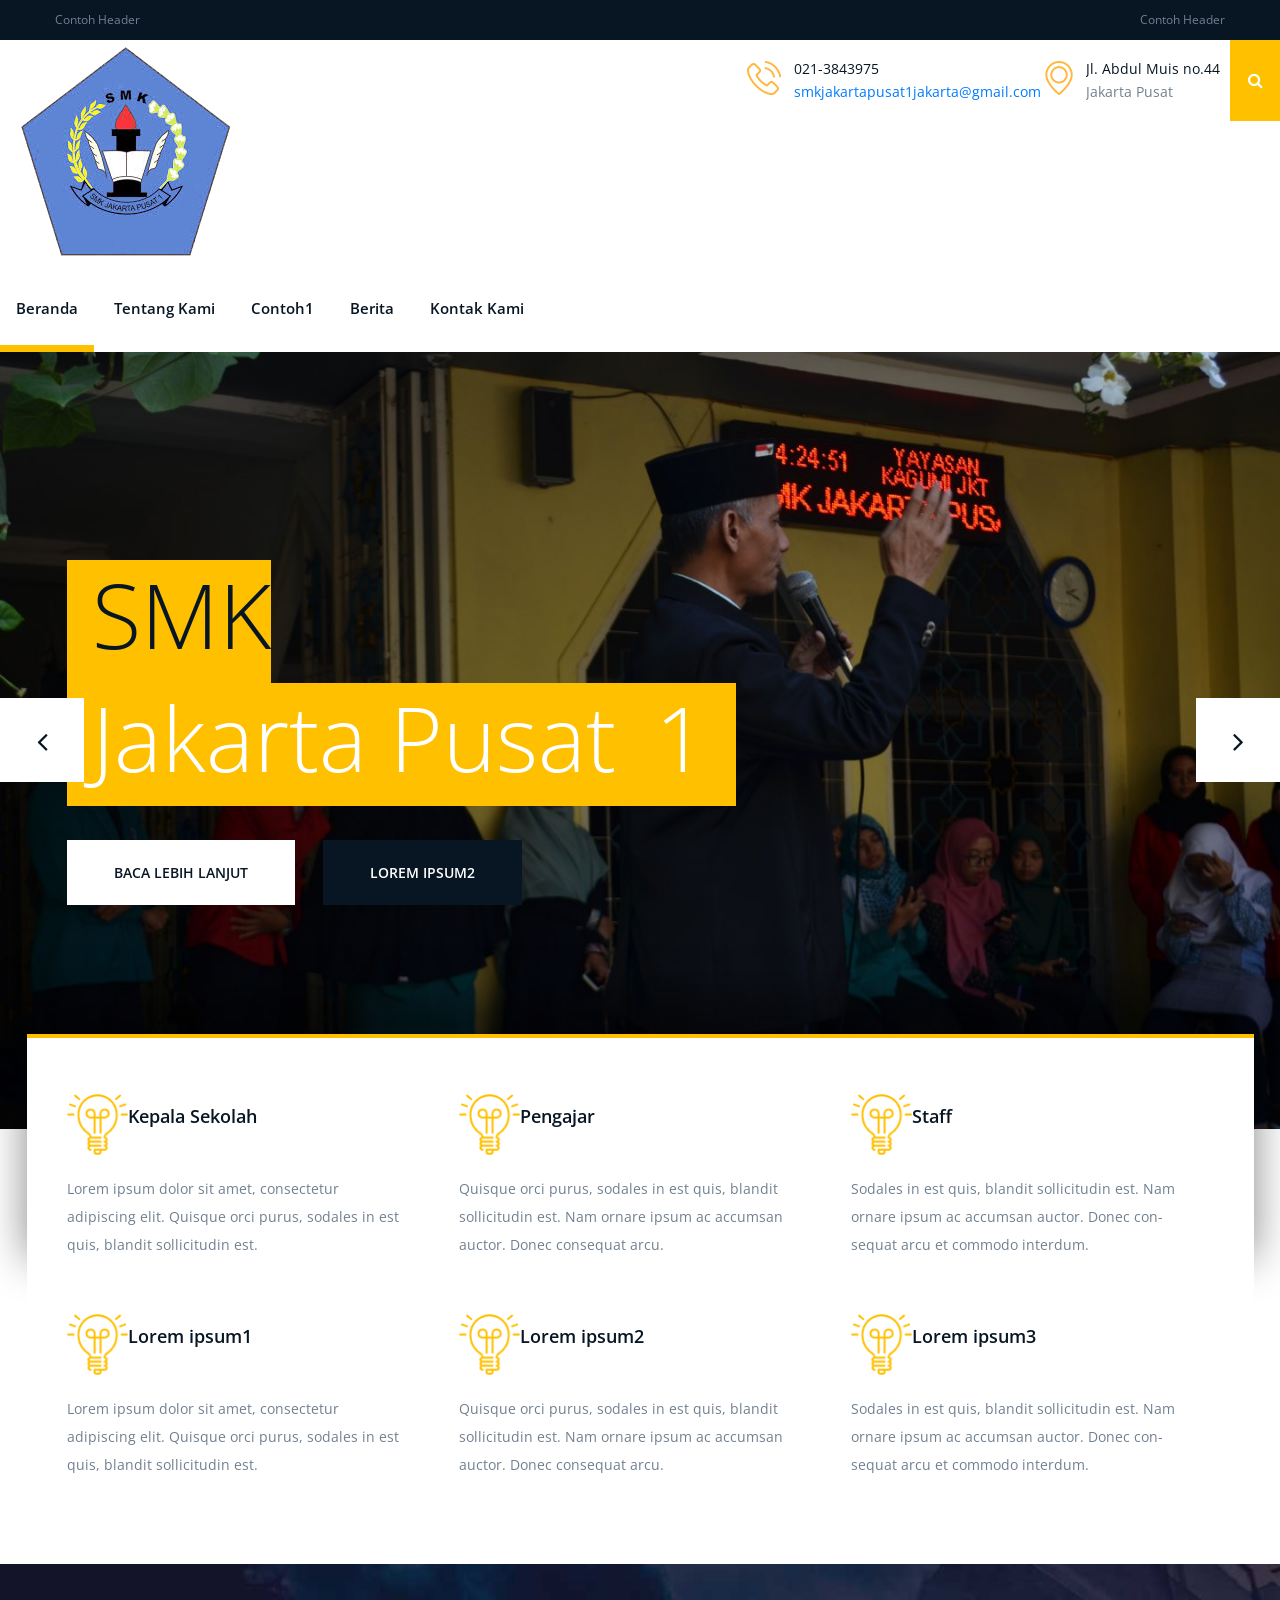
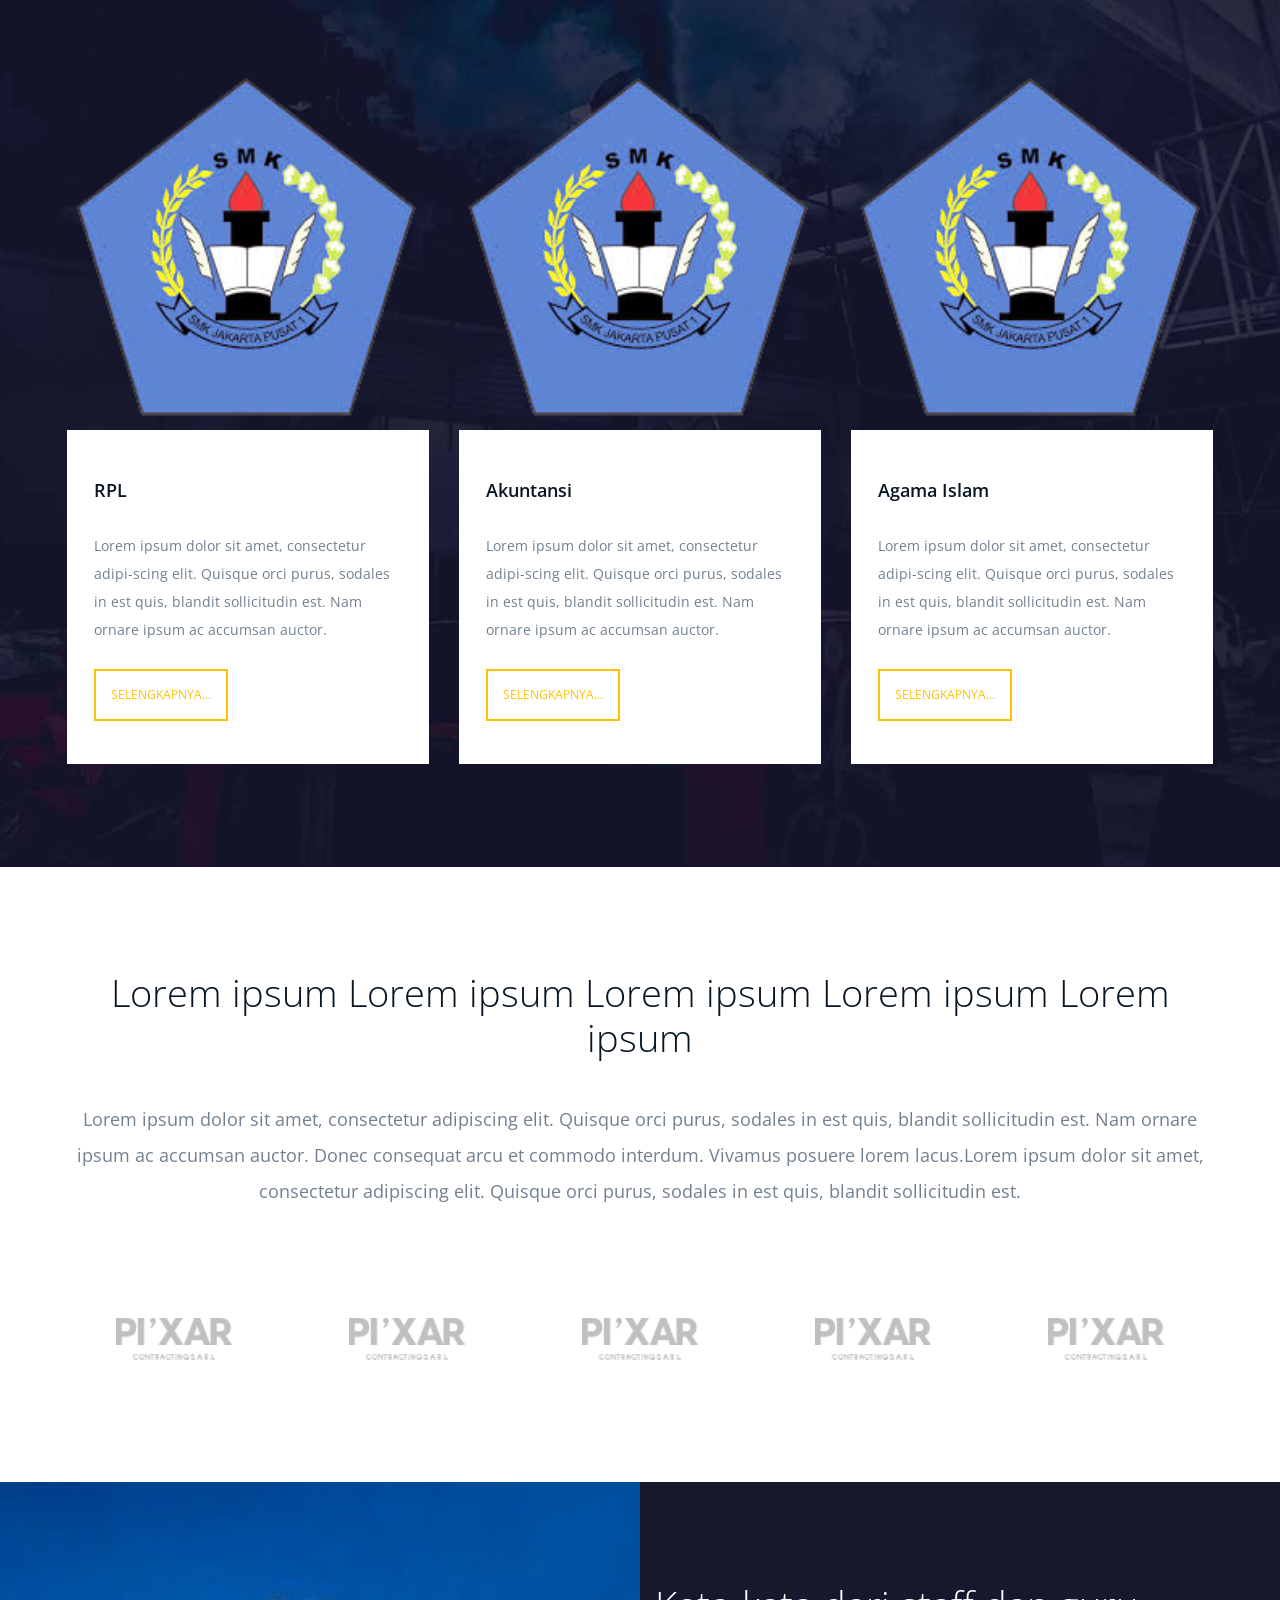
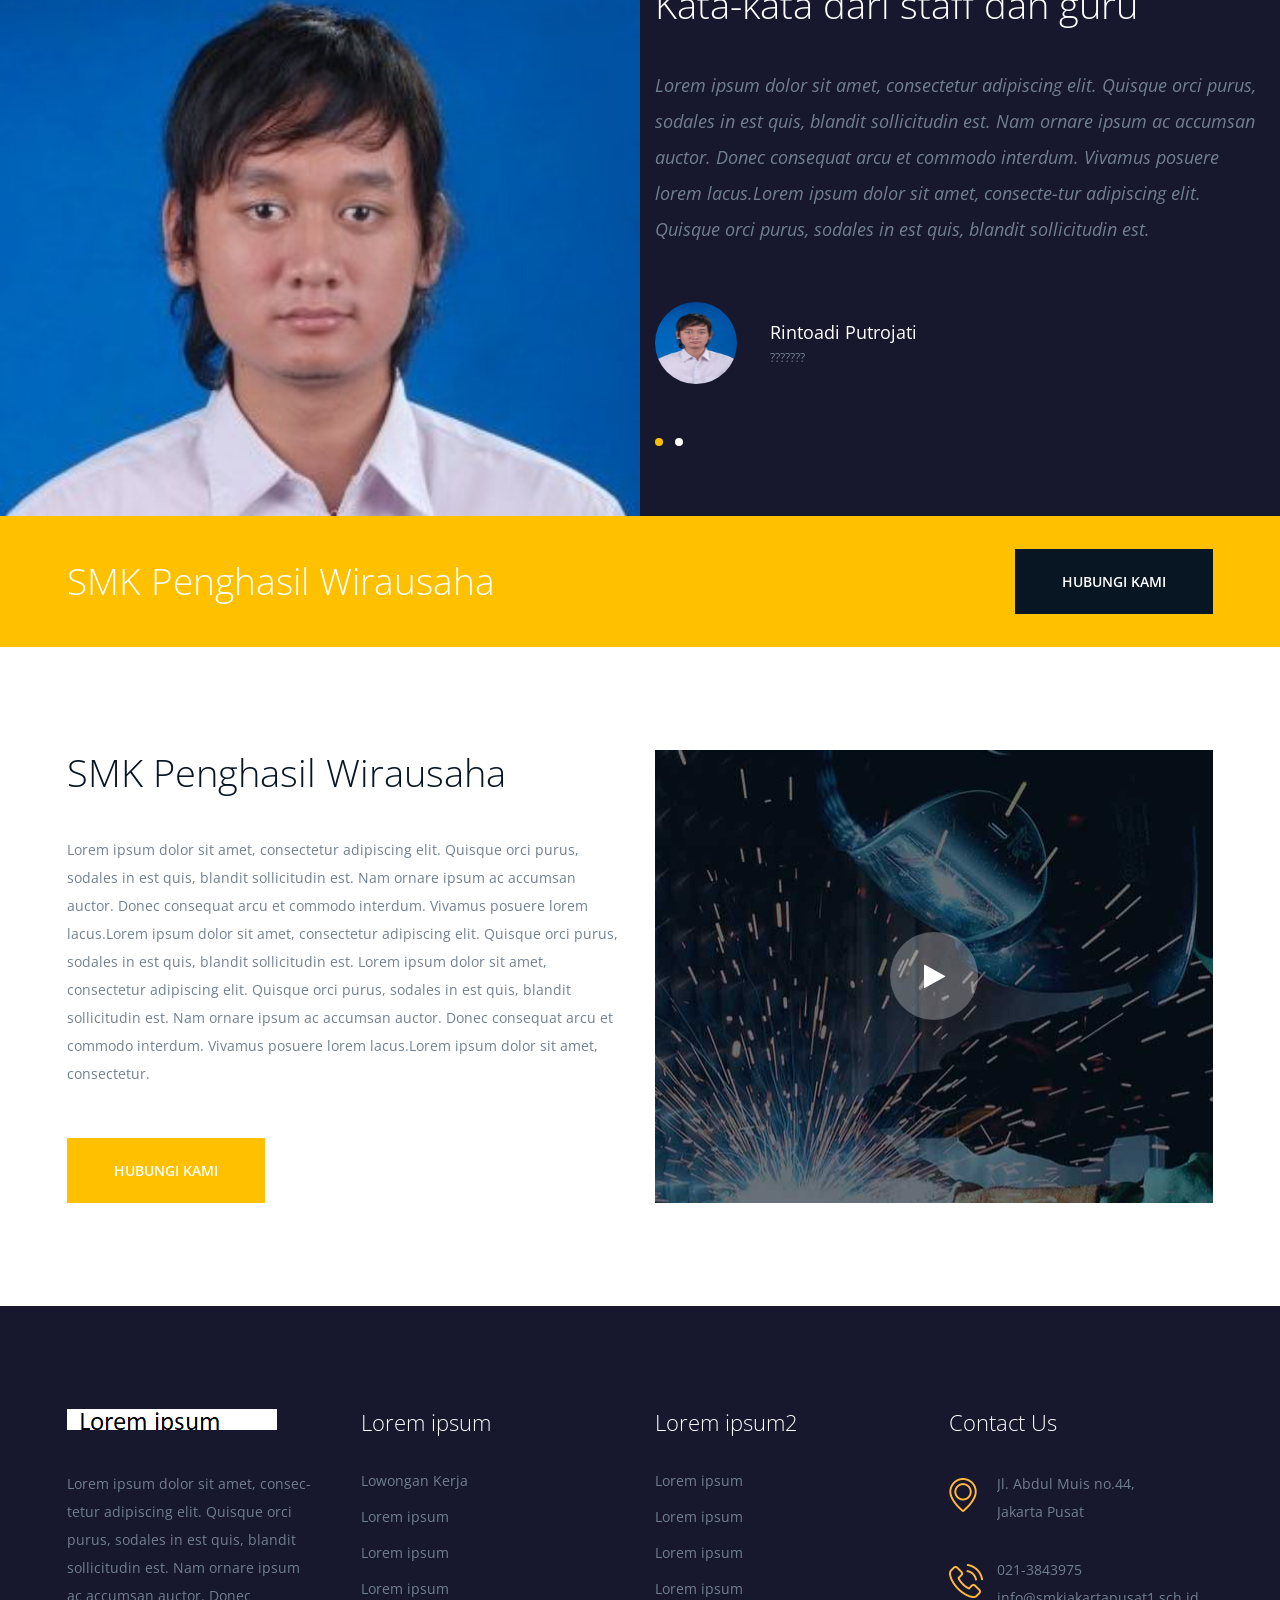
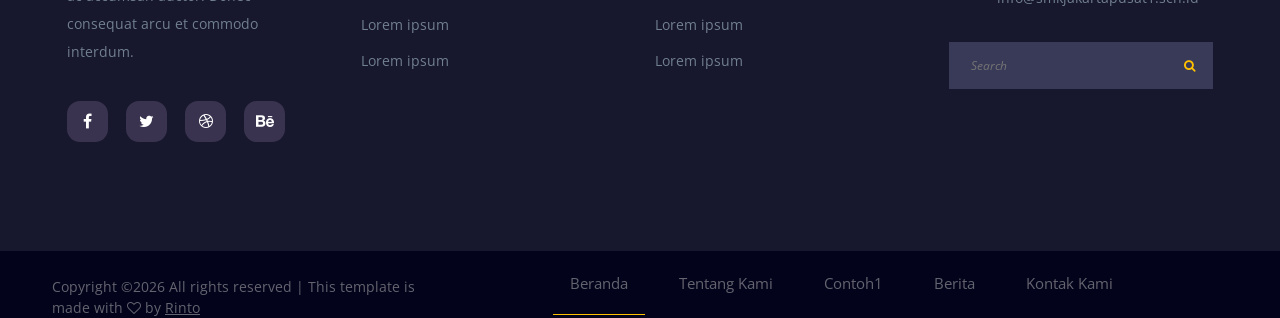
<file: me/index.html>
<!DOCTYPE html>
<html lang="zxx">
<head>
	<title>SMK JAKARTA PUSAT 1</title>
	<meta charset="UTF-8">
	<meta name="description" content="Industry.INC HTML Template">
	<meta name="keywords" content="industry, html">
	<meta name="viewport" content="width=device-width, initial-scale=1.0">
	
	<!-- Favicon -->
	<link href="img/profileJP.png" rel="shortcut icon"/>

	<!-- Google font -->
	<link href="https://fonts.googleapis.com/css?family=Open+Sans:300,300i,400,400i,600,600i,700,700i&display=swap" rel="stylesheet">

	<!-- Stylesheets -->
	<link rel="stylesheet" href="css/bootstrap.min.css"/>
	<link rel="stylesheet" href="css/font-awesome.min.css"/>
	<link rel="stylesheet" href="css/magnific-popup.css"/>
	<link rel="stylesheet" href="css/slicknav.min.css"/>
	<link rel="stylesheet" href="css/owl.carousel.min.css"/>

	<!-- Main Stylesheets -->
	<link rel="stylesheet" href="css/style.css"/>


	<!--[if lt IE 9]>
		<script src="https://oss.maxcdn.com/html5shiv/3.7.2/html5shiv.min.js"></script>
		<script src="https://oss.maxcdn.com/respond/1.4.2/respond.min.js"></script>
	<![endif]-->

</head>
<body>
	<!-- Page Preloder -->
	<div id="preloder">
		<div class="loader"></div>
	</div>

	<!-- Page Preloder -->
	<header class="header-section clearfix">
		<div class="header-top">
			<div class="container-fluid">
				<div class="row">
					<div class="col-md-6">
						<p>Contoh Header</p>
					</div>
					<div class="col-md-6 text-md-right">
						<p>Contoh Header</p>
					</div>
				</div>
			</div>
		</div>
		<div class="site-navbar">
			<!-- Logo -->
			<a href="index.html" class="site-logo">
				<img src="img/profileJP.png" alt="">
			</a>
			<div class="header-right">
				<div class="header-info-box">
					<div class="hib-icon">
						<img src="img/icons/phone.png" alt="" class="">
					</div>
					<div class="hib-text">
						<h6>021-3843975</h6>
						<p><a href="mailto:smkjakartapusat1jakarta@gmail.com?subject="HTML link">smkjakartapusat1jakarta@gmail.com</a></p>
					</div>
				</div>
				<div class="header-info-box">
					<div class="hib-icon">
						<img src="img/icons/map-marker.png" alt="" class="">
					</div>
					<div class="hib-text">
						<h6>Jl. Abdul Muis no.44</h6>
						<p>Jakarta Pusat</p>
					</div>
				</div>
				<button class="search-switch"><i class="fa fa-search"></i></button>
			</div>
			<!-- Menu -->
			<nav class="site-nav-menu">
				<ul>
					<li class="active"><a href="index.html">Beranda</a></li>
					<li><a href="about.html">Tentang Kami</a></li>
					<li><a href="solutions.html">Contoh1</a>
						<ul class="sub-menu">
							<li><a href="elements.html">Contoh2</a></li>
						</ul>
					</li>
					<li><a href="blog.html">Berita</a></li>
					<li><a href="contact.html">Kontak Kami</a></li>
				</ul>
			</nav>

		</div>
	</header>
	<!-- Header section end  -->
	
	<!-- Hero section  -->
	<section class="hero-section">
		<div class="hero-slider owl-carousel">
			<div class="hero-item set-bg" data-setbg="img/back.jpg">
				<div class="container">
					<div class="row">
						<div class="col-xl-8">
							<h2><span>SMK</span><span>Jakarta Pusat</span><span>1</span></h2>
							<a href="http://www.smkjakartapusat1.sch.id/" class="site-btn sb-white mr-4 mb-3">Baca Lebih Lanjut</a>
							<a href="#" class="site-btn sb-dark">Lorem ipsum2</a>
						</div>
					</div>
				</div>
			</div>
			<div class="hero-item set-bg" data-setbg="img/hero-slider/2.jpg">
				<div class="container">
					<div class="row">
						<div class="col-xl-8">
							<h2><span>SMK</span><span>Jakarta Pusat</span><span>1</span></h2>
							<a href="#" class="site-btn sb-white mr-4 mb-3">Baca Lebih Lanjut</a>
							<a href="#" class="site-btn sb-dark">Lorem ipsum</a>
						</div>
					</div>
				</div>
			</div>
		</div>
	</section>
	<!-- Hero section end  -->

	<!-- Services section  -->
	<section class="services-section">
		<div class="services-warp">
			<div class="container">
				<div class="row">
					<div class="col-lg-4 col-md-6">
						<div class="service-item">
							<div class="si-head">
								<div class="si-icon">
									<img src="img/icons/light.png" alt="">
								</div>
								<h5>Kepala Sekolah</h5>
							</div>
							<p>Lorem ipsum dolor sit amet, consectetur adipiscing elit. Quisque orci purus, sodales in est quis, blandit sollicitudin est. </p>
						</div>
					</div>
					<div class="col-lg-4 col-md-6">
						<div class="service-item">
							<div class="si-head">
								<div class="si-icon">
									<img src="img/icons/light.png" alt="">
								</div>
								<h5>Pengajar</h5>
							</div>
							<p>Quisque orci purus, sodales in est quis, blandit sollicitudin est. Nam ornare ipsum ac accumsan auctor. Donec consequat arcu.</p>
						</div>
					</div>
					<div class="col-lg-4 col-md-6">
						<div class="service-item">
							<div class="si-head">
								<div class="si-icon">
									<img src="img/icons/light.png" alt="">
								</div>
								<h5>Staff</h5>
							</div>
							<p>Sodales in est quis, blandit sollicitudin est. Nam ornare ipsum ac accumsan auctor. Donec con-sequat arcu et commodo interdum. </p>
						</div>
					</div>
					<div class="col-lg-4 col-md-6">
						<div class="service-item">
							<div class="si-head">
								<div class="si-icon">
									<img src="img/icons/light.png" alt="">
								</div>
								<h5>Lorem ipsum1</h5>
							</div>
							<p>Lorem ipsum dolor sit amet, consectetur adipiscing elit. Quisque orci purus, sodales in est quis, blandit sollicitudin est. </p>
						</div>
					</div>
					<div class="col-lg-4 col-md-6">
						<div class="service-item">
							<div class="si-head">
								<div class="si-icon">
									<img src="img/icons/light.png" alt="">
								</div>
								<h5>Lorem ipsum2</h5>
							</div>
							<p>Quisque orci purus, sodales in est quis, blandit sollicitudin est. Nam ornare ipsum ac accumsan auctor. Donec consequat arcu.</p>
						</div>
					</div>
					<div class="col-lg-4 col-md-6">
						<div class="service-item">
							<div class="si-head">
								<div class="si-icon">
									<img src="img/icons/light.png" alt="">
								</div>
								<h5>Lorem ipsum3</h5>
							</div>
							<p>Sodales in est quis, blandit sollicitudin est. Nam ornare ipsum ac accumsan auctor. Donec con-sequat arcu et commodo interdum. </p>
						</div>
					</div>
				</div>
			</div>
		</div>
	</section>
	<!-- Services section end  -->

	<!-- Features section   -->
	<section class="features-section spad set-bg" data-setbg="img/features-bg.jpg">
		<div class="container">
			<div class="row">
				<div class="col-lg-4 col-md-6">
					<div class="feature-box">
						<img src="img/profileJP.png" alt="">
						<div class="fb-text">
							<h5>RPL</h5>
							<p>Lorem ipsum dolor sit amet, consectetur adipi-scing elit. Quisque orci purus, sodales in est quis, blandit sollicitudin est. Nam ornare ipsum ac accumsan auctor. </p>
							<a href="" class="fb-more-btn">Selengkapnya...</a>
						</div>
					</div>
				</div>
				<div class="col-lg-4 col-md-6">
					<div class="feature-box">
						<img src="img/profileJP.png" alt="">
						<div class="fb-text">
							<h5>Akuntansi</h5>
							<p>Lorem ipsum dolor sit amet, consectetur adipi-scing elit. Quisque orci purus, sodales in est quis, blandit sollicitudin est. Nam ornare ipsum ac accumsan auctor. </p>
							<a href="" class="fb-more-btn">Selengkapnya...</a>
						</div>
					</div>
				</div>
				<div class="col-lg-4 col-md-12">
					<div class="feature-box">
						<img src="img/profileJP.png" alt="">
						<div class="fb-text">
							<h5>Agama Islam</h5>
							<p>Lorem ipsum dolor sit amet, consectetur adipi-scing elit. Quisque orci purus, sodales in est quis, blandit sollicitudin est. Nam ornare ipsum ac accumsan auctor. </p>
							<a href="" class="fb-more-btn">Selengkapnya...</a>
						</div>
					</div>
				</div>
			</div>
		</div>
	</section>
	<!-- Features section end  -->


	<!-- Clients section  -->
	<section class="clients-section spad">
		<div class="container">
			<div class="client-text">
				<h2>Lorem ipsum Lorem ipsum Lorem ipsum Lorem ipsum Lorem ipsum</h2>
				<p>Lorem ipsum dolor sit amet, consectetur adipiscing elit. Quisque orci purus, sodales in est quis, blandit sollicitudin est. Nam ornare ipsum ac accumsan auctor. Donec consequat arcu et commodo interdum. Vivamus posuere lorem lacus.Lorem ipsum dolor sit amet, consectetur adipiscing elit. Quisque orci purus, sodales in est quis, blandit sollicitudin est.</p>
			</div>
			<div id="client-carousel" class="client-slider owl-carousel">
				<div class="single-brand">
					<a href="#">
						<img src="img/clients/1.png" alt="">
					</a>
				</div>
				<div class="single-brand">
					<a href="#">
						<img src="img/clients/1.png" alt="">
					</a>
				</div>
				<div class="single-brand">
					<a href="#">
						<img src="img/clients/1.png" alt="">
					</a>
				</div>
				<div class="single-brand">
					<a href="#">
						<img src="img/clients/1.png" alt="">
					</a>
				</div>
				<div class="single-brand">
					<a href="#">
						<img src="img/clients/1.png" alt="">
					</a>
				</div>
			</div>
		</div>
	</section>
	<!-- Clients section end  -->


	<!-- Testimonial section -->
	<section class="testimonial-section">
		<div class="container-fluid">
			<div class="row">
				<div class="col-lg-6 p-0">
					<div class="testimonial-bg set-bg" data-setbg="img/Rinto.jpg"></div>
				</div>
				<div class="col-lg-6 p-0">
					<div class="testimonial-box">
						<div class="testi-box-warp">
							<h2>Kata-kata dari staff dan guru</h2>
							<div class="testimonial-slider owl-carousel">
								<div class="testimonial">
									<p>Lorem ipsum dolor sit amet, consectetur adipiscing elit. Quisque orci purus, sodales in est quis, blandit sollicitudin est. Nam ornare ipsum ac accumsan auctor. Donec consequat arcu et commodo interdum. Vivamus posuere lorem lacus.Lorem ipsum dolor sit amet, consecte-tur adipiscing elit. Quisque orci purus, sodales in est quis, blandit sollicitudin est.</p>
									<img src="img/Rinto.jpg" alt="" class="testi-thumb">
									<div class="testi-info">
										<h5>Rintoadi Putrojati</h5>
										<span>???????</span>
									</div>
								</div>
								<div class="testimonial">
									<p>Lorem ipsum dolor sit amet, consectetur adipiscing elit. Quisque orci purus, sodales in est quis, blandit sollicitudin est. Nam ornare ipsum ac accumsan auctor. Donec consequat arcu et commodo interdum. Vivamus posuere lorem lacus.Lorem ipsum dolor sit amet, consecte-tur adipiscing elit. Quisque orci purus, sodales in est quis, blandit sollicitudin est.</p>
									<img src="img/Rinto.jpg" alt="" class="testi-thumb">
									<div class="testi-info">
										<h5>Rintoadi Putrojati2</h5>
										<span>!!!!!!!!!</span>
									</div>
								</div>
							</div>
						</div>
					</div>
				</div>
			</div>
		</div>
	</section>
	<!-- Testimonial section end  -->


	<!-- Call to action section  -->
	<section class="cta-section">
		<div class="container">
			<div class="row">
				<div class="col-lg-9 d-flex align-items-center">
					<h2>SMK Penghasil Wirausaha</h2>
				</div>
				<div class="col-lg-3 text-lg-right" >
					<a href="#" class="site-btn sb-dark">Hubungi Kami</a>
				</div>
			</div>
		</div>
	</section>
	<!-- Call to action section end  -->

	<!-- Video section  -->
	<section class="video-section spad" >
		<div class="container">
			<div class="row">
				<div class="col-lg-6">
					<div class="video-text">
						<h2>SMK Penghasil Wirausaha</h2>
						<p>Lorem ipsum dolor sit amet, consectetur adipiscing elit. Quisque orci purus, sodales in est quis, blandit sollicitudin est. Nam ornare ipsum ac accumsan auctor. Donec consequat arcu et commodo interdum. Vivamus posuere lorem lacus.Lorem ipsum dolor sit amet, consectetur adipiscing elit. Quisque orci purus, sodales in est quis, blandit sollicitudin est. Lorem ipsum dolor sit amet, consectetur adipiscing elit. Quisque orci purus, sodales in est quis, blandit sollicitudin est. Nam ornare ipsum ac accumsan auctor. Donec consequat arcu et commodo interdum. Vivamus posuere lorem lacus.Lorem ipsum dolor sit amet, consectetur.</p>
						<a href="#" class="site-btn">Hubungi Kami</a>
					</div>
				</div>
				<div class="col-lg-6">
					<div class="video-box set-bg" data-setbg="img/video-box.jpg">
						<a href="https://www.youtube.com/watch?v=wbnaHgSttVo" class="video-popup">
							<i class="fa fa-play"></i>
						</a>
					</div>
				</div>
			</div>
		</div>
	</section>
	<!-- Video section end  -->


	<!-- Footer section -->
	<footer class="footer-section spad">
		<div class="container">
			<div class="row">
				<div class="col-lg-3 col-md-6">
					<div class="footer-widget about-widget">
						<img src="img/logo-light.png" alt="">
						<p>Lorem ipsum dolor sit amet, consec-tetur adipiscing elit. Quisque orci purus, sodales in est quis, blandit sollicitudin est. Nam ornare ipsum ac accumsan auctor. Donec consequat arcu et commodo interdum. </p>
						<div class="footer-social">
							<a href=""><i class="fa fa-facebook"></i></a>
							<a href=""><i class="fa fa-twitter"></i></a>
							<a href=""><i class="fa fa-dribbble"></i></a>
							<a href=""><i class="fa fa-behance"></i></a>
						</div>
					</div>
				</div>
				<div class="col-lg-3 col-md-6 col-sm-6">
					<div class="footer-widget">
						<h2 class="fw-title">Lorem ipsum</h2>
						<ul>
							<li><a href="">Lowongan Kerja</a></li>
							<li><a href="">Lorem ipsum</a></li>
							<li><a href="">Lorem ipsum</a></li>
							<li><a href="">Lorem ipsum</a></li>
							<li><a href="">Lorem ipsum</a></li>
							<li><a href="">Lorem ipsum</a></li>
						</ul>
					</div>
				</div>
				<div class="col-lg-3 col-md-6 col-sm-6">
					<div class="footer-widget">
						<h2 class="fw-title">Lorem ipsum2</h2>
						<ul>
							<li><a href="">Lorem ipsum</a></li>
							<li><a href="">Lorem ipsum</a></li>
							<li><a href="">Lorem ipsum</a></li>
							<li><a href="">Lorem ipsum</a></li>
							<li><a href="">Lorem ipsum</a></li>
							<li><a href="">Lorem ipsum</a></li>
						</ul>
					</div>
				</div>
				<div class="col-lg-3 col-md-6 col-sm-7">
					<div class="footer-widget">
						<h2 class="fw-title">Contact Us</h2>
						<div class="footer-info-box">
							<div class="fib-icon">
								<img src="img/icons/map-marker.png" alt="" class="">
							</div>
							<div class="fib-text">
								<p>Jl. Abdul Muis no.44,<br>Jakarta Pusat</p>
							</div>
						</div>
						<div class="footer-info-box">
							<div class="fib-icon">
								<img src="img/icons/phone.png" alt="" class="">
							</div>
							<div class="fib-text">
								<p>021-3843975<br>info@smkjakartapusat1.sch.id</p>
							</div>
						</div>
						<form class="footer-search">
							<input type="text" placeholder="Search">
							<button><i class="fa fa-search"></i></button>
						</form>
					</div>
				</div>
			</div>
		</div>
		<div class="footer-buttom">
			<div class="container">
			<div class="row">
				<div class="col-lg-4 order-2 order-lg-1 p-0">
					<div class="copyright"><!-- Link back to Colorlib can't be removed. Template is licensed under CC BY 3.0. -->
Copyright &copy;<script>document.write(new Date().getFullYear());</script> All rights reserved | This template is made with <i class="fa fa-heart-o" aria-hidden="true"></i> by <a href="https://www.facebook.com/dudunkz" target="_blank">Rinto</a>
<!-- Link back to Colorlib can't be removed. Template is licensed under CC BY 3.0. --></div>
				</div>
				<div class="col-lg-7 order-1 order-lg-2 p-0">
					<ul class="footer-menu">
						<li class="active"><a href="index.html">Beranda</a></li>
						<li><a href="about.html">Tentang Kami</a></li>
						<li><a href="solutions.html">Contoh1</a></li>
						<li><a href="blog.html">Berita</a></li>
						<li><a href="contact.html">Kontak Kami</a></li>
					</ul>
				</div>
			</div>
		</div>
		</div>
	</footer>
	<!-- Footer section end -->

	<!-- Search model -->
	<div class="search-model">
		<div class="h-100 d-flex align-items-center justify-content-center">
			<div class="search-close-switch">+</div>
			<form class="search-model-form">
				<input type="text" id="search-input" placeholder="Search here.....">
			</form>
		</div>
	</div>
	<!-- Search model end -->
	
	<!--====== Javascripts & Jquery ======-->
	<script src="js/jquery-3.2.1.min.js"></script>
	<script src="js/bootstrap.min.js"></script>
	<script src="js/jquery.slicknav.min.js"></script>
	<script src="js/owl.carousel.min.js"></script>
	<script src="js/circle-progress.min.js"></script>
	<script src="js/jquery.magnific-popup.min.js"></script>
	<script src="js/main.js"></script>

	</body>
</html>
</file>
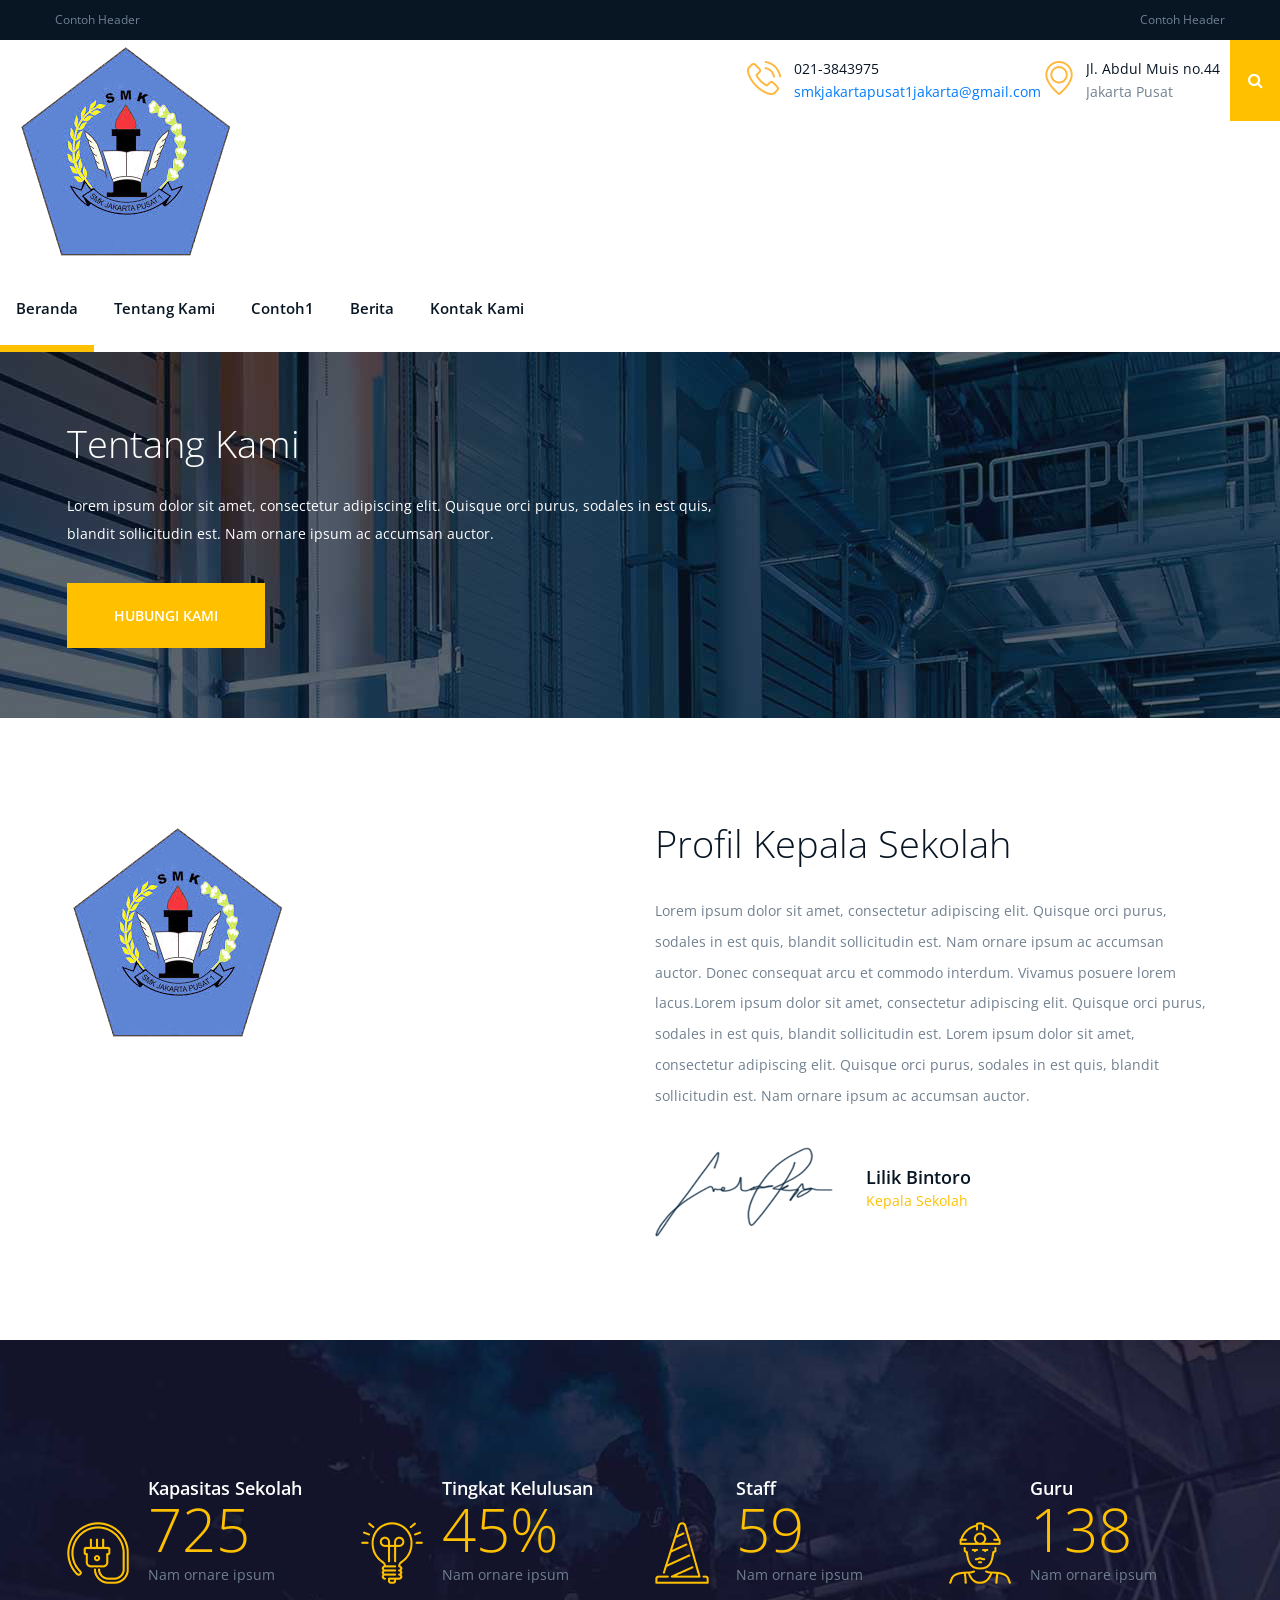
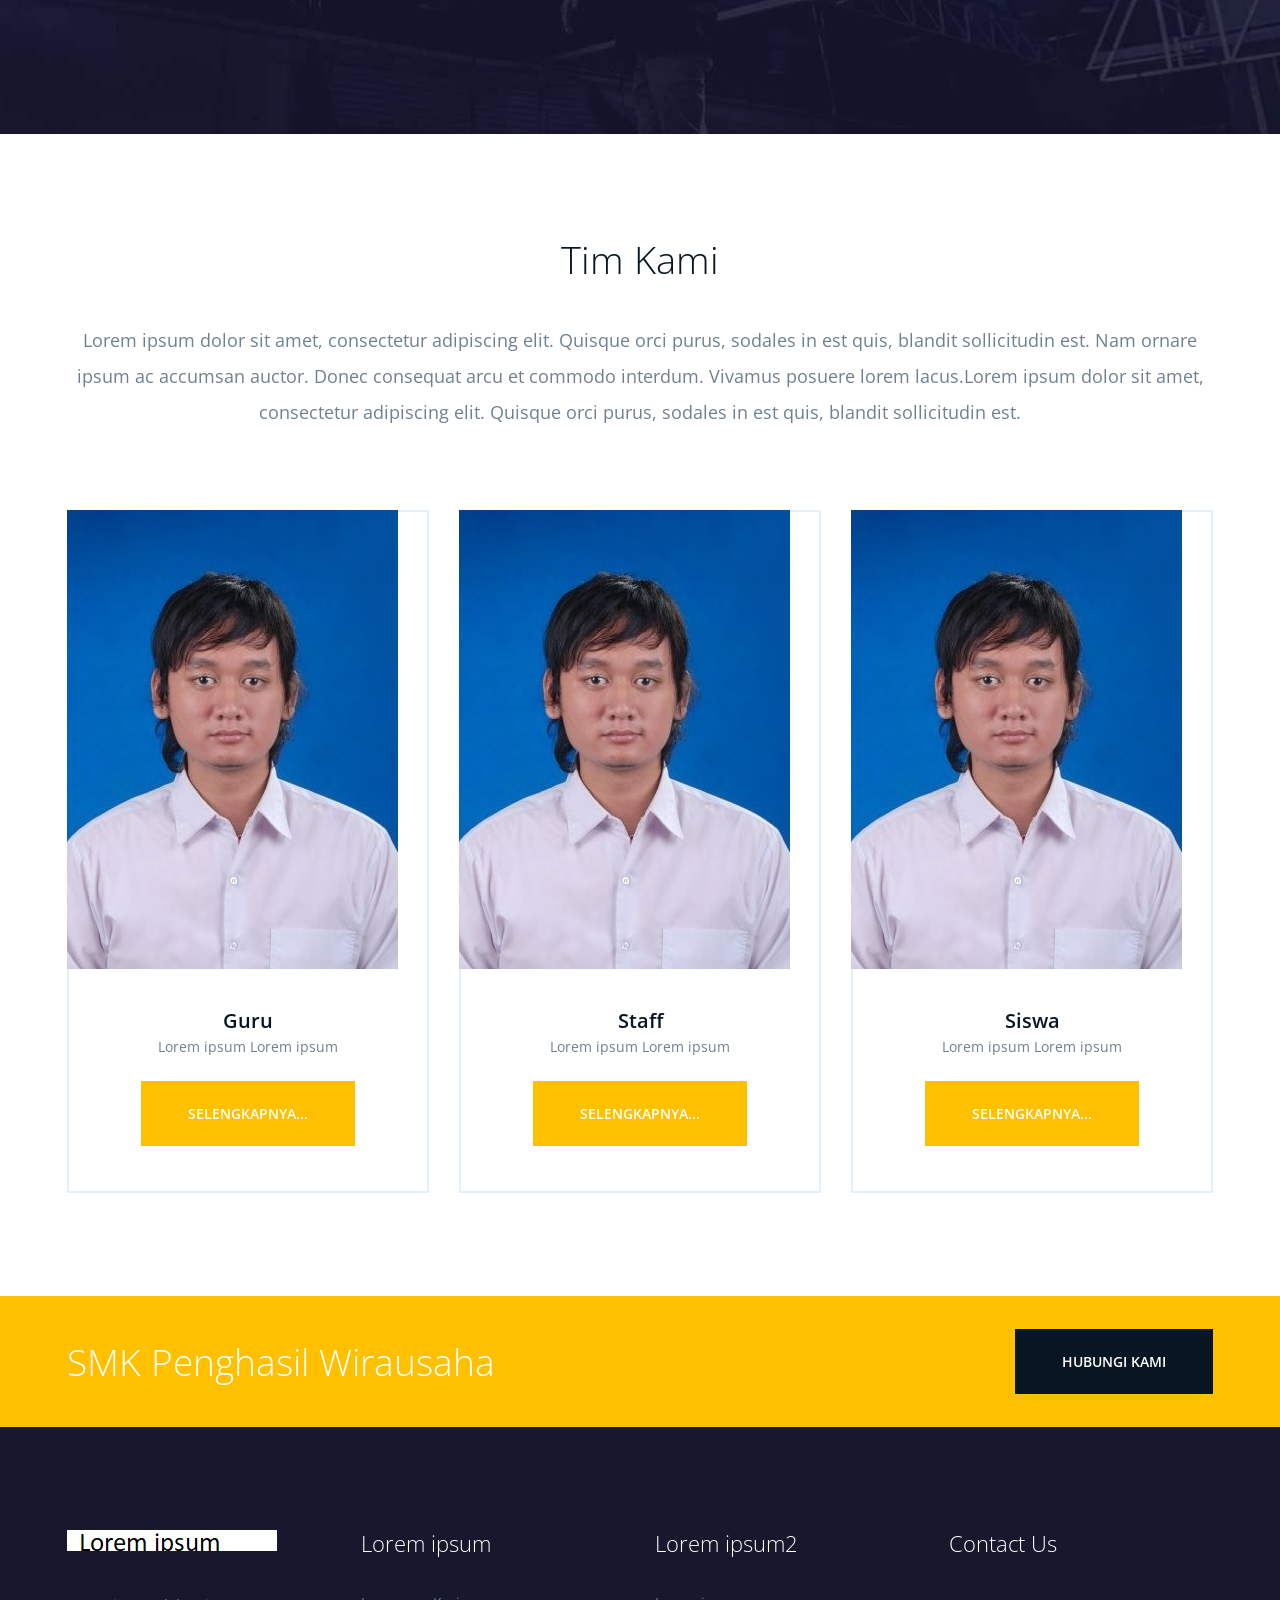
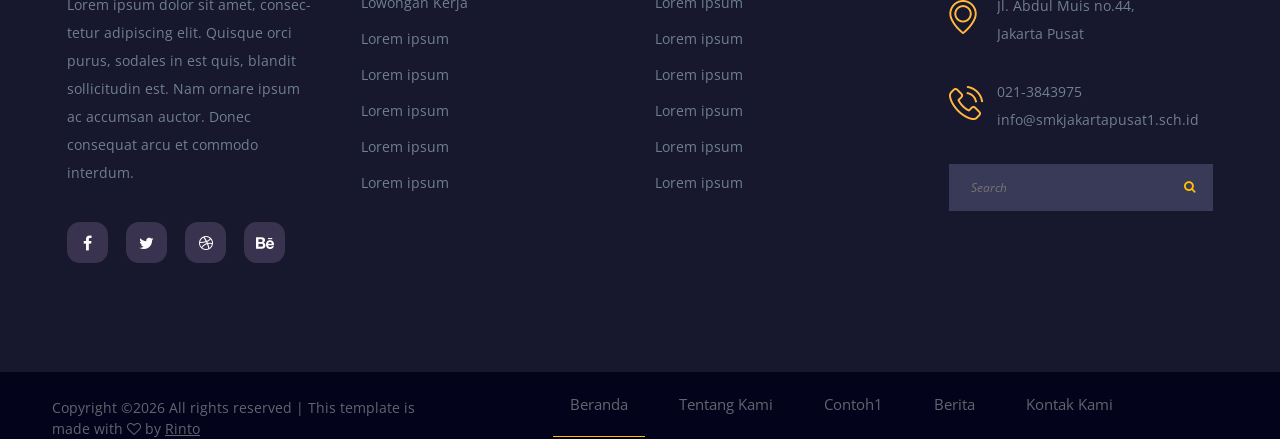
<file: me/about.html>
<!DOCTYPE html>
<html lang="zxx">
<head>
	<title>SMK JAKARTA PUSAT 1</title>
	<meta charset="UTF-8">
	<meta name="description" content="Industry.INC HTML Template">
	<meta name="keywords" content="industry, html">
	<meta name="viewport" content="width=device-width, initial-scale=1.0">
	
	<!-- Favicon -->
	<link href="img/profileJP.png" rel="shortcut icon"/>

	<!-- Google font -->
	<link href="https://fonts.googleapis.com/css?family=Open+Sans:300,300i,400,400i,600,600i,700,700i&display=swap" rel="stylesheet">

	<!-- Stylesheets -->
	<link rel="stylesheet" href="css/bootstrap.min.css"/>
	<link rel="stylesheet" href="css/font-awesome.min.css"/>
	<link rel="stylesheet" href="css/slicknav.min.css"/>
	<link rel="stylesheet" href="css/owl.carousel.min.css"/>

	<!-- Main Stylesheets -->
	<link rel="stylesheet" href="css/style.css"/>


	<!--[if lt IE 9]>
		<script src="https://oss.maxcdn.com/html5shiv/3.7.2/html5shiv.min.js"></script>
		<script src="https://oss.maxcdn.com/respond/1.4.2/respond.min.js"></script>
	<![endif]-->

</head>
<body>
	<!-- Page Preloder -->
	<div id="preloder">
		<div class="loader"></div>
	</div>

	<!-- Page Preloder -->
	<header class="header-section clearfix">
		<div class="header-top">
			<div class="container-fluid">
				<div class="row">
					<div class="col-md-6">
						<p>Contoh Header</p>
					</div>
					<div class="col-md-6 text-md-right">
						<p>Contoh Header</p>
					</div>
				</div>
			</div>
		</div>
		<div class="site-navbar">
			<!-- Logo -->
			<a href="index.html" class="site-logo">
				<img src="img/profileJP.png" alt="">
			</a>
			<div class="header-right">
				<div class="header-info-box">
					<div class="hib-icon">
						<img src="img/icons/phone.png" alt="" class="">
					</div>
					<div class="hib-text">
						<h6>021-3843975</h6>
						<p><a href="mailto:smkjakartapusat1jakarta@gmail.com?subject="HTML link">smkjakartapusat1jakarta@gmail.com</a></p>
					</div>
				</div>
				<div class="header-info-box">
					<div class="hib-icon">
						<img src="img/icons/map-marker.png" alt="" class="">
					</div>
					<div class="hib-text">
						<h6>Jl. Abdul Muis no.44</h6>
						<p>Jakarta Pusat</p>
					</div>
				</div>
				<button class="search-switch"><i class="fa fa-search"></i></button>
			</div>
			<!-- Menu -->
			<nav class="site-nav-menu">
				<ul>
					<li class="active"><a href="index.html">Beranda</a></li>
					<li><a href="about.html">Tentang Kami</a></li>
					<li><a href="solutions.html">Contoh1</a>
						<ul class="sub-menu">
							<li><a href="elements.html">Contoh2</a></li>
						</ul>
					</li>
					<li><a href="blog.html">Berita</a></li>
					<li><a href="contact.html">Kontak Kami</a></li>
				</ul>
			</nav>

		</div>
	</header>
	<!-- Header section end  -->
	
	<!-- Page top section  -->
	<section class="page-top-section set-bg" data-setbg="img/page-top-bg/1.jpg">
		<div class="container">
			<div class="row">
				<div class="col-lg-7">
					<h2>Tentang Kami</h2>
					<p>Lorem ipsum dolor sit amet, consectetur adipiscing elit. Quisque orci purus, sodales in est quis, blandit sollicitudin est. Nam ornare ipsum ac accumsan auctor. </p>
					<a href="" class="site-btn">Hubungi Kami</a>
				</div>
			</div>
		</div>
	</section>
	<!-- Page top section end  -->


	<!-- About section -->
	<section class="about-section spad">
		<div class="container">
			<div class="row">
				<div class="col-lg-6">
					<img src="img/profileJP.png" alt="">
				</div>
				<div class="col-lg-6">
					<div class="about-text">
						<h2>Profil Kepala Sekolah</h2>
						<p>Lorem ipsum dolor sit amet, consectetur adipiscing elit. Quisque orci purus, sodales in est quis, blandit sollicitudin est. Nam ornare ipsum ac accumsan auctor. Donec consequat arcu et commodo interdum. Vivamus posuere lorem lacus.Lorem ipsum dolor sit amet, consectetur adipiscing elit. Quisque orci purus, sodales in est quis, blandit sollicitudin est. Lorem ipsum dolor sit amet, consectetur adipiscing elit. Quisque orci purus, sodales in est quis, blandit sollicitudin est. Nam ornare ipsum ac accumsan auctor. </p>
						<div class="about-sign">
							<div class="sign">
								<img src="img/sign.png" alt="">
							</div>
							<div class="sign-info">
								<h5>Lilik Bintoro</h5>
								<span>Kepala Sekolah</span>
							</div>
						</div>
					</div>
				</div>
			</div>
		</div>
	</section>
	<!-- About section end -->

	<!-- Milestones section -->
	<section class="milestones-section set-bg" data-setbg="img/milestones-bg.jpg">
		<div class="container text-white">
			<div class="row">
				<div class="col-lg-3 col-sm-6">
					<div class="milestone">
						<div class="milestone-icon">
							<img src="img/icons/plug.png" alt="">
						</div>
						<div class="milestone-text">
							<span>Kapasitas Sekolah</span>
							<h2>725</h2>
							<p>Nam ornare ipsum </p>
						</div>
					</div>
				</div>
				<div class="col-lg-3 col-sm-6">
					<div class="milestone">
						<div class="milestone-icon">
							<img src="img/icons/light.png" alt="">
						</div>
						<div class="milestone-text">
							<span>Tingkat Kelulusan</span>
							<h2>45%</h2>
							<p>Nam ornare ipsum </p>
						</div>
					</div>
				</div>
				<div class="col-lg-3 col-sm-6">
					<div class="milestone">
						<div class="milestone-icon">
							<img src="img/icons/traffic-cone.png" alt="">
						</div>
						<div class="milestone-text">
							<span>Staff</span>
							<h2>59</h2>
							<p>Nam ornare ipsum </p>
						</div>
					</div>
				</div>
				<div class="col-lg-3 col-sm-6">
					<div class="milestone">
						<div class="milestone-icon">
							<img src="img/icons/worker.png" alt="">
						</div>
						<div class="milestone-text">
							<span>Guru</span>
							<h2>138</h2>
							<p>Nam ornare ipsum </p>
						</div>
					</div>
				</div>
			</div>
		</div>
	</section>
	<!-- Milestones section end -->

	<!-- Team section -->
	<section class="team-section spad">
		<div class="container">
			<div class="team-text">
				<h2>Tim Kami</h2>
				<p>Lorem ipsum dolor sit amet, consectetur adipiscing elit. Quisque orci purus, sodales in est quis, blandit sollicitudin est. Nam ornare ipsum ac accumsan auctor. Donec consequat arcu et commodo interdum. Vivamus posuere lorem lacus.Lorem ipsum dolor sit amet, consectetur adipiscing elit. Quisque orci purus, sodales in est quis, blandit sollicitudin est.</p>
			</div>
			<div class="row">
				<div class="col-md-4">
					<div class="team-member">
						<img src="img/Rinto.jpg" alt="">
						<div class="member-info">
							<h3>Guru</h3>
							<p>Lorem ipsum Lorem ipsum </p>
							<a href="#" class="site-btn">Selengkapnya...</a>
						</div>
					</div>
				</div>
				<div class="col-md-4">
					<div class="team-member">
						<img src="img/Rinto.jpg" alt="">
						<div class="member-info">
							<h3>Staff</h3>
							<p>Lorem ipsum Lorem ipsum </p>
							<a href="#" class="site-btn">Selengkapnya...</a>
						</div>
					</div>
				</div>
				<div class="col-md-4">
					<div class="team-member">
						<img src="img/Rinto.jpg" alt="">
						<div class="member-info">
							<h3>Siswa</h3>
							<p>Lorem ipsum Lorem ipsum </p>
							<a href="#" class="site-btn">Selengkapnya...</a>
						</div>
					</div>
				</div>
			</div>
		</div>
	</section>
	<!-- Team section end -->

	<!-- Call to action section  -->
	<section class="cta-section">
		<div class="container">
			<div class="row">
				<div class="col-lg-9 d-flex align-items-center">
					<h2>SMK Penghasil Wirausaha</h2>
				</div>
				<div class="col-lg-3 text-lg-right" >
					<a href="#" class="site-btn sb-dark">Hubungi Kami</a>
				</div>
			</div>
		</div>
	</section>
	<!-- Call to action section end  -->

	<!-- Footer section -->
	<footer class="footer-section spad">
		<div class="container">
			<div class="row">
				<div class="col-lg-3 col-md-6">
					<div class="footer-widget about-widget">
						<img src="img/logo-light.png" alt="">
						<p>Lorem ipsum dolor sit amet, consec-tetur adipiscing elit. Quisque orci purus, sodales in est quis, blandit sollicitudin est. Nam ornare ipsum ac accumsan auctor. Donec consequat arcu et commodo interdum. </p>
						<div class="footer-social">
							<a href=""><i class="fa fa-facebook"></i></a>
							<a href=""><i class="fa fa-twitter"></i></a>
							<a href=""><i class="fa fa-dribbble"></i></a>
							<a href=""><i class="fa fa-behance"></i></a>
						</div>
					</div>
				</div>
				<div class="col-lg-3 col-md-6 col-sm-6">
					<div class="footer-widget">
						<h2 class="fw-title">Lorem ipsum</h2>
						<ul>
							<li><a href="">Lowongan Kerja</a></li>
							<li><a href="">Lorem ipsum</a></li>
							<li><a href="">Lorem ipsum</a></li>
							<li><a href="">Lorem ipsum</a></li>
							<li><a href="">Lorem ipsum</a></li>
							<li><a href="">Lorem ipsum</a></li>
						</ul>
					</div>
				</div>
				<div class="col-lg-3 col-md-6 col-sm-6">
					<div class="footer-widget">
						<h2 class="fw-title">Lorem ipsum2</h2>
						<ul>
							<li><a href="">Lorem ipsum</a></li>
							<li><a href="">Lorem ipsum</a></li>
							<li><a href="">Lorem ipsum</a></li>
							<li><a href="">Lorem ipsum</a></li>
							<li><a href="">Lorem ipsum</a></li>
							<li><a href="">Lorem ipsum</a></li>
						</ul>
					</div>
				</div>
				<div class="col-lg-3 col-md-6 col-sm-7">
					<div class="footer-widget">
						<h2 class="fw-title">Contact Us</h2>
						<div class="footer-info-box">
							<div class="fib-icon">
								<img src="img/icons/map-marker.png" alt="" class="">
							</div>
							<div class="fib-text">
								<p>Jl. Abdul Muis no.44,<br>Jakarta Pusat</p>
							</div>
						</div>
						<div class="footer-info-box">
							<div class="fib-icon">
								<img src="img/icons/phone.png" alt="" class="">
							</div>
							<div class="fib-text">
								<p>021-3843975<br>info@smkjakartapusat1.sch.id</p>
							</div>
						</div>
						<form class="footer-search">
							<input type="text" placeholder="Search">
							<button><i class="fa fa-search"></i></button>
						</form>
					</div>
				</div>
			</div>
		</div>
		<div class="footer-buttom">
			<div class="container">
			<div class="row">
				<div class="col-lg-4 order-2 order-lg-1 p-0">
					<div class="copyright"><!-- Link back to Colorlib can't be removed. Template is licensed under CC BY 3.0. -->
Copyright &copy;<script>document.write(new Date().getFullYear());</script> All rights reserved | This template is made with <i class="fa fa-heart-o" aria-hidden="true"></i> by <a href="https://www.facebook.com/dudunkz" target="_blank">Rinto</a>
<!-- Link back to Colorlib can't be removed. Template is licensed under CC BY 3.0. --></div>
				</div>
				<div class="col-lg-7 order-1 order-lg-2 p-0">
					<ul class="footer-menu">
						<li class="active"><a href="index.html">Beranda</a></li>
						<li><a href="about.html">Tentang Kami</a></li>
						<li><a href="solutions.html">Contoh1</a></li>
						<li><a href="blog.html">Berita</a></li>
						<li><a href="contact.html">Kontak Kami</a></li>
					</ul>
				</div>
			</div>
		</div>
		</div>
	</footer>
	<!-- Footer section end -->

	<!-- Search model -->
	<div class="search-model">
		<div class="h-100 d-flex align-items-center justify-content-center">
			<div class="search-close-switch">+</div>
			<form class="search-model-form">
				<input type="text" id="search-input" placeholder="Search here.....">
			</form>
		</div>
	</div>
	<!-- Search model end -->
	
	<!--====== Javascripts & Jquery ======-->
	<script src="js/jquery-3.2.1.min.js"></script>
	<script src="js/bootstrap.min.js"></script>
	<script src="js/jquery.slicknav.min.js"></script>
	<script src="js/owl.carousel.min.js"></script>
	<script src="js/circle-progress.min.js"></script>
	<script src="js/jquery.magnific-popup.min.js"></script>
	<script src="js/main.js"></script>

	</body>
</html>
</file>
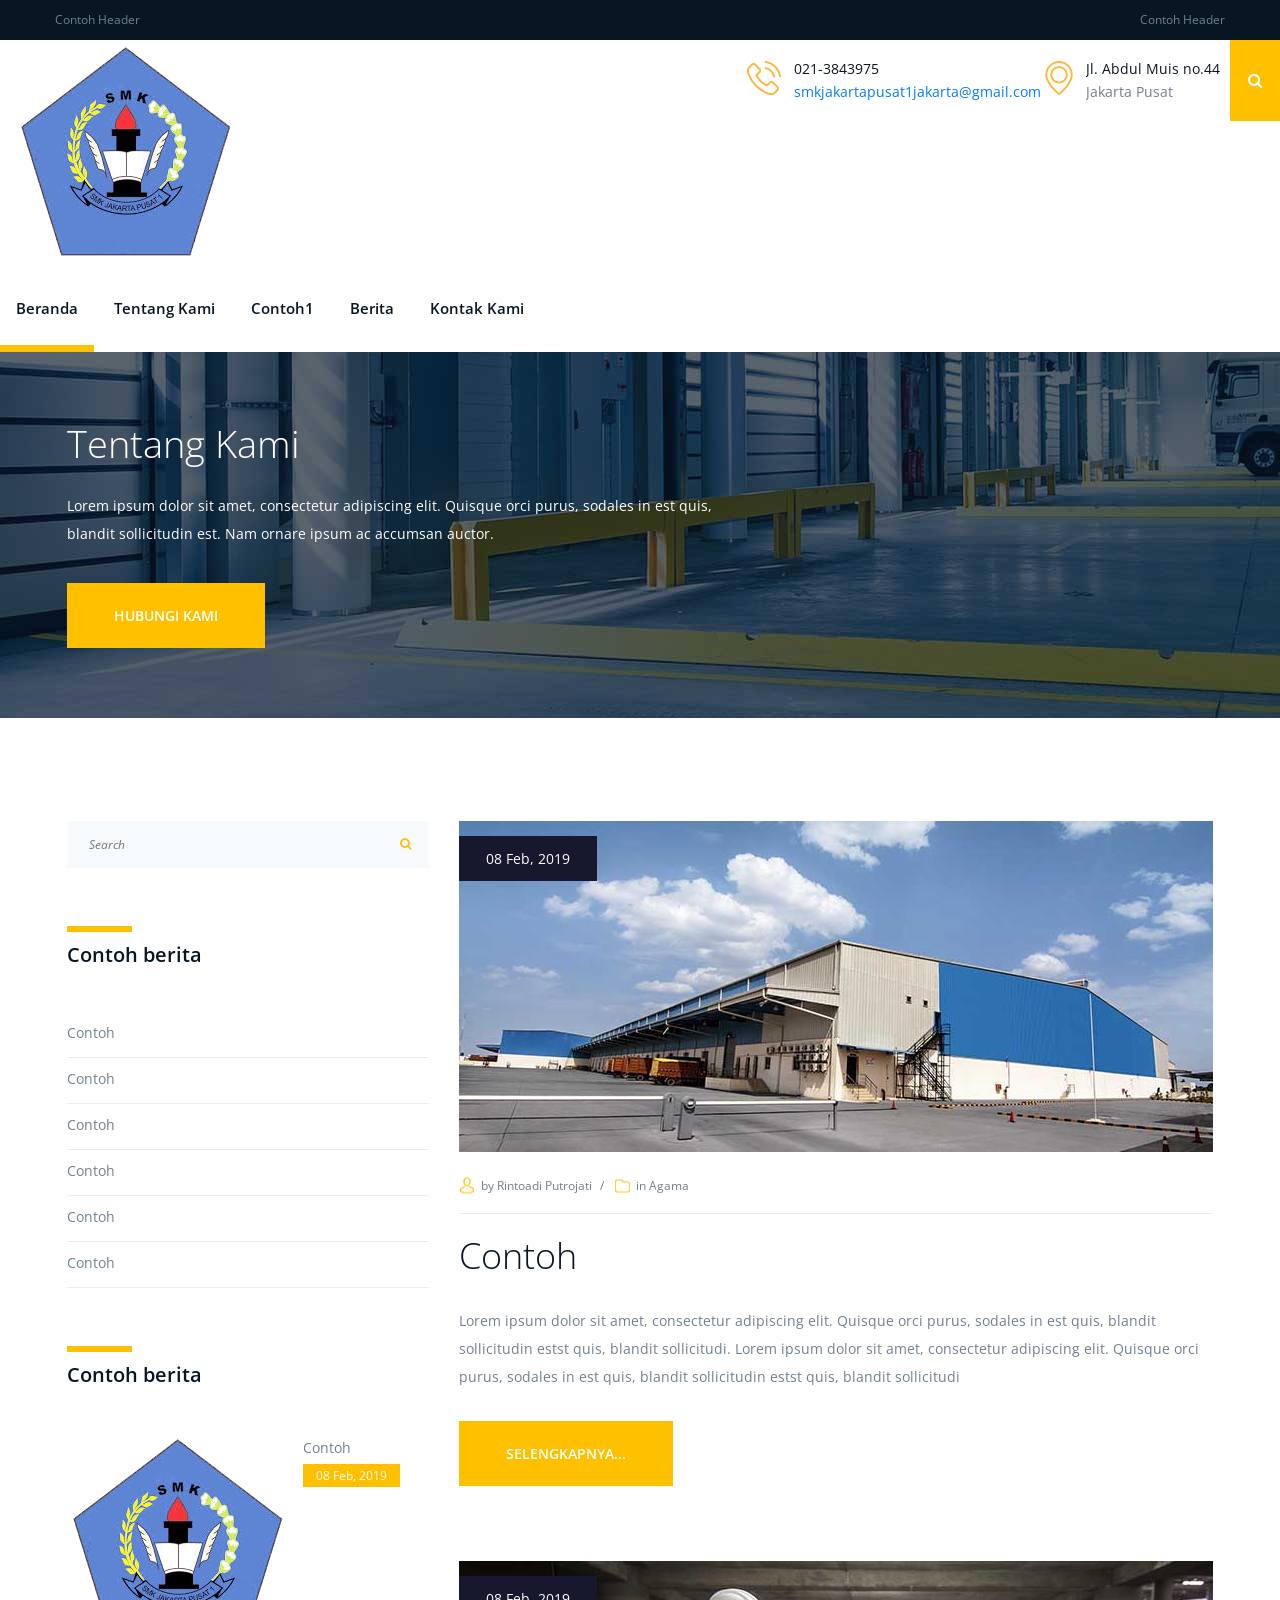
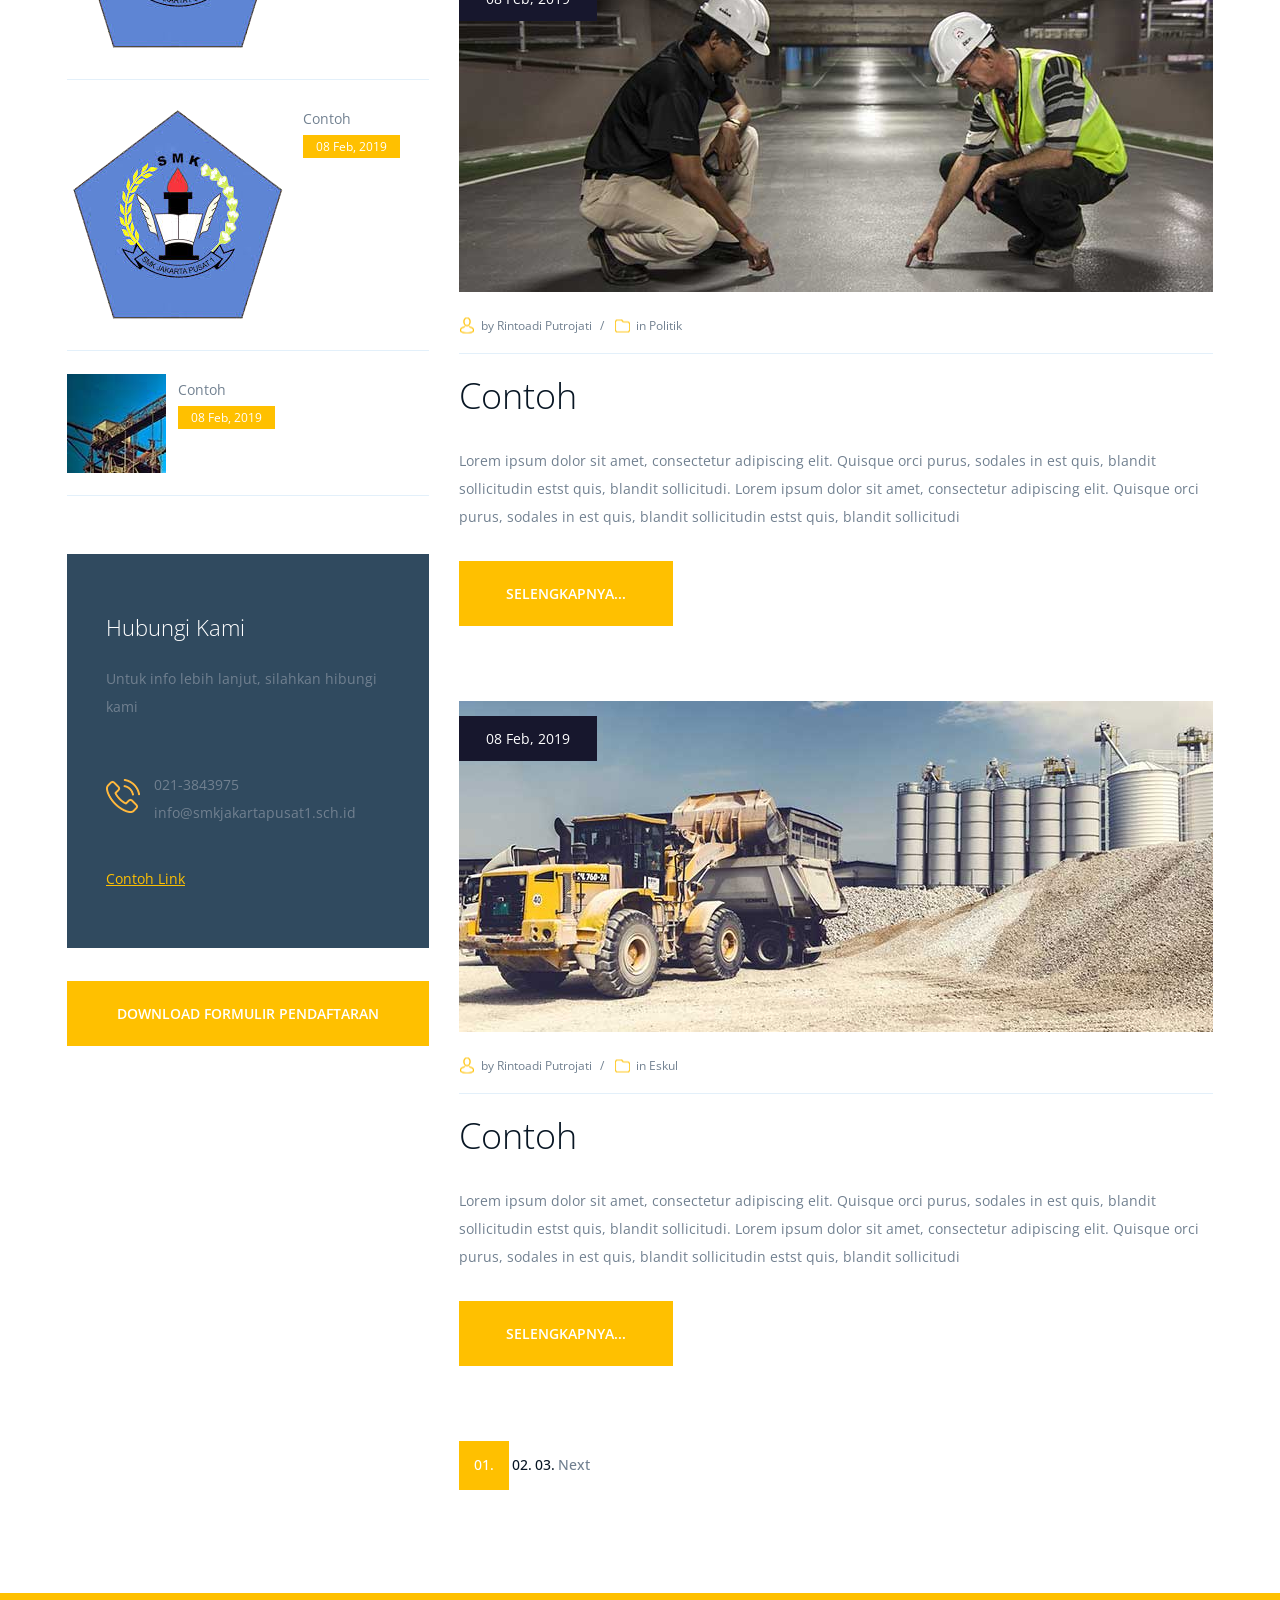
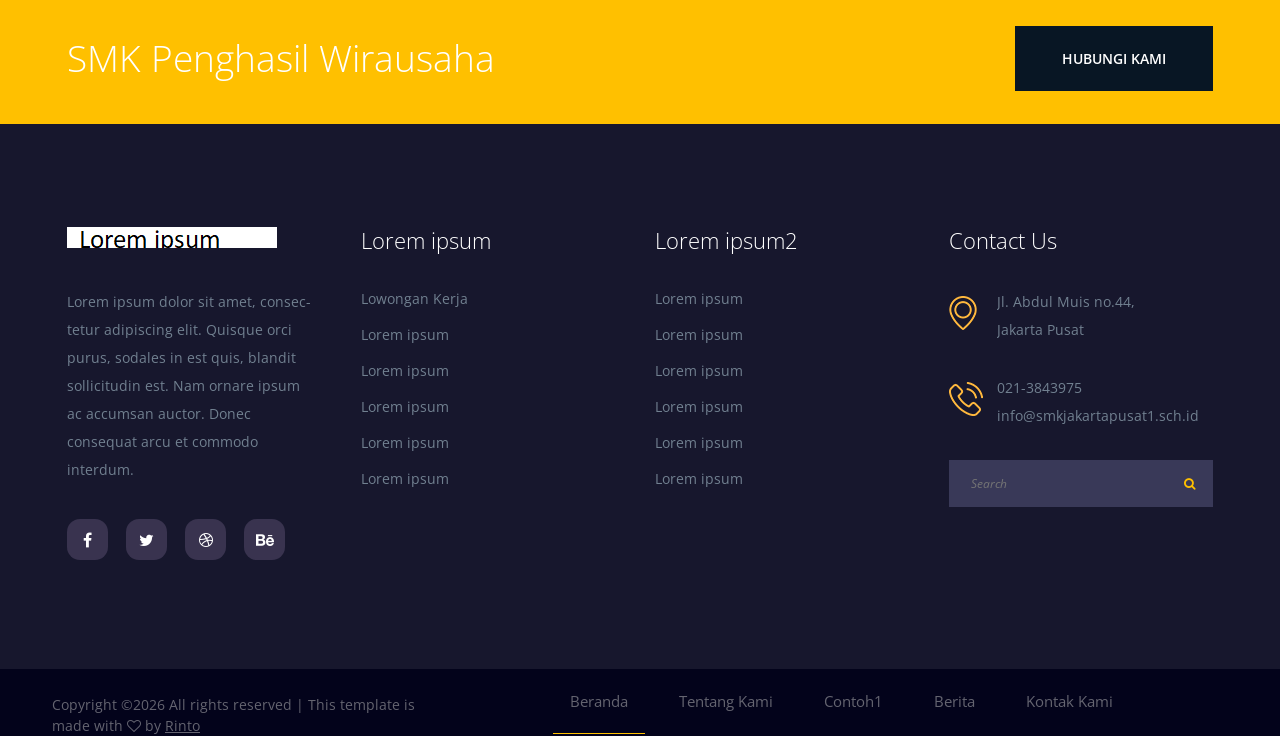
<file: me/blog.html>
<!DOCTYPE html>
<html lang="zxx">
<head>
	<title>SMK JAKARTA PUSAT 1</title>
	<meta charset="UTF-8">
	<meta name="description" content="Industry.INC HTML Template">
	<meta name="keywords" content="industry, html">
	<meta name="viewport" content="width=device-width, initial-scale=1.0">
	
	<!-- Favicon -->
	<link href="img/profileJP.png" rel="shortcut icon"/>

	<!-- Google font -->
	<link href="https://fonts.googleapis.com/css?family=Open+Sans:300,300i,400,400i,600,600i,700,700i&display=swap" rel="stylesheet">

	<!-- Stylesheets -->
	<link rel="stylesheet" href="css/bootstrap.min.css"/>
	<link rel="stylesheet" href="css/font-awesome.min.css"/>
	<link rel="stylesheet" href="css/slicknav.min.css"/>
	<link rel="stylesheet" href="css/owl.carousel.min.css"/>

	<!-- Main Stylesheets -->
	<link rel="stylesheet" href="css/style.css"/>


	<!--[if lt IE 9]>
		<script src="https://oss.maxcdn.com/html5shiv/3.7.2/html5shiv.min.js"></script>
		<script src="https://oss.maxcdn.com/respond/1.4.2/respond.min.js"></script>
	<![endif]-->

</head>
<body>
	<!-- Page Preloder -->
	<div id="preloder">
		<div class="loader"></div>
	</div>

	<!-- Page Preloder -->
	<header class="header-section clearfix">
		<div class="header-top">
			<div class="container-fluid">
				<div class="row">
					<div class="col-md-6">
						<p>Contoh Header</p>
					</div>
					<div class="col-md-6 text-md-right">
						<p>Contoh Header</p>
					</div>
				</div>
			</div>
		</div>
		<div class="site-navbar">
			<!-- Logo -->
			<a href="index.html" class="site-logo">
				<img src="img/profileJP.png" alt="">
			</a>
			<div class="header-right">
				<div class="header-info-box">
					<div class="hib-icon">
						<img src="img/icons/phone.png" alt="" class="">
					</div>
					<div class="hib-text">
						<h6>021-3843975</h6>
						<p><a href="mailto:smkjakartapusat1jakarta@gmail.com?subject="HTML link">smkjakartapusat1jakarta@gmail.com</a></p>
					</div>
				</div>
				<div class="header-info-box">
					<div class="hib-icon">
						<img src="img/icons/map-marker.png" alt="" class="">
					</div>
					<div class="hib-text">
						<h6>Jl. Abdul Muis no.44</h6>
						<p>Jakarta Pusat</p>
					</div>
				</div>
				<button class="search-switch"><i class="fa fa-search"></i></button>
			</div>
			<!-- Menu -->
			<nav class="site-nav-menu">
				<ul>
					<li class="active"><a href="index.html">Beranda</a></li>
					<li><a href="about.html">Tentang Kami</a></li>
					<li><a href="solutions.html">Contoh1</a>
						<ul class="sub-menu">
							<li><a href="elements.html">Contoh2</a></li>
						</ul>
					</li>
					<li><a href="blog.html">Berita</a></li>
					<li><a href="contact.html">Kontak Kami</a></li>
				</ul>
			</nav>

		</div>
	</header>
	<!-- Header section end  -->
	
	<!-- Page top section  -->
	<section class="page-top-section set-bg" data-setbg="img/page-top-bg/4.jpg">
		<div class="container">
			<div class="row">
				<div class="col-lg-7">
					<h2>Tentang Kami</h2>
					<p>Lorem ipsum dolor sit amet, consectetur adipiscing elit. Quisque orci purus, sodales in est quis, blandit sollicitudin est. Nam ornare ipsum ac accumsan auctor. </p>
					<a href="" class="site-btn">Hubungi Kami</a>
				</div>
			</div>
		</div>
	</section>
	<!-- Page top section end  -->

	<!-- Blog section  -->
	<section class="blog-section spad">
		<div class="container">
			<div class="row">
				<div class="col-lg-4 col-md-6 sidebar order-2 order-lg-1">
					<div class="sb-widget">
						<form class="sb-search">
							<input type="text" placeholder="Search">
							<button><i class="fa fa-search"></i></button>
						</form>
					</div>
					<div class="sb-widget">
						<h2 class="sb-title">Contoh berita</h2>
						<ul>
							<li><a href="">Contoh </a></li>
							<li><a href="">Contoh </a></li>
							<li><a href="">Contoh </a></li>
							<li><a href="">Contoh </a></li>
							<li><a href="">Contoh </a></li>
							<li><a href="">Contoh </a></li>
						</ul>
					</div>
					<div class="sb-widget">
						<h2 class="sb-title">Contoh berita</h2>
						<div class="recent-post">
							<div class="rp-item">
								<img src="img/profileJP.png" alt="">
								<div class="rp-text">
									<p>Contoh </p>
									<div class="rp-date">08 Feb, 2019</div>
								</div>
							</div>
							<div class="rp-item">
								<img src="img/profileJP.png" alt="">
								<div class="rp-text">
									<p>Contoh </p>
									<div class="rp-date">08 Feb, 2019</div>
								</div>
							</div>
							<div class="rp-item">
								<img src="img/blog/recent-post/3.jpg" alt="">
								<div class="rp-text">
									<p>Contoh </p>
									<div class="rp-date">08 Feb, 2019</div>
								</div>
							</div>
						</div>
					</div>
					<div class="sb-widget">
						<div class="info-box">
							<h3>Hubungi Kami</h3>
							<p>Untuk info lebih lanjut, silahkan hibungi kami  </p>
							<div class="footer-info-box">
								<div class="fib-icon">
									<img src="img/icons/phone.png" alt="" class="">
								</div>
								<div class="fib-text">
									<p>021-3843975<br>info@smkjakartapusat1.sch.id</p>
								</div>
							</div>
							<a href="#">Contoh Link</a>
						</div>
						<a href="" class="site-btn w-100">Download Formulir Pendaftaran</a>
					</div>
				</div>
				<div class="col-lg-8 order-1 order-lg-2">
					<div class="blog-post">
						<div class="blog-thumb set-bg" data-setbg="img/blog/1.jpg">
							<div class="blog-date">08 Feb, 2019</div>
						</div>
						<div class="blog-metas">
							<div class="blog-meta meta-author">by <a href="">Rintoadi Putrojati</a></div>
							<div class="blog-meta meta-cata">in <a href="">Agama</a></div>
						</div>
						<h2>Contoh </h2>
						<p>Lorem ipsum dolor sit amet, consectetur adipiscing elit. Quisque orci purus, sodales in est quis, blandit sollicitudin estst quis, blandit sollicitudi. Lorem ipsum dolor sit amet, consectetur adipiscing elit. Quisque orci purus, sodales in est quis, blandit sollicitudin estst quis, blandit sollicitudi</p>
						<a href="#" class="site-btn read-more">Selengkapnya...</a>
					</div>
					<div class="blog-post">
						<div class="blog-thumb set-bg" data-setbg="img/blog/2.jpg">
							<div class="blog-date">08 Feb, 2019</div>
						</div>
						<div class="blog-metas">
							<div class="blog-meta meta-author">by <a href="">Rintoadi Putrojati</a></div>
							<div class="blog-meta meta-cata">in <a href="">Politik</a></div>
						</div>
						<h2>Contoh </h2>
						<p>Lorem ipsum dolor sit amet, consectetur adipiscing elit. Quisque orci purus, sodales in est quis, blandit sollicitudin estst quis, blandit sollicitudi. Lorem ipsum dolor sit amet, consectetur adipiscing elit. Quisque orci purus, sodales in est quis, blandit sollicitudin estst quis, blandit sollicitudi</p>
						<a href="#" class="site-btn read-more">Selengkapnya...</a>
					</div>
					<div class="blog-post">
						<div class="blog-thumb set-bg" data-setbg="img/blog/3.jpg">
							<div class="blog-date">08 Feb, 2019</div>
						</div>
						<div class="blog-metas">
							<div class="blog-meta meta-author">by <a href="">Rintoadi Putrojati</a></div>
							<div class="blog-meta meta-cata">in <a href="">Eskul</a></div>
						</div>
						<h2>Contoh </h2>
						<p>Lorem ipsum dolor sit amet, consectetur adipiscing elit. Quisque orci purus, sodales in est quis, blandit sollicitudin estst quis, blandit sollicitudi. Lorem ipsum dolor sit amet, consectetur adipiscing elit. Quisque orci purus, sodales in est quis, blandit sollicitudin estst quis, blandit sollicitudi</p>
						<a href="#" class="site-btn read-more">Selengkapnya...</a>
					</div>
					<div class="site-pagination">
						<a href="" class="current">01.</a>
						<a href="">02.</a>
						<a href="">03.</a>
						<a class="next" href="">Next</a>
					</div>
				</div>
			</div>
		</div>
	</section>
	<!-- Blog section end  -->

	<!-- Call to action section  -->
	<section class="cta-section">
		<div class="container">
			<div class="row">
				<div class="col-lg-9 d-flex align-items-center">
					<h2>SMK Penghasil Wirausaha</h2>
				</div>
				<div class="col-lg-3 text-lg-right" >
					<a href="#" class="site-btn sb-dark">Hubungi Kami</a>
				</div>
			</div>
		</div>
	</section>
	<!-- Call to action section end  -->

	<!-- Footer section -->
	<footer class="footer-section spad">
		<div class="container">
			<div class="row">
				<div class="col-lg-3 col-md-6">
					<div class="footer-widget about-widget">
						<img src="img/logo-light.png" alt="">
						<p>Lorem ipsum dolor sit amet, consec-tetur adipiscing elit. Quisque orci purus, sodales in est quis, blandit sollicitudin est. Nam ornare ipsum ac accumsan auctor. Donec consequat arcu et commodo interdum. </p>
						<div class="footer-social">
							<a href=""><i class="fa fa-facebook"></i></a>
							<a href=""><i class="fa fa-twitter"></i></a>
							<a href=""><i class="fa fa-dribbble"></i></a>
							<a href=""><i class="fa fa-behance"></i></a>
						</div>
					</div>
				</div>
				<div class="col-lg-3 col-md-6 col-sm-6">
					<div class="footer-widget">
						<h2 class="fw-title">Lorem ipsum</h2>
						<ul>
							<li><a href="">Lowongan Kerja</a></li>
							<li><a href="">Lorem ipsum</a></li>
							<li><a href="">Lorem ipsum</a></li>
							<li><a href="">Lorem ipsum</a></li>
							<li><a href="">Lorem ipsum</a></li>
							<li><a href="">Lorem ipsum</a></li>
						</ul>
					</div>
				</div>
				<div class="col-lg-3 col-md-6 col-sm-6">
					<div class="footer-widget">
						<h2 class="fw-title">Lorem ipsum2</h2>
						<ul>
							<li><a href="">Lorem ipsum</a></li>
							<li><a href="">Lorem ipsum</a></li>
							<li><a href="">Lorem ipsum</a></li>
							<li><a href="">Lorem ipsum</a></li>
							<li><a href="">Lorem ipsum</a></li>
							<li><a href="">Lorem ipsum</a></li>
						</ul>
					</div>
				</div>
				<div class="col-lg-3 col-md-6 col-sm-7">
					<div class="footer-widget">
						<h2 class="fw-title">Contact Us</h2>
						<div class="footer-info-box">
							<div class="fib-icon">
								<img src="img/icons/map-marker.png" alt="" class="">
							</div>
							<div class="fib-text">
								<p>Jl. Abdul Muis no.44,<br>Jakarta Pusat</p>
							</div>
						</div>
						<div class="footer-info-box">
							<div class="fib-icon">
								<img src="img/icons/phone.png" alt="" class="">
							</div>
							<div class="fib-text">
								<p>021-3843975<br>info@smkjakartapusat1.sch.id</p>
							</div>
						</div>
						<form class="footer-search">
							<input type="text" placeholder="Search">
							<button><i class="fa fa-search"></i></button>
						</form>
					</div>
				</div>
			</div>
		</div>
		<div class="footer-buttom">
			<div class="container">
			<div class="row">
				<div class="col-lg-4 order-2 order-lg-1 p-0">
					<div class="copyright"><!-- Link back to Colorlib can't be removed. Template is licensed under CC BY 3.0. -->
Copyright &copy;<script>document.write(new Date().getFullYear());</script> All rights reserved | This template is made with <i class="fa fa-heart-o" aria-hidden="true"></i> by <a href="https://www.facebook.com/dudunkz" target="_blank">Rinto</a>
<!-- Link back to Colorlib can't be removed. Template is licensed under CC BY 3.0. --></div>
				</div>
				<div class="col-lg-7 order-1 order-lg-2 p-0">
					<ul class="footer-menu">
						<li class="active"><a href="index.html">Beranda</a></li>
						<li><a href="about.html">Tentang Kami</a></li>
						<li><a href="solutions.html">Contoh1</a></li>
						<li><a href="blog.html">Berita</a></li>
						<li><a href="contact.html">Kontak Kami</a></li>
					</ul>
				</div>
			</div>
		</div>
		</div>
	</footer>
	<!-- Footer section end -->
	
	<!-- Search model -->
	<div class="search-model">
		<div class="h-100 d-flex align-items-center justify-content-center">
			<div class="search-close-switch">+</div>
			<form class="search-model-form">
				<input type="text" id="search-input" placeholder="Search here.....">
			</form>
		</div>
	</div>
	<!-- Search model end -->	

	<!--====== Javascripts & Jquery ======-->
	<script src="js/jquery-3.2.1.min.js"></script>
	<script src="js/bootstrap.min.js"></script>
	<script src="js/jquery.slicknav.min.js"></script>
	<script src="js/owl.carousel.min.js"></script>
	<script src="js/circle-progress.min.js"></script>
	<script src="js/jquery.magnific-popup.min.js"></script>
	<script src="js/main.js"></script>

	</body>
</html>
</file>
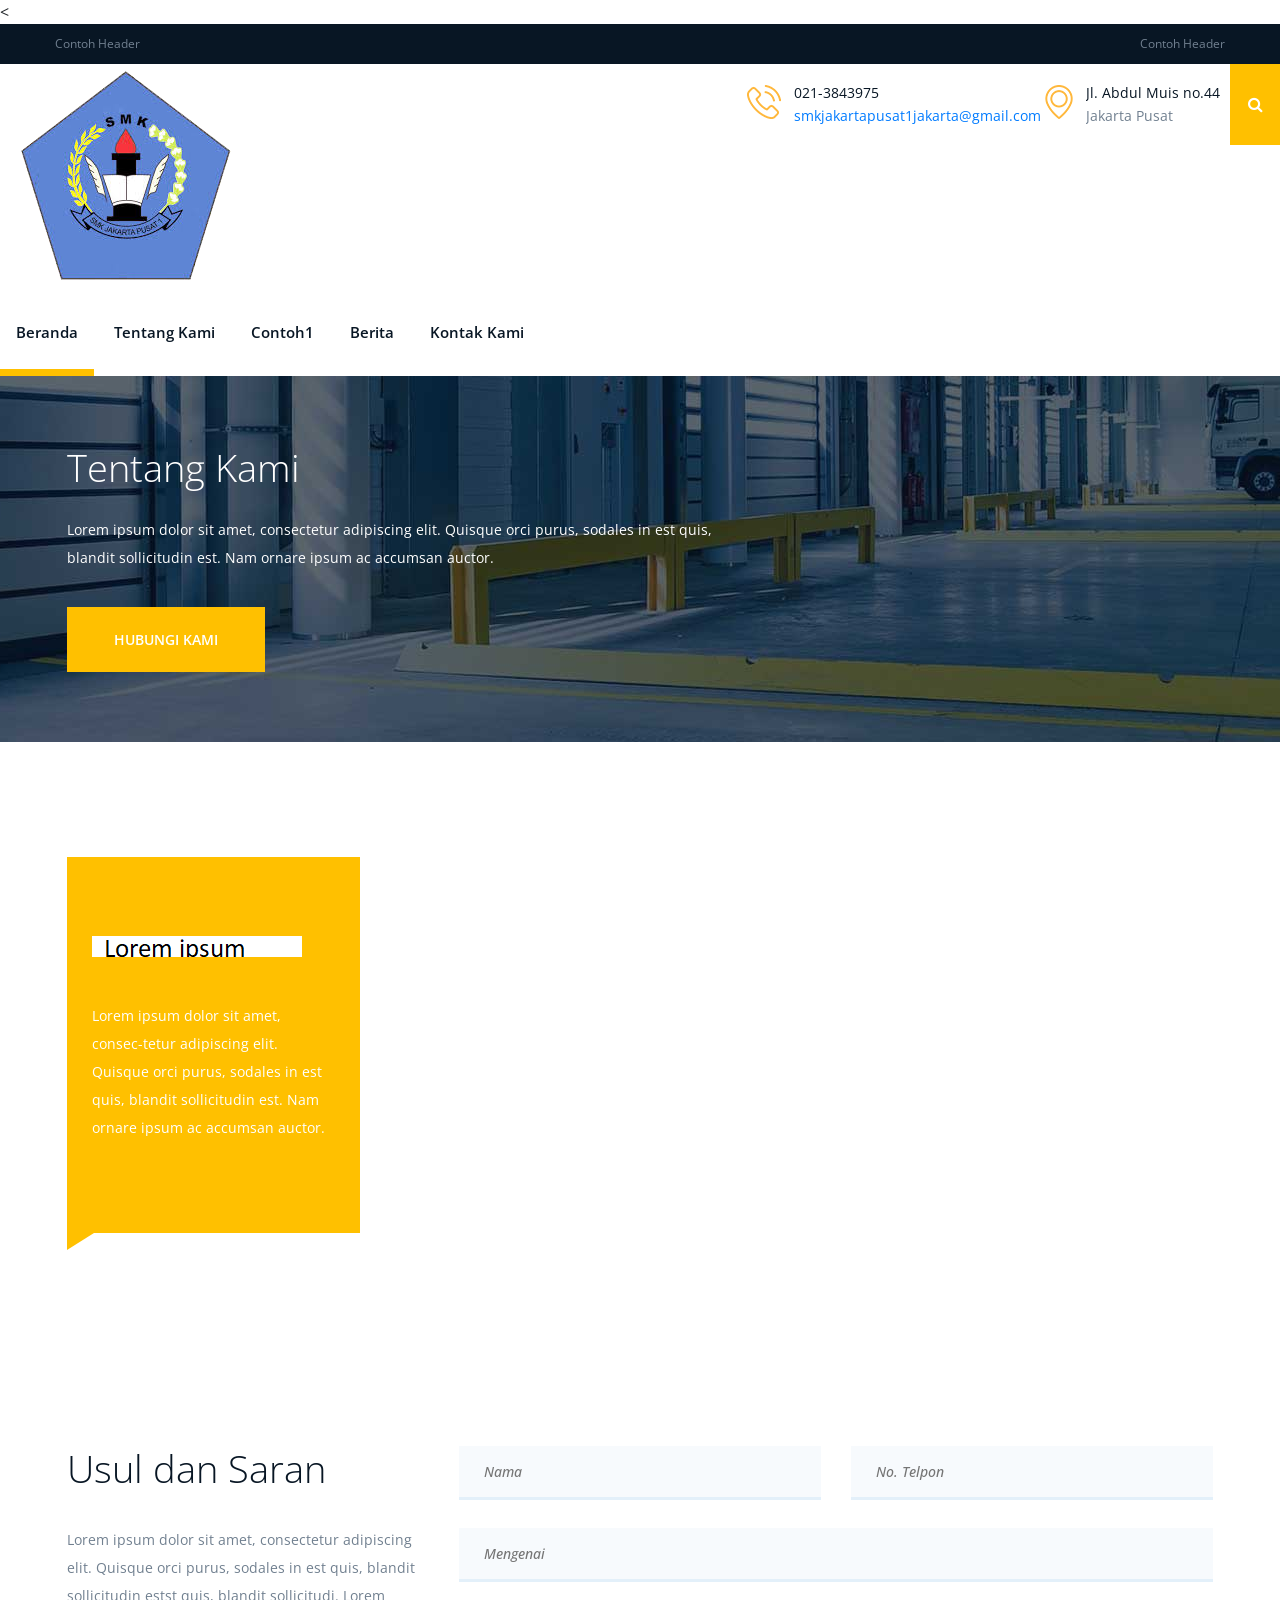
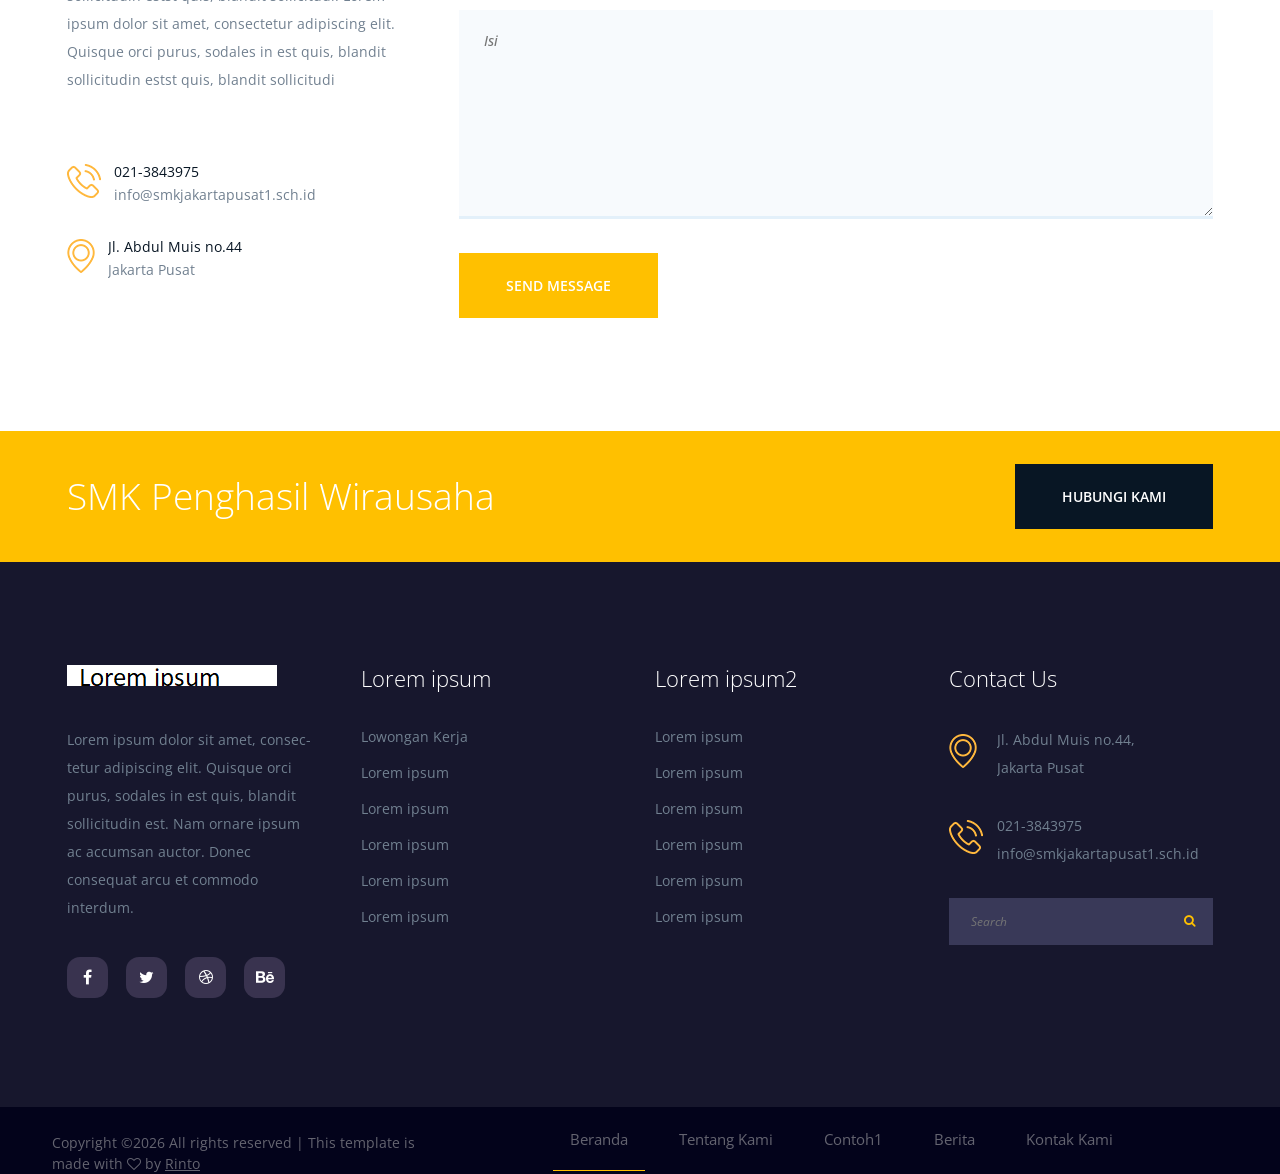
<file: me/contact.html>
<!DOCTYPE html>
<html lang="zxx">
<head>
	<title>SMK JAKARTA PUSAT 1</title>
	<meta charset="UTF-8">
	<meta name="description" content="Industry.INC HTML Template">
	<meta name="keywords" content="industry, html">
	<meta name="viewport" content="width=device-width, initial-scale=1.0">
	
	<!-- Favicon -->
	<link href="img/profileJP.png" rel="shortcut icon"/>

	<!-- Google font -->
	<link href="https://fonts.googleapis.com/css?family=Open+Sans:300,300i,400,400i,600,600i,700,700i&display=swap" rel="stylesheet">

	<!-- Stylesheets -->
	<link rel="stylesheet" href="css/bootstrap.min.css"/>
	<link rel="stylesheet" href="css/font-awesome.min.css"/>
	<link rel="stylesheet" href="css/slicknav.min.css"/>
	<link rel="stylesheet" href="css/owl.carousel.min.css"/>

	<!-- Main Stylesheets -->
	<link rel="stylesheet" href="css/style.css"/>


	<!--[if lt IE 9]>
		<script src="https://oss.maxcdn.com/html5shiv/3.7.2/html5shiv.min.js"></script>
		<script src="https://oss.maxcdn.com/respond/1.4.2/respond.min.js"></script>
	<![endif]-->

<</head>
<body>
	<!-- Page Preloder -->
	<div id="preloder">
		<div class="loader"></div>
	</div>

	<!-- Page Preloder -->
	<header class="header-section clearfix">
		<div class="header-top">
			<div class="container-fluid">
				<div class="row">
					<div class="col-md-6">
						<p>Contoh Header</p>
					</div>
					<div class="col-md-6 text-md-right">
						<p>Contoh Header</p>
					</div>
				</div>
			</div>
		</div>
		<div class="site-navbar">
			<!-- Logo -->
			<a href="index.html" class="site-logo">
				<img src="img/profileJP.png" alt="">
			</a>
			<div class="header-right">
				<div class="header-info-box">
					<div class="hib-icon">
						<img src="img/icons/phone.png" alt="" class="">
					</div>
					<div class="hib-text">
						<h6>021-3843975</h6>
						<p><a href="mailto:smkjakartapusat1jakarta@gmail.com?subject="HTML link">smkjakartapusat1jakarta@gmail.com</a></p>
					</div>
				</div>
				<div class="header-info-box">
					<div class="hib-icon">
						<img src="img/icons/map-marker.png" alt="" class="">
					</div>
					<div class="hib-text">
						<h6>Jl. Abdul Muis no.44</h6>
						<p>Jakarta Pusat</p>
					</div>
				</div>
				<button class="search-switch"><i class="fa fa-search"></i></button>
			</div>
			<!-- Menu -->
			<nav class="site-nav-menu">
				<ul>
					<li class="active"><a href="index.html">Beranda</a></li>
					<li><a href="about.html">Tentang Kami</a></li>
					<li><a href="solutions.html">Contoh1</a>
						<ul class="sub-menu">
							<li><a href="elements.html">Contoh2</a></li>
						</ul>
					</li>
					<li><a href="blog.html">Berita</a></li>
					<li><a href="contact.html">Kontak Kami</a></li>
				</ul>
			</nav>

		</div>
	</header>
	<!-- Header section end  -->
	
	<!-- Page top section  -->
	<section class="page-top-section set-bg" data-setbg="img/page-top-bg/4.jpg">
		<div class="container">
			<div class="row">
				<div class="col-lg-7">
					<h2>Tentang Kami</h2>
					<p>Lorem ipsum dolor sit amet, consectetur adipiscing elit. Quisque orci purus, sodales in est quis, blandit sollicitudin est. Nam ornare ipsum ac accumsan auctor. </p>
					<a href="" class="site-btn">Hubungi Kami</a>
				</div>
			</div>
		</div>
	</section>
	<!-- Page top section end  -->

	<!-- Map section  -->
	<div class="map-section">
		<div class="container">
			<div class="map-info">
				<img src="img/logo-light.png" alt="">
				<p>Lorem ipsum dolor sit amet, consec-tetur adipiscing elit. Quisque orci purus, sodales in est quis, blandit sollicitudin est. Nam ornare ipsum ac accumsan auctor. </p>
			</div>
		</div>
		<div class="map">
			<iframe src="https://www.google.com/maps/embed/v1/place?key=AIzaSyAYcpsJx3wfjGpBeVyA838J5EjbSnBjXpQ&q=Central+Jakarta+1+Vocational+High+School" style="border:0" allowfullscreen></iframe>
		</div>
	</div>
	<!-- Map section end  -->

	<!-- Contact section   -->
	<section class="contact-section spad">
		<div class="container">
			<div class="row">
				<div class="col-lg-4">
					<div class="contact-text">
						<h2>Usul dan Saran</h2>
						<p>Lorem ipsum dolor sit amet, consectetur adipiscing elit. Quisque orci purus, sodales in est quis, blandit sollicitudin estst quis, blandit sollicitudi. Lorem ipsum dolor sit amet, consectetur adipiscing elit. Quisque orci purus, sodales in est quis, blandit sollicitudin estst quis, blandit sollicitudi</p>
						<div class="header-info-box">
							<div class="hib-icon">
								<img src="img/icons/phone.png" alt="" class="">
							</div>
							<div class="hib-text">
								<h6>021-3843975</h6>
								<p>info@smkjakartapusat1.sch.id</p>
							</div>
						</div>
						<div class="header-info-box">
							<div class="hib-icon">
								<img src="img/icons/map-marker.png" alt="" class="">
							</div>
							<div class="hib-text">
								<h6>Jl. Abdul Muis no.44</h6>
								<p>Jakarta Pusat</p>
							</div>
						</div>
					</div>
				</div>
				<div class="col-lg-8">
					<form class="contact-form">
						<div class="row">
							<div class="col-lg-6">
								<input type="text" placeholder="Nama">
							</div>
							<div class="col-lg-6">
								<input type="text" placeholder="No. Telpon">
							</div>
							<div class="col-lg-4">
							</div>
							<div class="col-lg-12">
								<input type="text" placeholder="Mengenai">
								<textarea class="text-msg" placeholder="Isi"></textarea>
								<button class="site-btn" type="submit">send message</button>
							</div>
						</div>
					</form>
				</div>
			</div>
		</div>
	</section>
	<!-- Contact section end  -->

	<!-- Call to action section  -->
	<section class="cta-section">
		<div class="container">
			<div class="row">
				<div class="col-lg-9 d-flex align-items-center">
					<h2>SMK Penghasil Wirausaha</h2>
				</div>
				<div class="col-lg-3 text-md-right" >
					<a href="#" class="site-btn sb-dark">Hubungi Kami</a>
				</div>
			</div>
		</div>
	</section>
	<!-- Call to action section end  -->

	<!-- Footer section -->
	<footer class="footer-section spad">
		<div class="container">
			<div class="row">
				<div class="col-lg-3 col-md-6">
					<div class="footer-widget about-widget">
						<img src="img/logo-light.png" alt="">
						<p>Lorem ipsum dolor sit amet, consec-tetur adipiscing elit. Quisque orci purus, sodales in est quis, blandit sollicitudin est. Nam ornare ipsum ac accumsan auctor. Donec consequat arcu et commodo interdum. </p>
						<div class="footer-social">
							<a href=""><i class="fa fa-facebook"></i></a>
							<a href=""><i class="fa fa-twitter"></i></a>
							<a href=""><i class="fa fa-dribbble"></i></a>
							<a href=""><i class="fa fa-behance"></i></a>
						</div>
					</div>
				</div>
				<div class="col-lg-3 col-md-6 col-sm-6">
					<div class="footer-widget">
						<h2 class="fw-title">Lorem ipsum</h2>
						<ul>
							<li><a href="">Lowongan Kerja</a></li>
							<li><a href="">Lorem ipsum</a></li>
							<li><a href="">Lorem ipsum</a></li>
							<li><a href="">Lorem ipsum</a></li>
							<li><a href="">Lorem ipsum</a></li>
							<li><a href="">Lorem ipsum</a></li>
						</ul>
					</div>
				</div>
				<div class="col-lg-3 col-md-6 col-sm-6">
					<div class="footer-widget">
						<h2 class="fw-title">Lorem ipsum2</h2>
						<ul>
							<li><a href="">Lorem ipsum</a></li>
							<li><a href="">Lorem ipsum</a></li>
							<li><a href="">Lorem ipsum</a></li>
							<li><a href="">Lorem ipsum</a></li>
							<li><a href="">Lorem ipsum</a></li>
							<li><a href="">Lorem ipsum</a></li>
						</ul>
					</div>
				</div>
				<div class="col-lg-3 col-md-6 col-sm-7">
					<div class="footer-widget">
						<h2 class="fw-title">Contact Us</h2>
						<div class="footer-info-box">
							<div class="fib-icon">
								<img src="img/icons/map-marker.png" alt="" class="">
							</div>
							<div class="fib-text">
								<p>Jl. Abdul Muis no.44,<br>Jakarta Pusat</p>
							</div>
						</div>
						<div class="footer-info-box">
							<div class="fib-icon">
								<img src="img/icons/phone.png" alt="" class="">
							</div>
							<div class="fib-text">
								<p>021-3843975<br>info@smkjakartapusat1.sch.id</p>
							</div>
						</div>
						<form class="footer-search">
							<input type="text" placeholder="Search">
							<button><i class="fa fa-search"></i></button>
						</form>
					</div>
				</div>
			</div>
		</div>
		<div class="footer-buttom">
			<div class="container">
			<div class="row">
				<div class="col-lg-4 order-2 order-lg-1 p-0">
					<div class="copyright"><!-- Link back to Colorlib can't be removed. Template is licensed under CC BY 3.0. -->
Copyright &copy;<script>document.write(new Date().getFullYear());</script> All rights reserved | This template is made with <i class="fa fa-heart-o" aria-hidden="true"></i> by <a href="https://www.facebook.com/dudunkz" target="_blank">Rinto</a>
<!-- Link back to Colorlib can't be removed. Template is licensed under CC BY 3.0. --></div>
				</div>
				<div class="col-lg-7 order-1 order-lg-2 p-0">
					<ul class="footer-menu">
						<li class="active"><a href="index.html">Beranda</a></li>
						<li><a href="about.html">Tentang Kami</a></li>
						<li><a href="solutions.html">Contoh1</a></li>
						<li><a href="blog.html">Berita</a></li>
						<li><a href="contact.html">Kontak Kami</a></li>
					</ul>
				</div>
			</div>
		</div>
		</div>
	</footer>
	<!-- Footer section end -->

	<!-- Search model -->
	<div class="search-model">
		<div class="h-100 d-flex align-items-center justify-content-center">
			<div class="search-close-switch">+</div>
			<form class="search-model-form">
				<input type="text" id="search-input" placeholder="Search here.....">
			</form>
		</div>
	</div>
	<!-- Search model end -->	
	
	<!--====== Javascripts & Jquery ======-->
	<script src="js/jquery-3.2.1.min.js"></script>
	<script src="js/bootstrap.min.js"></script>
	<script src="js/jquery.slicknav.min.js"></script>
	<script src="js/owl.carousel.min.js"></script>
	<script src="js/circle-progress.min.js"></script>
	<script src="js/jquery.magnific-popup.min.js"></script>
	<script src="js/main.js"></script>

	</body>
</html>
</file>
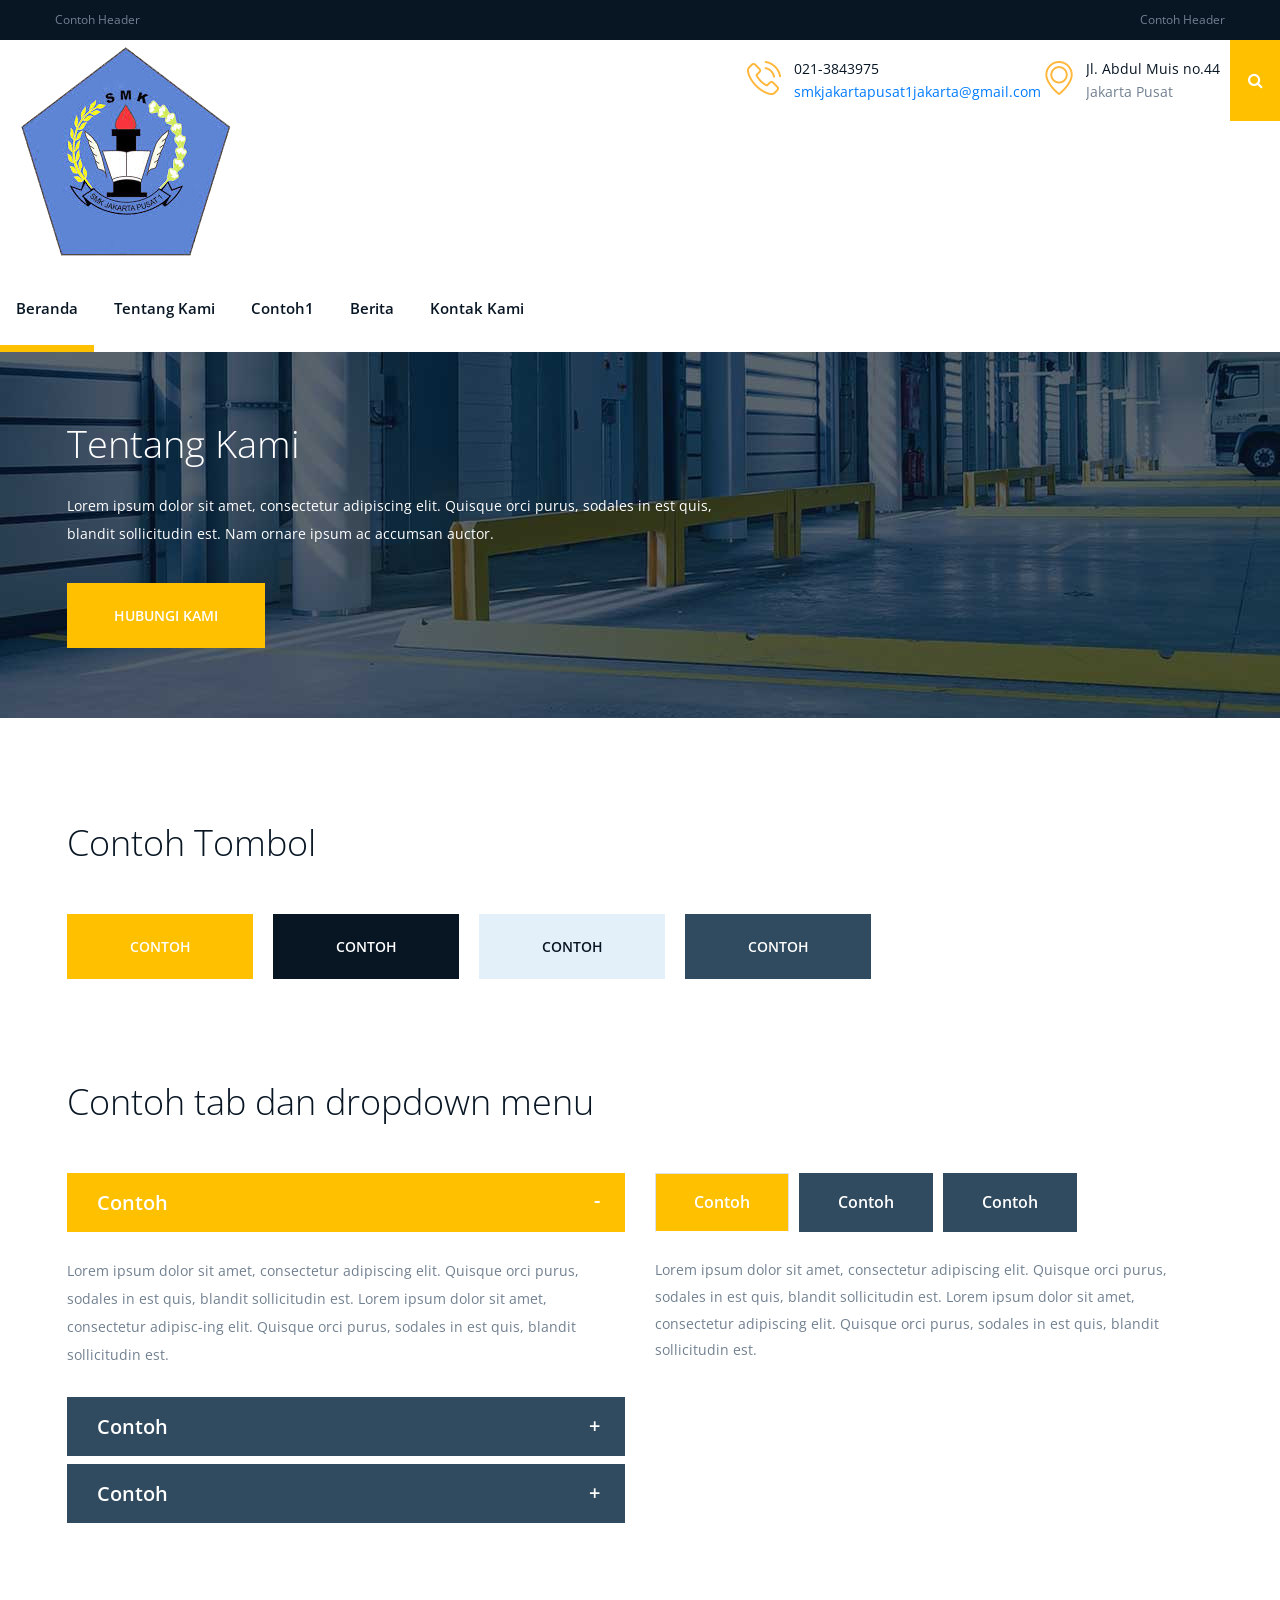
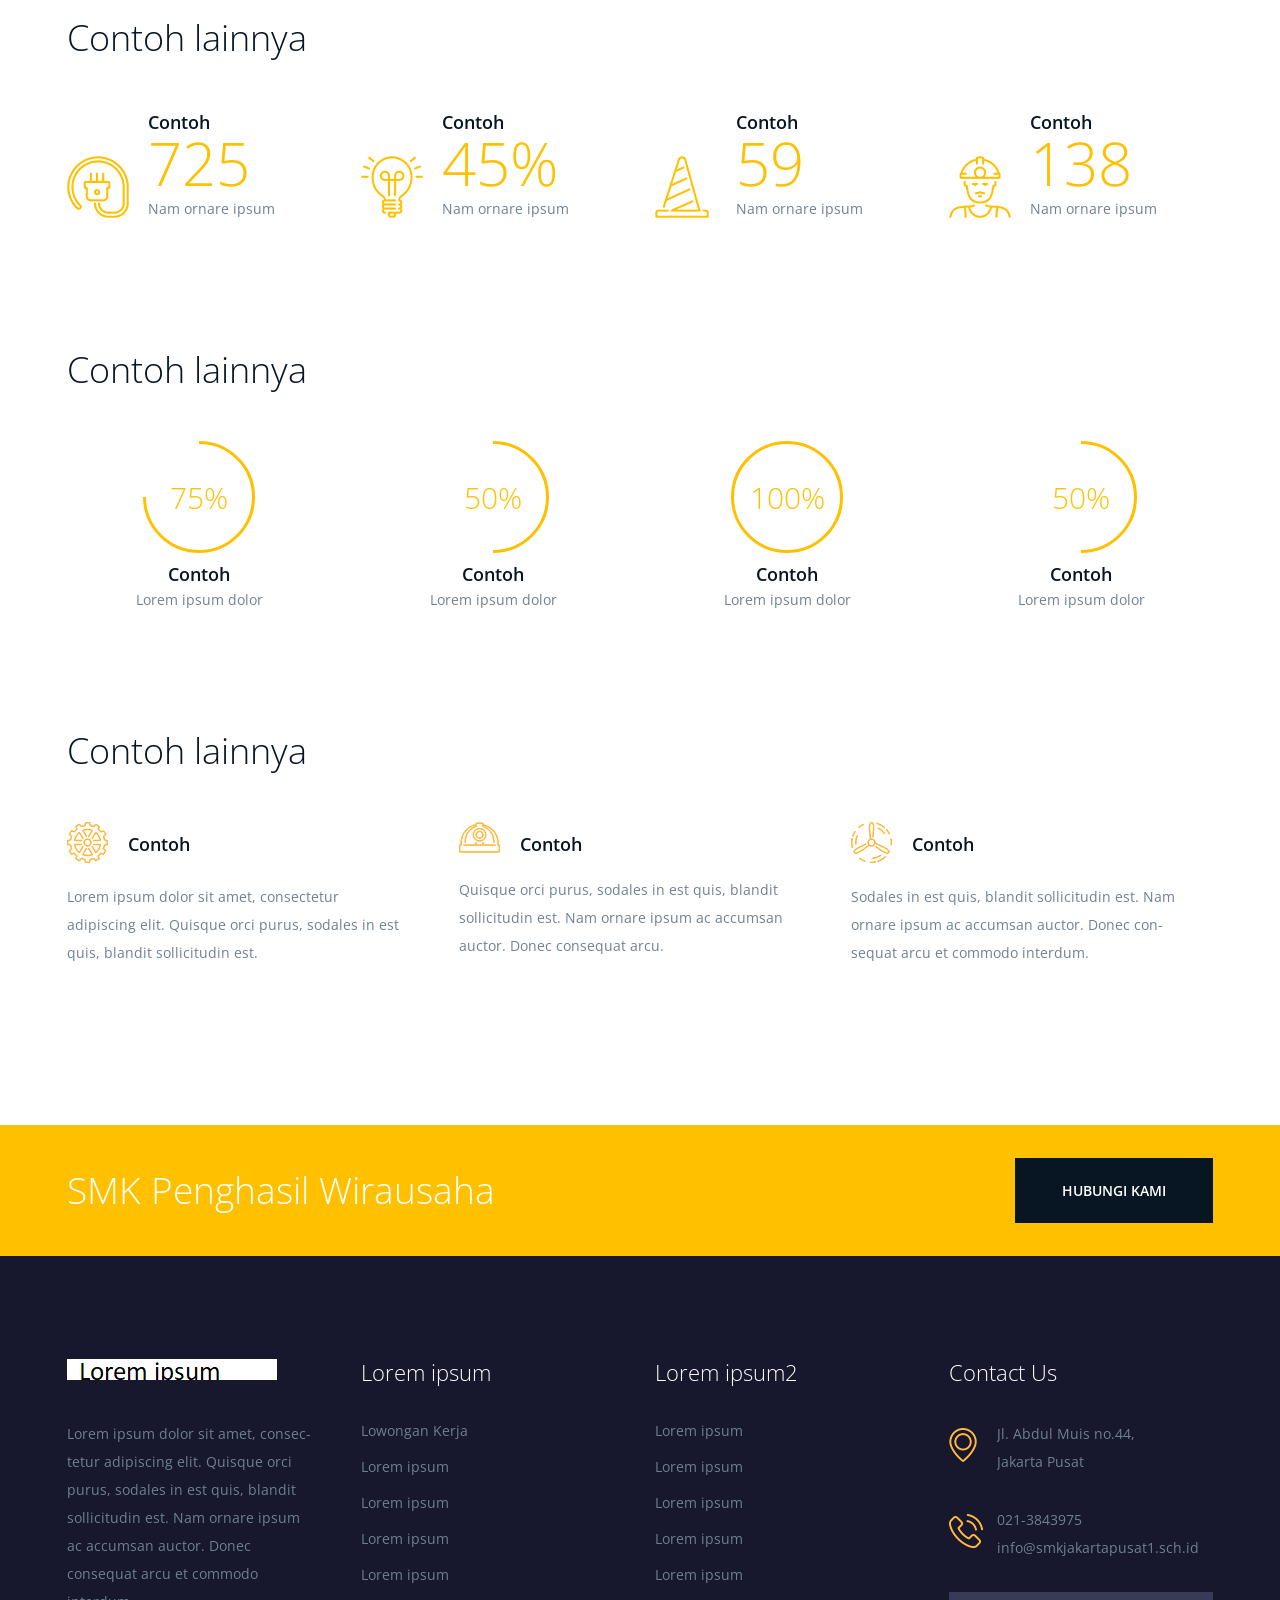
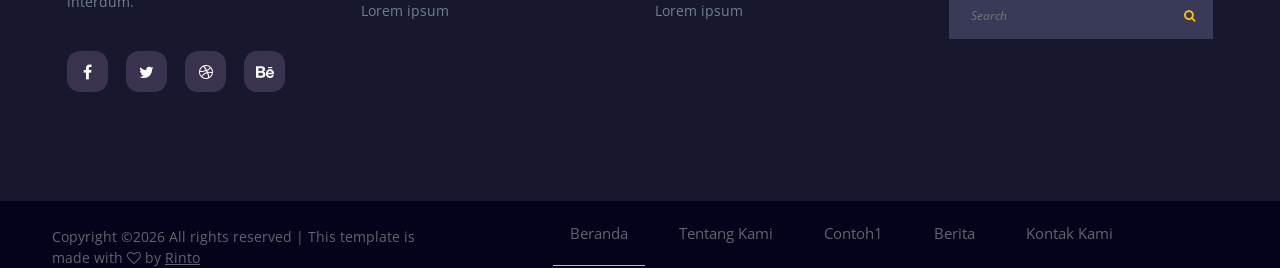
<file: me/elements.html>
<!DOCTYPE html>
<html lang="zxx">
<head>
	<title>SMK JAKARTA PUSAT 1</title>
	<meta charset="UTF-8">
	<meta name="description" content="Industry.INC HTML Template">
	<meta name="keywords" content="industry, html">
	<meta name="viewport" content="width=device-width, initial-scale=1.0">
	
	<!-- Favicon -->
	<link href="img/profileJP.png" rel="shortcut icon"/>

	<!-- Google font -->
	<link href="https://fonts.googleapis.com/css?family=Open+Sans:300,300i,400,400i,600,600i,700,700i&display=swap" rel="stylesheet">

	<!-- Stylesheets -->
	<link rel="stylesheet" href="css/bootstrap.min.css"/>
	<link rel="stylesheet" href="css/font-awesome.min.css"/>
	<link rel="stylesheet" href="css/slicknav.min.css"/>
	<link rel="stylesheet" href="css/owl.carousel.min.css"/>

	<!-- Main Stylesheets -->
	<link rel="stylesheet" href="css/style.css"/>


	<!--[if lt IE 9]>
		<script src="https://oss.maxcdn.com/html5shiv/3.7.2/html5shiv.min.js"></script>
		<script src="https://oss.maxcdn.com/respond/1.4.2/respond.min.js"></script>
	<![endif]-->

</head>
<body>
	<!-- Page Preloder -->
	<div id="preloder">
		<div class="loader"></div>
	</div>

	<!-- Page Preloder -->
	<header class="header-section clearfix">
		<div class="header-top">
			<div class="container-fluid">
				<div class="row">
					<div class="col-md-6">
						<p>Contoh Header</p>
					</div>
					<div class="col-md-6 text-md-right">
						<p>Contoh Header</p>
					</div>
				</div>
			</div>
		</div>
		<div class="site-navbar">
			<!-- Logo -->
			<a href="index.html" class="site-logo">
				<img src="img/profileJP.png" alt="">
			</a>
			<div class="header-right">
				<div class="header-info-box">
					<div class="hib-icon">
						<img src="img/icons/phone.png" alt="" class="">
					</div>
					<div class="hib-text">
						<h6>021-3843975</h6>
						<p><a href="mailto:smkjakartapusat1jakarta@gmail.com?subject="HTML link">smkjakartapusat1jakarta@gmail.com</a></p>
					</div>
				</div>
				<div class="header-info-box">
					<div class="hib-icon">
						<img src="img/icons/map-marker.png" alt="" class="">
					</div>
					<div class="hib-text">
						<h6>Jl. Abdul Muis no.44</h6>
						<p>Jakarta Pusat</p>
					</div>
				</div>
				<button class="search-switch"><i class="fa fa-search"></i></button>
			</div>
			<!-- Menu -->
			<nav class="site-nav-menu">
				<ul>
					<li class="active"><a href="index.html">Beranda</a></li>
					<li><a href="about.html">Tentang Kami</a></li>
					<li><a href="solutions.html">Contoh1</a>
						<ul class="sub-menu">
							<li><a href="elements.html">Contoh2</a></li>
						</ul>
					</li>
					<li><a href="blog.html">Berita</a></li>
					<li><a href="contact.html">Kontak Kami</a></li>
				</ul>
			</nav>

		</div>
	</header>
	<!-- Header section end  -->
	
	<!-- Page top section  -->
	<section class="page-top-section set-bg" data-setbg="img/page-top-bg/4.jpg">
		<div class="container">
			<div class="row">
				<div class="col-lg-7">
					<h2>Tentang Kami</h2>
					<p>Lorem ipsum dolor sit amet, consectetur adipiscing elit. Quisque orci purus, sodales in est quis, blandit sollicitudin est. Nam ornare ipsum ac accumsan auctor. </p>
					<a href="" class="site-btn">Hubungi Kami</a>
				</div>
			</div>
		</div>
	</section>
	<!-- Page top section end  -->

	<!-- Elements section  -->
	<section class="elements-section spad">
		<div class="container">
			<!-- element -->
			<div class="element">
				<h2 class="el-title">Contoh Tombol</h2>
				<button class="site-btn mr-3 mb-3">Contoh</button>
				<button class="site-btn sb-dark mr-3 mb-3">Contoh</button>
				<button class="site-btn sb-light mr-3 mb-3">Contoh</button>
				<button class="site-btn sb-light-dark">Contoh</button>
			</div>
			<!-- element -->
			<div class="element">
				<h3 class="el-title">Contoh tab dan dropdown menu</h3>
				<div class="row">
					<div class="col-xl-6">
						<!-- Accordions -->
						<div id="accordion" class="accordion-area">
							<div class="panel">
								<div class="panel-header active" id="headingOne">
									<button class="panel-link" data-toggle="collapse" data-target="#collapse1" aria-expanded="true" aria-controls="collapse1">Contoh </button>
								</div>
								<div id="collapse1" class="collapse show" aria-labelledby="headingOne" data-parent="#accordion">
									<div class="panel-body">
										<p>Lorem ipsum dolor sit amet, consectetur adipiscing elit. Quisque orci purus, sodales in est quis, blandit sollicitudin est. Lorem ipsum dolor sit amet, consectetur adipisc-ing elit. Quisque orci purus, sodales in est quis, blandit sollicitudin est. </p>
									</div>
								</div>
							</div>
							<div class="panel">
								<div class="panel-header" id="headingTwo">
									<button class="panel-link" data-toggle="collapse" data-target="#collapse2" aria-expanded="false" aria-controls="collapse2">Contoh </button>
								</div>
								<div id="collapse2" class="collapse" aria-labelledby="headingTwo" data-parent="#accordion">
									<div class="panel-body">
										<p>Lorem ipsum dolor sit amet, consectetur adipiscing elit. Quisque orci purus, sodales in est quis, blandit sollicitudin est. Lorem ipsum dolor sit amet, consectetur adipisc-ing elit. Quisque orci purus, sodales in est quis, blandit sollicitudin est.</p>
									</div>
								</div>
							</div>
							<div class="panel">
								<div class="panel-header" id="headingThree">
									<button class="panel-link" data-toggle="collapse" data-target="#collapse3" aria-expanded="false" aria-controls="collapse3">Contoh </button>
								</div>
								<div id="collapse3" class="collapse" aria-labelledby="headingThree" data-parent="#accordion">
									<div class="panel-body">
										<p>Lorem ipsum dolor sit amet, consectetur adipiscing elit. Quisque orci purus, sodales in est quis, blandit sollicitudin est. Lorem ipsum dolor sit amet, consectetur adipisc-ing elit. Quisque orci purus, sodales in est quis, blandit sollicitudin est. </p>
									</div>
								</div>
							</div>
						</div>
					</div>
					<div class="col-xl-6">
						<div class="tab-element">
							<ul class="nav nav-tabs" id="myTab" role="tablist">
								<li class="nav-item">
									<a class="nav-link active" data-toggle="tab" href="#tab-1" role="tab" aria-controls="tab-1" aria-selected="true">Contoh </a>
								</li>
								<li class="nav-item">
									<a class="nav-link" data-toggle="tab" href="#tab-2" role="tab" aria-controls="tab-2" aria-selected="false">Contoh </a>
								</li>
								<li class="nav-item">
									<a class="nav-link" data-toggle="tab" href="#tab-3" role="tab" aria-controls="tab-3" aria-selected="false">Contoh </a>
								</li>
							</ul>
							<div class="tab-content" id="myTabContent">
								<!-- single tab content -->
								<div class="tab-pane fade show active" id="tab-1" role="tabpanel" aria-labelledby="tab-1">
									<p>Lorem ipsum dolor sit amet, consectetur adipiscing elit. Quisque orci purus, sodales in est quis, blandit sollicitudin est. Lorem ipsum dolor sit amet, consectetur adipiscing elit. Quisque orci purus, sodales in est quis, blandit sollicitudin est. </p>
								</div>
								<div class="tab-pane fade" id="tab-2" role="tabpanel" aria-labelledby="tab-2">
									<p>Lorem ipsum dolor sit amet, consectetur adipiscing elit. Quisque orci purus, sodales in est quis, blandit sollicitudin est. Lorem ipsum dolor sit amet, consectetur adipiscing elit. Quisque orci purus, sodales in est quis, blandit sollicitudin est. </p>
								</div>
								<div class="tab-pane fade" id="tab-3" role="tabpanel" aria-labelledby="tab-3">
									<p>Lorem ipsum dolor sit amet, consectetur adipiscing elit. Quisque orci purus, sodales in est quis, blandit sollicitudin est. Lorem ipsum dolor sit amet, consectetur adipiscing elit. Quisque orci purus, sodales in est quis, blandit sollicitudin est. </p>
								</div>
							</div>
						</div>
					</div>
				</div>
			</div>
			<!-- element -->
			<div class="element">
				<h2 class="el-title">Contoh lainnya</h2>
				<div class="row">
					<div class="col-lg-3 col-sm-6">
						<div class="milestone">
							<div class="milestone-icon">
								<img src="img/icons/plug.png" alt="">
							</div>
							<div class="milestone-text">
								<span>Contoh </span>
								<h2>725</h2>
								<p>Nam ornare ipsum </p>
							</div>
						</div>
					</div>
					<div class="col-lg-3 col-sm-6">
						<div class="milestone">
							<div class="milestone-icon">
								<img src="img/icons/light.png" alt="">
							</div>
							<div class="milestone-text">
								<span>Contoh  </span>
								<h2>45%</h2>
								<p>Nam ornare ipsum </p>
							</div>
						</div>
					</div>
					<div class="col-lg-3 col-sm-6">
						<div class="milestone">
							<div class="milestone-icon">
								<img src="img/icons/traffic-cone.png" alt="">
							</div>
							<div class="milestone-text">
								<span>Contoh  </span>
								<h2>59</h2>
								<p>Nam ornare ipsum </p>
							</div>
						</div>
					</div>
					<div class="col-lg-3 col-sm-6">
						<div class="milestone">
							<div class="milestone-icon">
								<img src="img/icons/worker.png" alt="">
							</div>
							<div class="milestone-text">
								<span>Contoh </span>
								<h2>138</h2>
								<p>Nam ornare ipsum </p>
							</div>
						</div>
					</div>
				</div>
			</div>
			<!-- element -->
			<div class="element">
				<h2 class="el-title">Contoh lainnya</h2>
				<div class="row">
					<div class="col-lg-3 col-sm-6">
						<div class="circle-progress" data-cptitle="Passion" data-cpid="id-1" data-cpvalue="75" data-cpcolor="#ffc000">
							<h5>Contoh </h5>
							<p>Lorem ipsum dolor</p>
						</div>
					</div>
					<div class="col-lg-3 col-sm-6">
						<div class="circle-progress" data-cptitle="Passion" data-cpid="id-2" data-cpvalue="50" data-cpcolor="#ffc000">
							<h5>Contoh </h5>
							<p>Lorem ipsum dolor</p>
						</div>
					</div>
					<div class="col-lg-3 col-sm-6">
						<div class="circle-progress" data-cptitle="Passion" data-cpid="id-3" data-cpvalue="100" data-cpcolor="#ffc000">
							<h5>Contoh </h5>
							<p>Lorem ipsum dolor</p>
						</div>
					</div>
					<div class="col-lg-3 col-sm-6">
						<div class="circle-progress" data-cptitle="Passion" data-cpid="id-4" data-cpvalue="50" data-cpcolor="#ffc000">
							<h5>Contoh </h5>
							<p>Lorem ipsum dolor</p>
						</div>
					</div>
				</div>
			</div>
			<!-- element -->
			<div class="element">
				<h2 class="el-title">Contoh lainnya</h2>
				<div class="row">
					<div class="col-lg-4 col-md-6">
						<div class="service-item">
							<div class="si-head">
								<div class="si-icon">
									<img src="img/icons/cogwheel.png" alt="">
								</div>
								<h5>Contoh </h5>
							</div>
							<p>Lorem ipsum dolor sit amet, consectetur adipiscing elit. Quisque orci purus, sodales in est quis, blandit sollicitudin est. </p>
						</div>
					</div>
					<div class="col-lg-4 col-md-6">
						<div class="service-item">
							<div class="si-head">
								<div class="si-icon">
									<img src="img/icons/helmet.png" alt="">
								</div>
								<h5>Contoh </h5>
							</div>
							<p>Quisque orci purus, sodales in est quis, blandit sollicitudin est. Nam ornare ipsum ac accumsan auctor. Donec consequat arcu.</p>
						</div>
					</div>
					<div class="col-lg-4 col-md-6">
						<div class="service-item">
							<div class="si-head">
								<div class="si-icon">
									<img src="img/icons/wind-engine.png" alt="">
								</div>
								<h5>Contoh </h5>
							</div>
							<p>Sodales in est quis, blandit sollicitudin est. Nam ornare ipsum ac accumsan auctor. Donec con-sequat arcu et commodo interdum. </p>
						</div>
					</div>
				</div>
			</div>
		</div>
	</section>
	<!-- Elements section end  -->

	<!-- Call to action section  -->
	<section class="cta-section">
		<div class="container">
			<div class="row">
				<div class="col-lg-9 d-flex align-items-center">
					<h2>SMK Penghasil Wirausaha</h2>
				</div>
				<div class="col-lg-3 text-md-right" >
					<a href="#" class="site-btn sb-dark">Hubungi Kami</a>
				</div>
			</div>
		</div>
	</section>
	<!-- Call to action section end  -->

	<!-- Footer section -->
	<footer class="footer-section spad">
		<div class="container">
			<div class="row">
				<div class="col-lg-3 col-md-6">
					<div class="footer-widget about-widget">
						<img src="img/logo-light.png" alt="">
						<p>Lorem ipsum dolor sit amet, consec-tetur adipiscing elit. Quisque orci purus, sodales in est quis, blandit sollicitudin est. Nam ornare ipsum ac accumsan auctor. Donec consequat arcu et commodo interdum. </p>
						<div class="footer-social">
							<a href=""><i class="fa fa-facebook"></i></a>
							<a href=""><i class="fa fa-twitter"></i></a>
							<a href=""><i class="fa fa-dribbble"></i></a>
							<a href=""><i class="fa fa-behance"></i></a>
						</div>
					</div>
				</div>
				<div class="col-lg-3 col-md-6 col-sm-6">
					<div class="footer-widget">
						<h2 class="fw-title">Lorem ipsum</h2>
						<ul>
							<li><a href="">Lowongan Kerja</a></li>
							<li><a href="">Lorem ipsum</a></li>
							<li><a href="">Lorem ipsum</a></li>
							<li><a href="">Lorem ipsum</a></li>
							<li><a href="">Lorem ipsum</a></li>
							<li><a href="">Lorem ipsum</a></li>
						</ul>
					</div>
				</div>
				<div class="col-lg-3 col-md-6 col-sm-6">
					<div class="footer-widget">
						<h2 class="fw-title">Lorem ipsum2</h2>
						<ul>
							<li><a href="">Lorem ipsum</a></li>
							<li><a href="">Lorem ipsum</a></li>
							<li><a href="">Lorem ipsum</a></li>
							<li><a href="">Lorem ipsum</a></li>
							<li><a href="">Lorem ipsum</a></li>
							<li><a href="">Lorem ipsum</a></li>
						</ul>
					</div>
				</div>
				<div class="col-lg-3 col-md-6 col-sm-7">
					<div class="footer-widget">
						<h2 class="fw-title">Contact Us</h2>
						<div class="footer-info-box">
							<div class="fib-icon">
								<img src="img/icons/map-marker.png" alt="" class="">
							</div>
							<div class="fib-text">
								<p>Jl. Abdul Muis no.44,<br>Jakarta Pusat</p>
							</div>
						</div>
						<div class="footer-info-box">
							<div class="fib-icon">
								<img src="img/icons/phone.png" alt="" class="">
							</div>
							<div class="fib-text">
								<p>021-3843975<br>info@smkjakartapusat1.sch.id</p>
							</div>
						</div>
						<form class="footer-search">
							<input type="text" placeholder="Search">
							<button><i class="fa fa-search"></i></button>
						</form>
					</div>
				</div>
			</div>
		</div>
		<div class="footer-buttom">
			<div class="container">
			<div class="row">
				<div class="col-lg-4 order-2 order-lg-1 p-0">
					<div class="copyright"><!-- Link back to Colorlib can't be removed. Template is licensed under CC BY 3.0. -->
Copyright &copy;<script>document.write(new Date().getFullYear());</script> All rights reserved | This template is made with <i class="fa fa-heart-o" aria-hidden="true"></i> by <a href="https://www.facebook.com/dudunkz" target="_blank">Rinto</a>
<!-- Link back to Colorlib can't be removed. Template is licensed under CC BY 3.0. --></div>
				</div>
				<div class="col-lg-7 order-1 order-lg-2 p-0">
					<ul class="footer-menu">
						<li class="active"><a href="index.html">Beranda</a></li>
						<li><a href="about.html">Tentang Kami</a></li>
						<li><a href="solutions.html">Contoh1</a></li>
						<li><a href="blog.html">Berita</a></li>
						<li><a href="contact.html">Kontak Kami</a></li>
					</ul>
				</div>
			</div>
		</div>
		</div>
	</footer>
	<!-- Footer section end -->

	<!-- Search model -->
	<div class="search-model">
		<div class="h-100 d-flex align-items-center justify-content-center">
			<div class="search-close-switch">+</div>
			<form class="search-model-form">
				<input type="text" id="search-input" placeholder="Search here.....">
			</form>
		</div>
	</div>
	<!-- Search model end -->

	<!--====== Javascripts & Jquery ======-->
	<script src="js/jquery-3.2.1.min.js"></script>
	<script src="js/bootstrap.min.js"></script>
	<script src="js/jquery.slicknav.min.js"></script>
	<script src="js/owl.carousel.min.js"></script>
	<script src="js/circle-progress.min.js"></script>
	<script src="js/jquery.magnific-popup.min.js"></script>
	<script src="js/main.js"></script>

	</body>
</html>
</file>
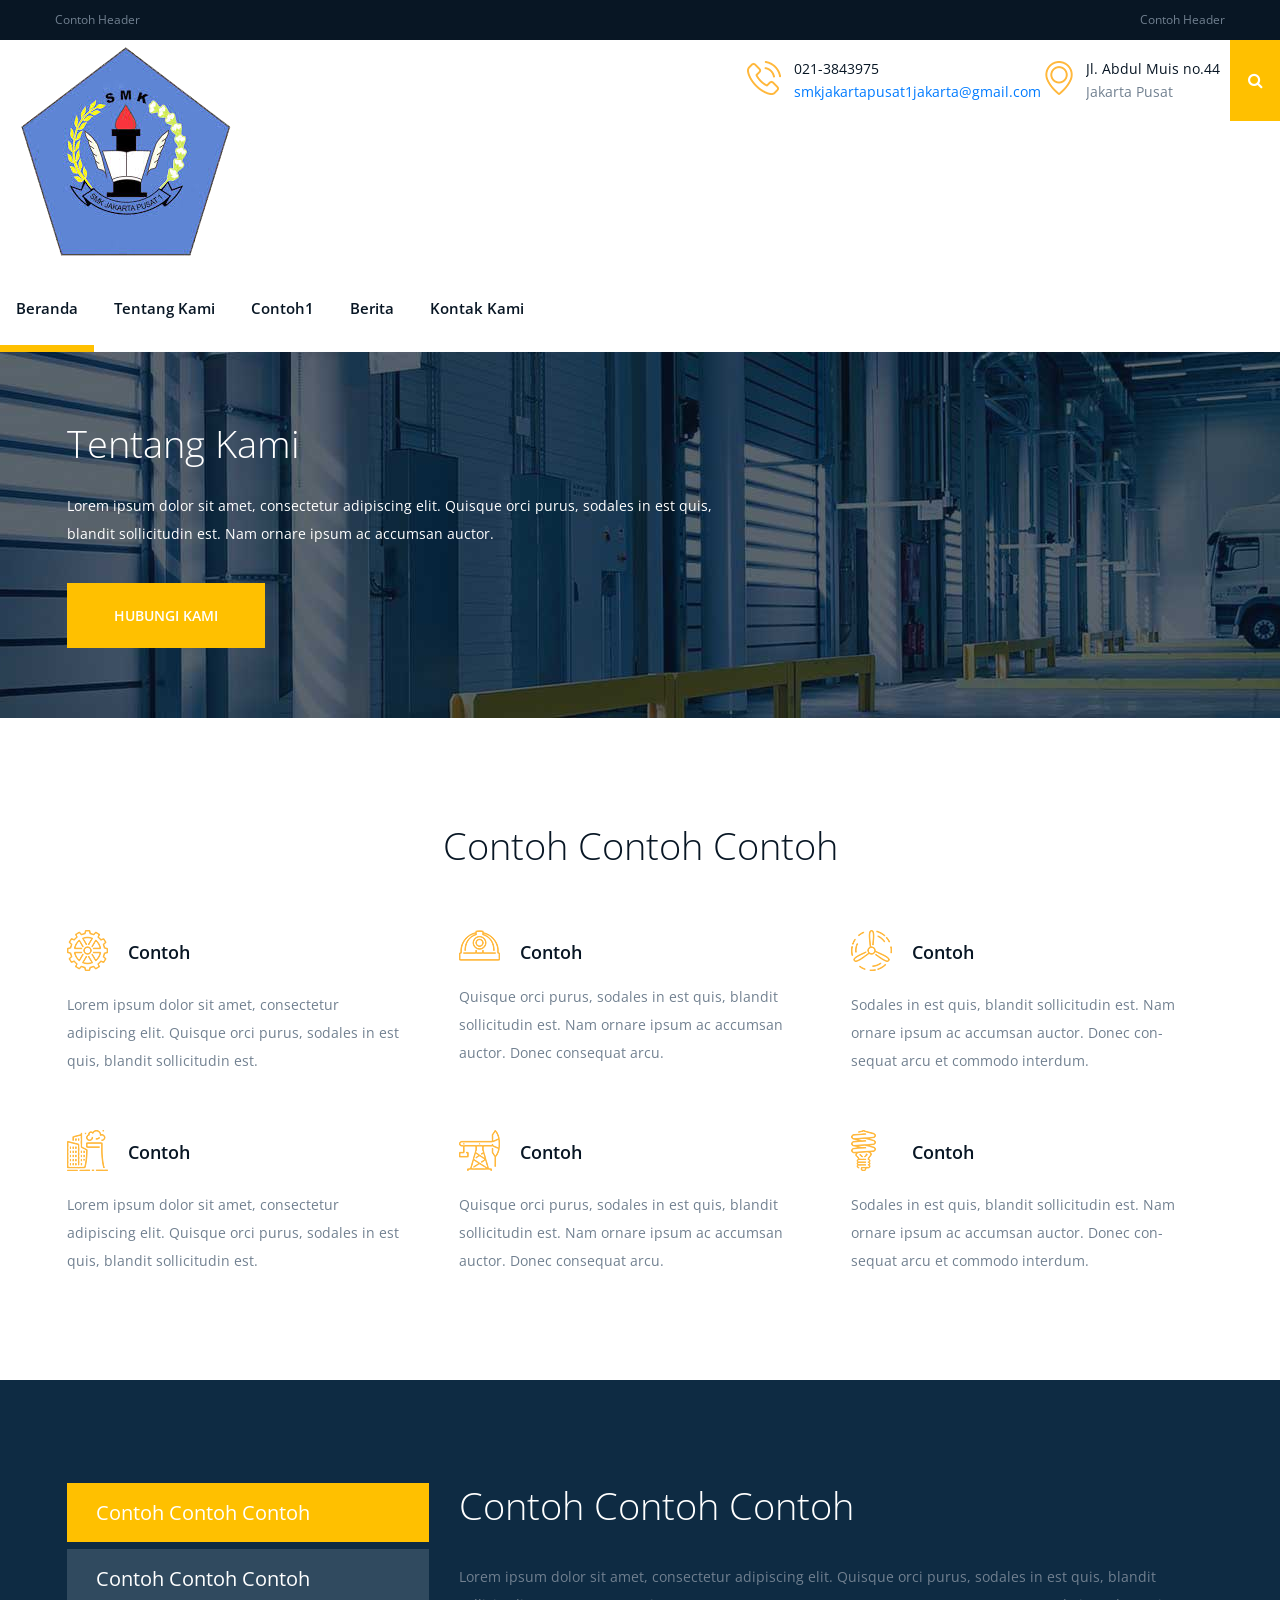
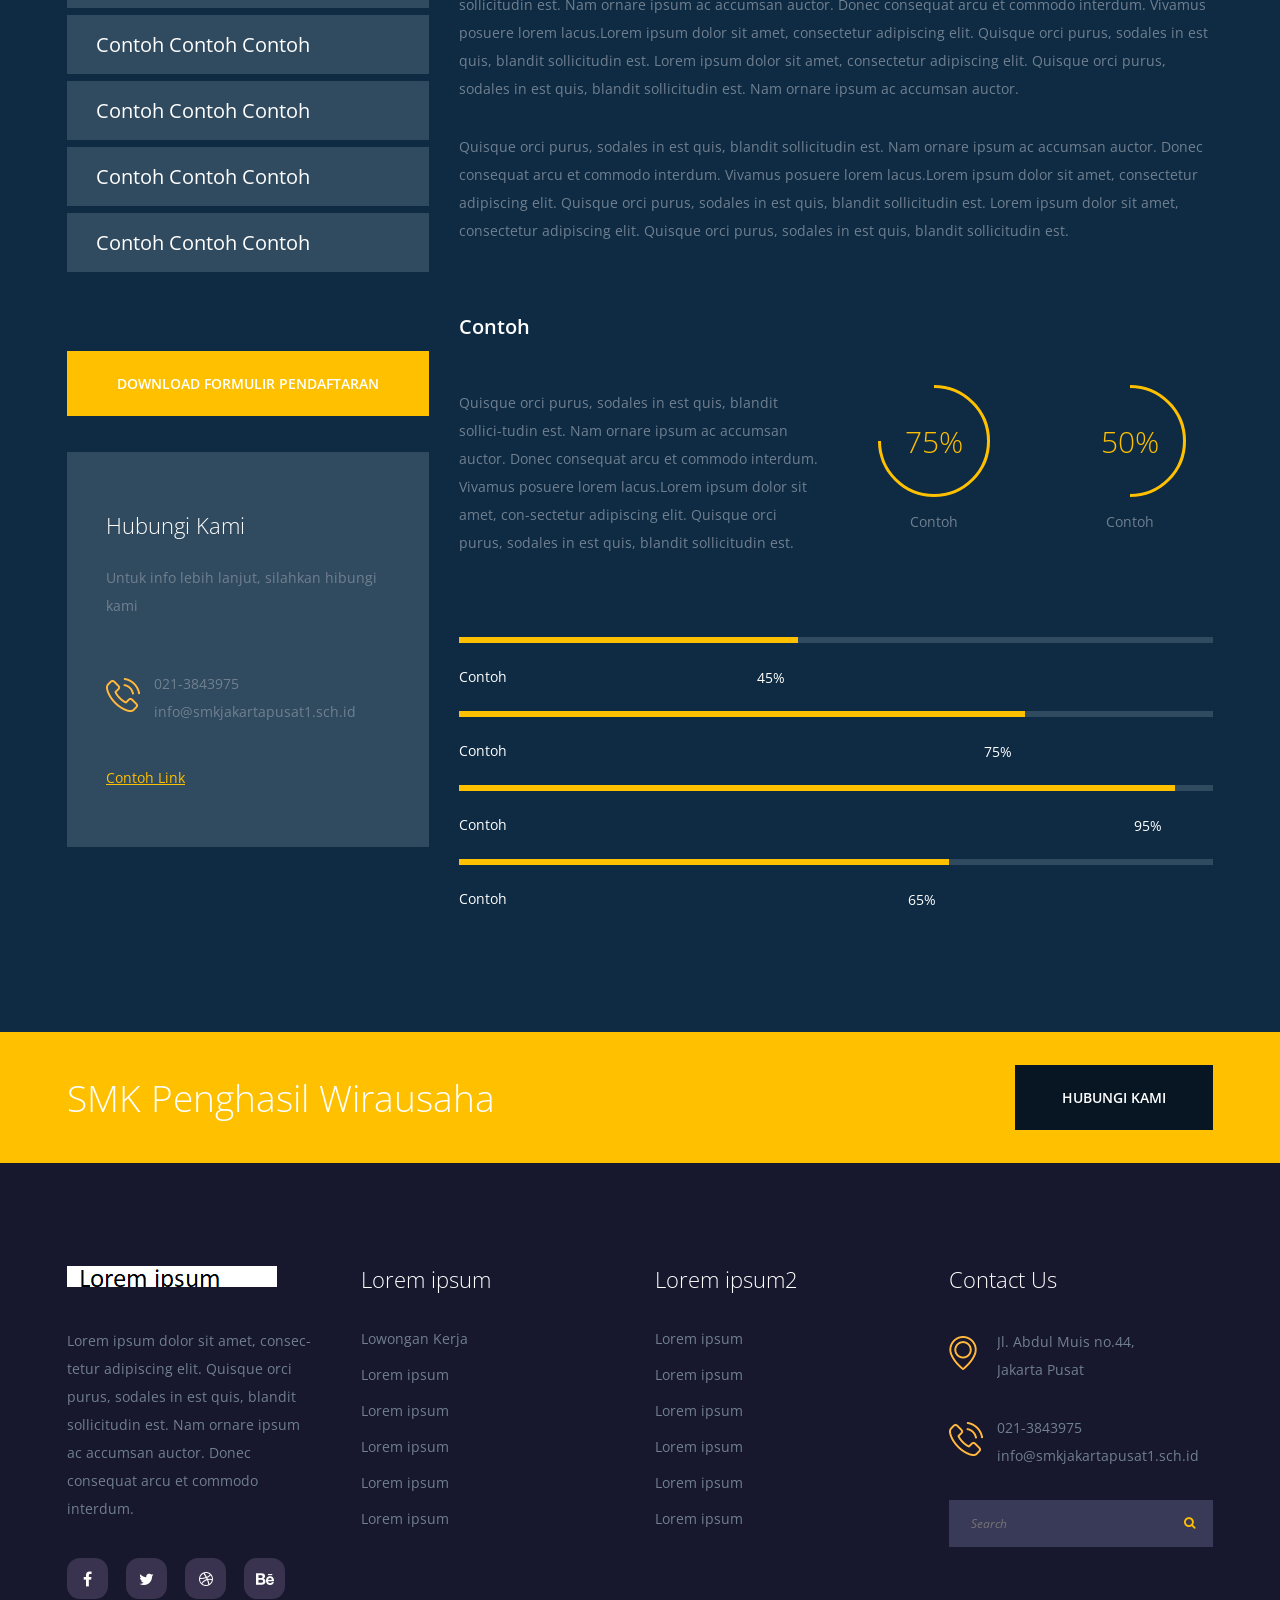
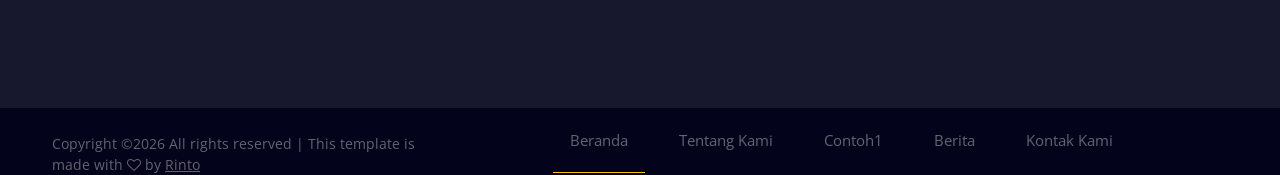
<file: me/solutions.html>
<!DOCTYPE html>
<html lang="zxx">
<head>
	<title>SMK JAKARTA PUSAT 1</title>
	<meta charset="UTF-8">
	<meta name="description" content="Industry.INC HTML Template">
	<meta name="keywords" content="industry, html">
	<meta name="viewport" content="width=device-width, initial-scale=1.0">
	
	<!-- Favicon -->
	<link href="img/profileJP.png" rel="shortcut icon"/>

	<!-- Google font -->
	<link href="https://fonts.googleapis.com/css?family=Open+Sans:300,300i,400,400i,600,600i,700,700i&display=swap" rel="stylesheet">

	<!-- Stylesheets -->
	<link rel="stylesheet" href="css/bootstrap.min.css"/>
	<link rel="stylesheet" href="css/font-awesome.min.css"/>
	<link rel="stylesheet" href="css/slicknav.min.css"/>
	<link rel="stylesheet" href="css/owl.carousel.min.css"/>

	<!-- Main Stylesheets -->
	<link rel="stylesheet" href="css/style.css"/>


	<!--[if lt IE 9]>
		<script src="https://oss.maxcdn.com/html5shiv/3.7.2/html5shiv.min.js"></script>
		<script src="https://oss.maxcdn.com/respond/1.4.2/respond.min.js"></script>
	<![endif]-->

</head>
<body>
	<!-- Page Preloder -->
	<div id="preloder">
		<div class="loader"></div>
	</div>

	<!-- Page Preloder -->
	<header class="header-section clearfix">
		<div class="header-top">
			<div class="container-fluid">
				<div class="row">
					<div class="col-md-6">
						<p>Contoh Header</p>
					</div>
					<div class="col-md-6 text-md-right">
						<p>Contoh Header</p>
					</div>
				</div>
			</div>
		</div>
		<div class="site-navbar">
			<!-- Logo -->
			<a href="index.html" class="site-logo">
				<img src="img/profileJP.png" alt="">
			</a>
			<div class="header-right">
				<div class="header-info-box">
					<div class="hib-icon">
						<img src="img/icons/phone.png" alt="" class="">
					</div>
					<div class="hib-text">
						<h6>021-3843975</h6>
						<p><a href="mailto:smkjakartapusat1jakarta@gmail.com?subject="HTML link">smkjakartapusat1jakarta@gmail.com</a></p>
					</div>
				</div>
				<div class="header-info-box">
					<div class="hib-icon">
						<img src="img/icons/map-marker.png" alt="" class="">
					</div>
					<div class="hib-text">
						<h6>Jl. Abdul Muis no.44</h6>
						<p>Jakarta Pusat</p>
					</div>
				</div>
				<button class="search-switch"><i class="fa fa-search"></i></button>
			</div>
			<!-- Menu -->
			<nav class="site-nav-menu">
				<ul>
					<li class="active"><a href="index.html">Beranda</a></li>
					<li><a href="about.html">Tentang Kami</a></li>
					<li><a href="solutions.html">Contoh1</a>
						<ul class="sub-menu">
							<li><a href="elements.html">Contoh2</a></li>
						</ul>
					</li>
					<li><a href="blog.html">Berita</a></li>
					<li><a href="contact.html">Kontak Kami</a></li>
				</ul>
			</nav>

		</div>
	</header>
	<!-- Header section end  -->
	
	<!-- Page top section  -->
	<section class="page-top-section set-bg" data-setbg="img/page-top-bg/2.jpg">
		<div class="container">
			<div class="row">
				<div class="col-lg-7">
					<h2>Tentang Kami</h2>
					<p>Lorem ipsum dolor sit amet, consectetur adipiscing elit. Quisque orci purus, sodales in est quis, blandit sollicitudin est. Nam ornare ipsum ac accumsan auctor. </p>
					<a href="" class="site-btn">Hubungi Kami</a>
				</div>
			</div>
		</div>
	</section>
	<!-- Page top section end  -->

	<!-- Services section  -->
	<section class="services-2-section spad">
		<div class="container">
			<div class="service-text">
				<h2>Contoh Contoh Contoh </h2>
			</div>
			<div class="row">
				<div class="col-lg-4 col-md-6">
					<div class="service-item">
						<div class="si-head">
							<div class="si-icon">
								<img src="img/icons/cogwheel.png" alt="">
							</div>
							<h5>Contoh </h5>
						</div>
						<p>Lorem ipsum dolor sit amet, consectetur adipiscing elit. Quisque orci purus, sodales in est quis, blandit sollicitudin est. </p>
					</div>
				</div>
				<div class="col-lg-4 col-md-6">
					<div class="service-item">
						<div class="si-head">
							<div class="si-icon">
								<img src="img/icons/helmet.png" alt="">
							</div>
							<h5>Contoh </h5>
						</div>
						<p>Quisque orci purus, sodales in est quis, blandit sollicitudin est. Nam ornare ipsum ac accumsan auctor. Donec consequat arcu.</p>
					</div>
				</div>
				<div class="col-lg-4 col-md-6">
					<div class="service-item">
						<div class="si-head">
							<div class="si-icon">
								<img src="img/icons/wind-engine.png" alt="">
							</div>
							<h5>Contoh </h5>
						</div>
						<p>Sodales in est quis, blandit sollicitudin est. Nam ornare ipsum ac accumsan auctor. Donec con-sequat arcu et commodo interdum. </p>
					</div>
				</div>
				<div class="col-lg-4 col-md-6">
					<div class="service-item">
						<div class="si-head">
							<div class="si-icon">
								<img src="img/icons/pollution.png" alt="">
							</div>
							<h5>Contoh </h5>
						</div>
						<p>Lorem ipsum dolor sit amet, consectetur adipiscing elit. Quisque orci purus, sodales in est quis, blandit sollicitudin est. </p>
					</div>
				</div>
				<div class="col-lg-4 col-md-6">
					<div class="service-item">
						<div class="si-head">
							<div class="si-icon">
								<img src="img/icons/pumpjack.png" alt="">
							</div>
							<h5>Contoh </h5>
						</div>
						<p>Quisque orci purus, sodales in est quis, blandit sollicitudin est. Nam ornare ipsum ac accumsan auctor. Donec consequat arcu.</p>
					</div>
				</div>
				<div class="col-lg-4 col-md-6">
					<div class="service-item">
						<div class="si-head">
							<div class="si-icon">
								<img src="img/icons/light-bulb.png" alt="">
							</div>
							<h5>Contoh </h5>
						</div>
						<p>Sodales in est quis, blandit sollicitudin est. Nam ornare ipsum ac accumsan auctor. Donec con-sequat arcu et commodo interdum. </p>
					</div>
				</div>
			</div>
		</div>
	</section>
	<!-- Services section end  -->

	<!-- Reserch section  -->
	<section class="reserch-section spad">
		<div class="container">
			<div class="row">
				<div class="col-lg-4">
					<ul class="nav nav-tabs reserch-tab-menu" role="tablist">
						<li class="nav-item">
							<a class="nav-link active" data-toggle="tab" href="#tab-1" role="tab" aria-controls="tab-1" aria-selected="true">Contoh Contoh Contoh </a>
						</li>
						<li class="nav-item">
							<a class="nav-link" data-toggle="tab" href="#tab-2" role="tab" aria-controls="tab-2" aria-selected="false">Contoh Contoh Contoh </a>
						</li>
						<li class="nav-item">
							<a class="nav-link" data-toggle="tab" href="#tab-3" role="tab" aria-controls="tab-3" aria-selected="false">Contoh Contoh Contoh </a>
						</li>
						<li class="nav-item">
							<a class="nav-link" data-toggle="tab" href="#tab-4" role="tab" aria-controls="tab-4" aria-selected="false">Contoh Contoh Contoh </a>
						</li>
						<li class="nav-item">
							<a class="nav-link" data-toggle="tab" href="#tab-5" role="tab" aria-controls="tab-5" aria-selected="false">Contoh Contoh Contoh </a>
						</li>
						<li class="nav-item">
							<a class="nav-link" data-toggle="tab" href="#tab-6" role="tab" aria-controls="tab-6" aria-selected="false">Contoh Contoh Contoh </a>
						</li>
					</ul>
				</div>
				<div class="col-lg-8">
					<div class="tab-content reserch-tab">
						<!-- single tab content -->
						<div class="tab-pane fade show active" id="tab-1" role="tabpanel" aria-labelledby="tab-1">
							<h2>Contoh Contoh Contoh </h2>
							<p>Lorem ipsum dolor sit amet, consectetur adipiscing elit. Quisque orci purus, sodales in est quis, blandit sollicitudin est. Nam ornare ipsum ac accumsan auctor. Donec consequat arcu et commodo interdum. Vivamus posuere lorem lacus.Lorem ipsum dolor sit amet, consectetur adipiscing elit. Quisque orci purus, sodales in est quis, blandit sollicitudin est. Lorem ipsum dolor sit amet, consectetur adipiscing elit. Quisque orci purus, sodales in est quis, blandit sollicitudin est. Nam ornare ipsum ac accumsan auctor.</p>
							<p>Quisque orci purus, sodales in est quis, blandit sollicitudin est. Nam ornare ipsum ac accumsan auctor. Donec consequat arcu et commodo interdum. Vivamus posuere lorem lacus.Lorem ipsum dolor sit amet, consectetur adipiscing elit. Quisque orci purus, sodales in est quis, blandit sollicitudin est. Lorem ipsum dolor sit amet, consectetur adipiscing elit. Quisque orci purus, sodales in est quis, blandit sollicitudin est.</p>
						</div>
						<div class="tab-pane fade" id="tab-2" role="tabpanel" aria-labelledby="tab-2">
							<h2>Contoh Contoh Contoh </h2>
							<p>Lorem ipsum dolor sit amet, consectetur adipiscing elit. Quisque orci purus, sodales in est quis, blandit sollicitudin est. Nam ornare ipsum ac accumsan auctor. Donec consequat arcu et commodo interdum. Vivamus posuere lorem lacus.Lorem ipsum dolor sit amet, consectetur adipiscing elit. Quisque orci purus, sodales in est quis, blandit sollicitudin est. Lorem ipsum dolor sit amet, consectetur adipiscing elit. Quisque orci purus, sodales in est quis, blandit sollicitudin est. Nam ornare ipsum ac accumsan auctor.</p>
							<p>Quisque orci purus, sodales in est quis, blandit sollicitudin est. Nam ornare ipsum ac accumsan auctor. Donec consequat arcu et commodo interdum. Vivamus posuere lorem lacus.Lorem ipsum dolor sit amet, consectetur adipiscing elit. Quisque orci purus, sodales in est quis</p>
						</div>
						<div class="tab-pane fade" id="tab-3" role="tabpanel" aria-labelledby="tab-3">
							<h2>Contoh Contoh Contoh </h2>
							<p>Lorem ipsum dolor sit amet, consectetur adipiscing elit. Quisque orci purus, sodales in est quis, blandit sollicitudin est. Nam ornare ipsum ac accumsan auctor. Donec consequat arcu et commodo interdum. Vivamus posuere lorem lacus.Lorem ipsum dolor sit amet, consectetur adipiscing elit. Quisque orci purus, sodales in est quis, blandit sollicitudin est. Lorem ipsum dolor sit amet, consectetur adipiscing elit. Quisque orci purus, sodales in est quis, blandit sollicitudin est. Nam ornare ipsum ac accumsan auctor.</p>
						</div>
						<div class="tab-pane fade" id="tab-4" role="tabpanel" aria-labelledby="tab-4">
							<h2>Contoh Contoh Contoh </h2>
							<p>Lorem ipsum dolor sit amet, consectetur adipiscing elit. Quisque orci purus, sodales in est quis, blandit sollicitudin est. Nam ornare ipsum ac accumsan auctor. Donec consequat arcu et commodo interdum. Vivamus posuere lorem lacus.Lorem ipsum dolor sit amet, consectetur adipiscing elit. Quisque orci purus, sodales in est quis, blandit sollicitudin est. Lorem ipsum dolor sit amet, consectetur adipiscing elit. Quisque orci purus, sodales in est quis, blandit sollicitudin est. Nam ornare ipsum ac accumsan auctor.</p>
							<p>Quisque orci purus, sodales in est quis, blandit sollicitudin est. Nam ornare ipsum ac accumsan auctor. Donec consequat arcu et commodo interdum. Vivamus posuere lorem lacus.Lorem ipsum dolor sit amet, consectetur adipiscing elit. Quisque orci purus, sodales in est quis, blandit sollicitudin est. Lorem ipsum dolor sit amet, consectetur adipiscing elit. Quisque orci purus, sodales in est quis, blandit sollicitudin est.</p>
						</div>
						<div class="tab-pane fade" id="tab-5" role="tabpanel" aria-labelledby="tab-5">
							<h2>Contoh Contoh Contoh </h2>
							<p>Lorem ipsum dolor sit amet, consectetur adipiscing elit. Quisque orci purus, sodales in est quis, blandit sollicitudin est. Nam ornare ipsum ac accumsan auctor. Donec consequat arcu et commodo interdum. Vivamus posuere lorem lacus.Lorem ipsum dolor sit amet, consectetur adipiscing elit. Quisque orci purus, sodales in est quis, blandit sollicitudin est. Lorem ipsum dolor sit amet, consectetur adipiscing elit. Quisque orci purus, sodales in est quis, blandit sollicitudin est. Nam ornare ipsum ac accumsan auctor.</p>
							<p>Quisque orci purus, sodales in est quis, blandit sollicitudin est. Nam ornare ipsum ac accumsan auctor. Donec consequat arcu et commodo interdum. Vivamus posuere lorem lacus.Lorem ipsum dolor sit amet, consectetur adipiscing elit.</p>
						</div>
						<div class="tab-pane fade" id="tab-6" role="tabpanel" aria-labelledby="tab-6">
							<h2>Contoh Contoh Contoh </h2>
							<p>Lorem ipsum dolor sit amet, consectetur adipiscing elit. Quisque orci purus, sodales in est quis, blandit sollicitudin est. Nam ornare ipsum ac accumsan auctor. Donec consequat arcu et commodo interdum. Vivamus posuere lorem lacus.Lorem ipsum dolor sit amet, consectetur adipiscing elit. Quisque orci purus, sodales in est quis, blandit sollicitudin est. Lorem ipsum dolor sit amet, consectetur adipiscing elit. Quisque orci purus, sodales in est quis, blandit sollicitudin est. Nam ornare ipsum ac accumsan auctor.</p>
							<p>Quisque orci purus, sodales in est quis, blandit sollicitudin est. Nam ornare ipsum ac accumsan auctor. Donec consequat arcu et commodo interdum. Vivamus posuere lorem lacus.Lorem ipsum dolor sit amet, consectetur adipiscing elit.</p>
							<p>Lorem ipsum dolor sit amet, consectetur adipiscing elit, sed do eiusmod tempor incididunt ut labore et dolore magna aliqua. Quis ipsum suspendisse ultrices gravida. Risus commodo viverra maecenas accumsan lacus vel facilisis commodo.</p>
						</div>
					</div>
				</div>
				<div class="col-lg-4">
					<div class="reserch-info-warp">
						<a href="" class="site-btn w-100">Download Formulir Pendaftaran</a>
						<div class="info-box">
							<h3>Hubungi Kami</h3>
							<p>Untuk info lebih lanjut, silahkan hibungi kami </p>
							<div class="footer-info-box">
								<div class="fib-icon">
									<img src="img/icons/phone.png" alt="" class="">
								</div>
								<div class="fib-text">
									<p>021-3843975<br>info@smkjakartapusat1.sch.id</p>
								</div>
							</div>
							<a href="#">Contoh Link</a>
						</div>
					</div>
				</div>
				<div class="col-lg-8">
					<div class="row">
						<div class="col-md-6">
							<div class="reserch-text">
								<h5>Contoh </h5>
								<p>Quisque orci purus, sodales in est quis, blandit sollici-tudin est. Nam ornare ipsum ac accumsan auctor. Donec consequat arcu et commodo interdum. Vivamus posuere lorem lacus.Lorem ipsum dolor sit amet, con-sectetur adipiscing elit. Quisque orci purus, sodales in est quis, blandit sollicitudin est. </p>
							</div>
						</div>
						<div class="col-md-6 circle-progress-warp">
							<div class="row">
								<div class="col-sm-6">
									<div class="circle-progress" data-cptitle="Passion" data-cpid="id-1" data-cpvalue="75" data-cpcolor="#ffc000">
										<p>Contoh </p>
									</div>
								</div>
								<div class="col-sm-6">
									<div class="circle-progress" data-cptitle="Passion" data-cpid="id-2" data-cpvalue="50" data-cpcolor="#ffc000">
										<p>Contoh </p>
									</div>
								</div>
							</div>
						</div>
					</div>
					<div class="skill-warp">
						<div class="single-progress-item">
							<div class="progress-bar-style" data-progress="45"></div>
							<p>Contoh </p>
						</div>
						<div class="single-progress-item">
							<div class="progress-bar-style" data-progress="75"></div>
							<p>Contoh </p>
						</div>
						<div class="single-progress-item">
							<div class="progress-bar-style" data-progress="95"></div>
							<p>Contoh </p>
						</div>
						<div class="single-progress-item">
							<div class="progress-bar-style" data-progress="65"></div>
							<p>Contoh </p>
						</div>
					</div>
				</div>
			</div>
		</div>
	</section>
	<!-- Reserch section end  -->

	<!-- Call to action section  -->
	<section class="cta-section">
		<div class="container">
			<div class="row">
				<div class="col-lg-9 d-flex align-items-center">
					<h2>SMK Penghasil Wirausaha</h2>
				</div>
				<div class="col-lg-3 text-lg-right" >
					<a href="#" class="site-btn sb-dark">Hubungi Kami</a>
				</div>
			</div>
		</div>
	</section>
	<!-- Call to action section end  -->

	<!-- Footer section -->
	<footer class="footer-section spad">
		<div class="container">
			<div class="row">
				<div class="col-lg-3 col-md-6">
					<div class="footer-widget about-widget">
						<img src="img/logo-light.png" alt="">
						<p>Lorem ipsum dolor sit amet, consec-tetur adipiscing elit. Quisque orci purus, sodales in est quis, blandit sollicitudin est. Nam ornare ipsum ac accumsan auctor. Donec consequat arcu et commodo interdum. </p>
						<div class="footer-social">
							<a href=""><i class="fa fa-facebook"></i></a>
							<a href=""><i class="fa fa-twitter"></i></a>
							<a href=""><i class="fa fa-dribbble"></i></a>
							<a href=""><i class="fa fa-behance"></i></a>
						</div>
					</div>
				</div>
				<div class="col-lg-3 col-md-6 col-sm-6">
					<div class="footer-widget">
						<h2 class="fw-title">Lorem ipsum</h2>
						<ul>
							<li><a href="">Lowongan Kerja</a></li>
							<li><a href="">Lorem ipsum</a></li>
							<li><a href="">Lorem ipsum</a></li>
							<li><a href="">Lorem ipsum</a></li>
							<li><a href="">Lorem ipsum</a></li>
							<li><a href="">Lorem ipsum</a></li>
						</ul>
					</div>
				</div>
				<div class="col-lg-3 col-md-6 col-sm-6">
					<div class="footer-widget">
						<h2 class="fw-title">Lorem ipsum2</h2>
						<ul>
							<li><a href="">Lorem ipsum</a></li>
							<li><a href="">Lorem ipsum</a></li>
							<li><a href="">Lorem ipsum</a></li>
							<li><a href="">Lorem ipsum</a></li>
							<li><a href="">Lorem ipsum</a></li>
							<li><a href="">Lorem ipsum</a></li>
						</ul>
					</div>
				</div>
				<div class="col-lg-3 col-md-6 col-sm-7">
					<div class="footer-widget">
						<h2 class="fw-title">Contact Us</h2>
						<div class="footer-info-box">
							<div class="fib-icon">
								<img src="img/icons/map-marker.png" alt="" class="">
							</div>
							<div class="fib-text">
								<p>Jl. Abdul Muis no.44,<br>Jakarta Pusat</p>
							</div>
						</div>
						<div class="footer-info-box">
							<div class="fib-icon">
								<img src="img/icons/phone.png" alt="" class="">
							</div>
							<div class="fib-text">
								<p>021-3843975<br>info@smkjakartapusat1.sch.id</p>
							</div>
						</div>
						<form class="footer-search">
							<input type="text" placeholder="Search">
							<button><i class="fa fa-search"></i></button>
						</form>
					</div>
				</div>
			</div>
		</div>
		<div class="footer-buttom">
			<div class="container">
			<div class="row">
				<div class="col-lg-4 order-2 order-lg-1 p-0">
					<div class="copyright"><!-- Link back to Colorlib can't be removed. Template is licensed under CC BY 3.0. -->
Copyright &copy;<script>document.write(new Date().getFullYear());</script> All rights reserved | This template is made with <i class="fa fa-heart-o" aria-hidden="true"></i> by <a href="https://www.facebook.com/dudunkz" target="_blank">Rinto</a>
<!-- Link back to Colorlib can't be removed. Template is licensed under CC BY 3.0. --></div>
				</div>
				<div class="col-lg-7 order-1 order-lg-2 p-0">
					<ul class="footer-menu">
						<li class="active"><a href="index.html">Beranda</a></li>
						<li><a href="about.html">Tentang Kami</a></li>
						<li><a href="solutions.html">Contoh1</a></li>
						<li><a href="blog.html">Berita</a></li>
						<li><a href="contact.html">Kontak Kami</a></li>
					</ul>
				</div>
			</div>
		</div>
		</div>
	</footer>
	<!-- Footer section end -->

	<!-- Search model -->
	<div class="search-model">
		<div class="h-100 d-flex align-items-center justify-content-center">
			<div class="search-close-switch">+</div>
			<form class="search-model-form">
				<input type="text" id="search-input" placeholder="Search here.....">
			</form>
		</div>
	</div>
	<!-- Search model end -->
	
	<!--====== Javascripts & Jquery ======-->
	<script src="js/jquery-3.2.1.min.js"></script>
	<script src="js/bootstrap.min.js"></script>
	<script src="js/jquery.slicknav.min.js"></script>
	<script src="js/owl.carousel.min.js"></script>
	<script src="js/circle-progress.min.js"></script>
	<script src="js/jquery.magnific-popup.min.js"></script>
	<script src="js/main.js"></script>

	</body>
</html>
</file>
<file: me/css/style.css>
/* =================================
------------------------------------
  Template Name: Industry.INC 
	Description: Industry.INC HTML Template
	Author: colorlib
	Author URI: https://www.colorlib.com/
	Version: 1.0
	Created: colorlib
 ------------------------------------
 ====================================*/


/*----------------------------------------*/
/* Template default CSS
/*----------------------------------------*/

 html,
 body {
   height: 100%;
   font-family: "Open Sans", sans-serif;
   -webkit-font-smoothing: antialiased;
   font-smoothing: antialiased;
 }
 
 h1,
 h2,
 h3,
 h4,
 h5,
 h6 {
   margin: 0;
   color: #081624;
   font-weight: 600;
 }
 
 h1 {
   font-size: 70px;
 }
 
 h2 {
   font-size: 38px;
 }
 
 h3 {
   font-size: 30px;
 }
 
 h4 {
   font-size: 24px;
 }
 
 h5 {
   font-size: 18px;
 }
 
 h6 {
   font-size: 16px;
 }
 
 p {
   font-size: 14px;
   color: #718090;
   line-height: 2;
 }
 
 img {
   max-width: 100%;
 }
 
 input:focus,
 select:focus,
 button:focus,
 textarea:focus {
   outline: none;
 }
 
 a:hover,
 a:focus {
   text-decoration: none;
   outline: none;
 }
 
 ul,
 ol {
   padding: 0;
   margin: 0;
 }
 
 /*---------------------
 Helper CSS
  -----------------------*/
 
 .section-title {
   text-align: center;
 }
 
 .section-title h2 {
   font-size: 36px;
 }
 
 .set-bg {
   background-repeat: no-repeat;
   background-size: cover;
   background-position: top center;
 }
 
 .spad {
   padding-top: 103px;
   padding-bottom: 103px;
 }
 
 .text-white h1,
 .text-white h2,
 .text-white h3,
 .text-white h4,
 .text-white h5,
 .text-white h6,
 .text-white p,
 .text-white span,
 .text-white li,
 .text-white a {
   color: #fff;
 }
 
 /*---------------------
 Commom elements
  -----------------------*/
 
 .element {
   margin-bottom: 85px;
 }
 
 .element:last-child {
   margin-bottom: 0;
 }
 
 .element .el-title {
   font-weight: 300;
   font-size: 36px;
   margin-bottom: 50px;
 }
 
 /* buttons */
 
 .site-btn {
   display: inline-block;
   border: none;
   font-size: 14px;
   font-weight: 600;
   min-width: 186px;
   padding: 23px 47px;
   text-transform: uppercase;
   background: #ffc000;
   color: #fff;
   line-height: normal;
   cursor: pointer;
   text-align: center;
 }
 
 .site-btn:hover {
   color: #fff;
 }
 
 .site-btn.sb-dark {
   color: #fff;
   background: #081624;
 }
 
 .site-btn.sb-light-dark {
   color: #fff;
   background: #304a5f;
 }
 
 .site-btn.sb-light {
   color: #081624;
   background: #e3f0fa;
 }
 
 .site-btn.sb-white {
   color: #081624;
   background: #fff;
 }
 
 /* Preloder */
 
 #preloder {
   position: fixed;
   width: 100%;
   height: 100%;
   top: 0;
   left: 0;
   z-index: 999999;
   background: #000;
 }
 
 .loader {
   width: 40px;
   height: 40px;
   position: absolute;
   top: 50%;
   left: 50%;
   margin-top: -13px;
   margin-left: -13px;
   border-radius: 60px;
   animation: loader 0.8s linear infinite;
   -webkit-animation: loader 0.8s linear infinite;
 }
 
 @keyframes loader {
   0% {
     -webkit-transform: rotate(0deg);
     transform: rotate(0deg);
     border: 4px solid #f44336;
     border-left-color: transparent;
   }
   50% {
     -webkit-transform: rotate(180deg);
     transform: rotate(180deg);
     border: 4px solid #673ab7;
     border-left-color: transparent;
   }
   100% {
     -webkit-transform: rotate(360deg);
     transform: rotate(360deg);
     border: 4px solid #f44336;
     border-left-color: transparent;
   }
 }
 
 @-webkit-keyframes loader {
   0% {
     -webkit-transform: rotate(0deg);
     border: 4px solid #f44336;
     border-left-color: transparent;
   }
   50% {
     -webkit-transform: rotate(180deg);
     border: 4px solid #673ab7;
     border-left-color: transparent;
   }
   100% {
     -webkit-transform: rotate(360deg);
     border: 4px solid #f44336;
     border-left-color: transparent;
   }
 }
 
 /* Accordion */
 
 .accordion-area .panel {
   margin-bottom: 8px;
 }
 
 .accordion-area .panel-header {
   display: block;
   font-weight: 500;
   position: relative;
   background: #304a5f;
   color: #fff;
   -webkit-transition: all 0.4s ease-out 0s;
   transition: all 0.4s ease-out 0s;
 }
 
 .accordion-area .panel-header.active .panel-link {
   background: #ffc000;
 }
 
 .accordion-area .panel-header.active .panel-link.collapsed {
   background: #304a5f;
 }
 
 .accordion-area .panel-link:after {
   content: "+";
   position: absolute;
   font-size: 20px;
   right: 25px;
   top: 50%;
   color: #fff;
   line-height: 16px;
   margin-top: -8px;
   margin-left: -4px;
 }
 
 .accordion-area .panel-header.active .panel-link:after {
   content: "-";
   margin-top: -10px;
   color: #fff;
 }
 
 .accordion-area .panel-header.active .panel-link.collapsed:after {
   content: "+";
   color: #fff;
 }
 
 .accordion-area .panel-link {
   text-align: left;
   background-color: transparent;
   border: none;
   position: relative;
   width: 100%;
   padding: 16px 40px;
   padding-left: 30px;
   font-size: 20px;
   color: #fff;
   font-weight: 600;
   line-height: 1.35;
   cursor: pointer;
 }
 
 .accordion-area .panel-body p {
   margin-bottom: 0;
   padding: 25px 0 20px;
 }
 
 /* Tab */
 
 .tab-element .nav-tabs {
   border-bottom: none;
   margin-bottom: 15px;
 }
 
 .tab-element .nav-item {
   margin-right: 10px;
   margin-bottom: 10px;
 }
 
 .tab-element .nav-tabs .nav-link {
   text-align: left;
   background-color: #304a5f;
   border-radius: 0;
   position: relative;
   width: 100%;
   padding: 18px 38px;
   font-size: 16px;
   color: #fff;
   font-weight: 600;
   line-height: 1.35;
   cursor: pointer;
 }
 
 .tab-element .nav-tabs .nav-item:last-child {
   margin-right: 0;
 }
 
 .tab-element .nav-tabs .nav-link.active {
   background: #ffc000;
 }
 
 .tab-element .tab-pane p {
   margin-bottom: 0;
   line-height: 1.9;
 }
 
 .circle-progress {
   text-align: center;
   display: block;
   position: relative;
   margin-bottom: 30px;
 }
 
 .circle-progress canvas {
   -webkit-transform: rotate(90deg);
   transform: rotate(90deg);
 }
 
 .circle-progress .circle-warp {
   margin-bottom: 5px;
   position: relative;
 }
 
 .circle-progress h2 {
   position: absolute;
   width: 100%;
   top: 50%;
   margin-top: -20px;
   font-size: 30px;
   font-weight: 300;
   color: #ffc000;
 }
 
 .search-model {
   display: none;
   position: fixed;
   width: 100%;
   height: 100%;
   left: 0;
   top: 0;
   background: #000;
   z-index: 99999;
 }
 
 .search-model-form {
   padding: 0 15px;
 }
 
 .search-model-form input {
   width: 500px;
   font-size: 40px;
   border: none;
   border-bottom: 2px solid #333;
   background: none;
   color: #999;
 }
 
 .search-close-switch {
   position: absolute;
   width: 50px;
   height: 50px;
   background: #333;
   color: #fff;
   text-align: center;
   border-radius: 50%;
   padding-top: 6px;
   font-size: 26px;
   top: 30px;
   cursor: pointer;
   -webkit-transform: rotate(45deg);
   transform: rotate(45deg);
   font-weight: 300;
 }
 
 /*------------------
 Header section
  ---------------------*/
 
 .header-top {
   padding: 14px 40px;
   background: #081624;
 }
 
 .header-top p {
   margin-bottom: 0;
   color: #718090;
   font-size: 12px;
   line-height: 1;
 }
 
 .site-logo {
   display: inline-block;
   margin-right: 100px;
   padding-left: 63px;
 }
 
 .header-right {
   float: right;
   padding-right: 83px;
   position: relative;
 }
 
 .header-info-box {
   display: inline-block;
   margin-right: 40px;
   padding: 21px 0 15px;
 }
 
 .header-info-box .hib-icon {
   float: left;
   margin-right: 13px;
 }
 
 .header-info-box .hib-text {
   overflow: hidden;
 }
 
 .header-info-box .hib-text h6 {
   font-weight: 400;
   font-size: 14px;
 }
 
 .header-info-box .hib-text p {
   margin-bottom: 0;
 }
 
 .search-switch {
   position: absolute;
   right: 0;
   top: 0;
   width: 83px;
   height: 100%;
   max-height: 86px;
   color: #fff;
   font-size: 25px;
   border: none;
   background: #ffc000;
 }
 
 .search-switch-warp {
   padding-top: 20px;
 }
 
 .search-switch-warp .search-switch {
   display: block;
   width: 100%;
   position: relative;
   font-size: 16px;
   padding: 10px;
 }
 
 .site-nav-menu {
   display: -webkit-inline-box;
   display: -ms-inline-flexbox;
   display: inline-flex;
 }
 
 .site-nav-menu ul {
   list-style: none;
 }
 
 .site-nav-menu ul li {
   display: inline-block;
   position: relative;
 }
 
 .site-nav-menu ul li a {
   display: block;
   padding: 32px 16px;
   margin-right: 35px;
   font-size: 15px;
   font-weight: 600;
   color: #081624;
   position: relative;
 }
 
 .site-nav-menu ul li a:after {
   position: absolute;
   content: "";
   width: 0;
   height: 7px;
   left: 0;
   bottom: 0;
   background: #ffc000;
   -webkit-transition: all 0.4s;
   transition: all 0.4s;
 }
 
 .site-nav-menu ul li .sub-menu {
   position: absolute;
   top: 100%;
   left: 0;
   width: 220px;
   background: #fff;
   visibility: hidden;
   opacity: 0;
   margin-top: 50px;
   padding: 15px 0 10px;
   text-align: left;
   -webkit-box-shadow: 0 15px 50px 1px rgba(0, 0, 0, 0.13);
   box-shadow: 0 15px 50px 1px rgba(0, 0, 0, 0.13);
   -webkit-transition: all 0.4s;
   transition: all 0.4s;
 }
 
 .site-nav-menu ul li .sub-menu li {
   display: block;
 }
 
 .site-nav-menu ul li .sub-menu li a {
   padding: 8px 25px;
   text-transform: none;
   margin-right: 0;
 }
 
 .site-nav-menu ul li .sub-menu li a:hover {
   color: #ffc000;
 }
 
 .site-nav-menu ul li .sub-menu li a:after {
   display: none;
 }
 
 .site-nav-menu ul li:hover a:after {
   width: 100%;
 }
 
 .site-nav-menu ul li:hover .sub-menu {
   visibility: visible;
   opacity: 1;
   margin-top: 0;
   z-index: 99;
 }
 
 .site-nav-menu ul li.active a:after {
   width: 100%;
 }
 
 .slicknav_menu {
   display: none;
 }
 
 /* ----------------
  Hero Section
  ---------------------*/
 
 .hero-slider .owl-nav button.owl-prev,
 .hero-slider .owl-nav button.owl-next {
   position: absolute;
   width: 84px;
   height: 84px;
   top: calc( 50% - 42px);
   left: 0;
   font-size: 30px;
   color: #081624;
   background: #fff;
   -webkit-transition: all 0.4s;
   transition: all 0.4s;
 }
 
 .hero-slider .owl-nav button.owl-prev:hover,
 .hero-slider .owl-nav button.owl-next:hover {
   color: #fff;
   background: #ffc000;
 }
 
 .hero-slider .owl-nav button.owl-next {
   left: auto;
   right: 0;
 }
 
 .hero-item {
   height: 777px;
   display: -webkit-box;
   display: -ms-flexbox;
   display: flex;
   -webkit-box-align: center;
   -ms-flex-align: center;
   align-items: center;
 }
 
 .hero-item h2 {
   font-size: 90px;
   font-weight: 300;
   color: #fff;
   margin-bottom: 34px;
   opacity: 0;
   top: 50px;
   position: relative;
 }
 
 .hero-item h2 span {
   padding-left: 25px;
   padding-bottom: 15px;
   display: inline-block;
   background: #ffc000;
 }
 
 .hero-item h2 span:nth-child(1) {
   color: #081624;
 }
 
 .hero-item h2 span:nth-child(2) {
   padding-right: 14px;
 }
 
 .hero-item h2 span:last-child {
   padding-right: 30px;
 }
 
 .hero-item .site-btn {
   opacity: 0;
   top: 50px;
   position: relative;
 }
 
 .hero-slider .owl-item.active .hero-item h2,
 .hero-slider .owl-item.active .hero-item .site-btn {
   top: 0;
   opacity: 1;
 }
 
 .hero-slider .owl-item.active .hero-item h2 {
   -webkit-transition: all 0.5s ease 0.2s;
   transition: all 0.5s ease 0.2s;
 }
 
 .hero-slider .owl-item.active .hero-item .site-btn {
   -webkit-transition: all 0.5s ease 0.4s;
   transition: all 0.5s ease 0.4s;
 }
 
 .hero-slider .owl-item.active .hero-item .site-btn:last-child {
   -webkit-transition: all 0.5s ease 0.6s;
   transition: all 0.5s ease 0.6s;
 }
 
 /* ----------------
 Service Section
  ---------------------*/
 
 .services-warp {
   padding-top: 56px;
   padding-bottom: 30px;
   max-width: 1227px;
   margin: -91px auto 0;
   background: #fff;
   position: relative;
   -webkit-box-shadow: 0 0 0 #00000075;
   box-shadow: 0 0 0 #00000075;
   z-index: 99;
 }
 
 .services-warp:after,
 .services-warp::before {
   position: absolute;
   content: "";
   width: 100%;
   height: 50%;
   top: 0;
   left: 0;
   z-index: -2;
   -webkit-box-shadow: 0 -43px 41px rgba(0, 0, 0, 0.48);
   box-shadow: 0 -43px 41px rgba(0, 0, 0, 0.48);
 }
 
 .services-warp::before {
   background: #fff;
   height: 100%;
   top: -4px;
   -webkit-box-shadow: 0 0 0 #000;
   box-shadow: 0 0 0 #000;
   border-top: 4px solid #ffc000;
   z-index: -1;
 }
 
 .service-item {
   margin-bottom: 55px;
   padding-right: 20px;
 }
 
 .service-item .si-head {
   overflow: hidden;
   margin-bottom: 20px;
 }
 
 .service-item .si-icon {
   float: left;
   width: 61px;
 }
 
 .service-item h5 {
   overflow: hidden;
   padding-top: 12px;
 }
 
 .service-item p {
   margin-bottom: 0;
 }
 
 /* ----------------
  Features Section
  ---------------------*/
 
 .features-section {
   padding-bottom: 73px;
 }
 
 .feature-box {
   margin-bottom: 30px;
 }
 
 .feature-box .fb-text {
   padding: 50px 27px 43px;
   background: #fff;
 }
 
 .feature-box img {
   min-width: 100%;
 }
 
 .feature-box h5 {
   margin-bottom: 30px;
 }
 
 .feature-box p {
   margin-bottom: 25px;
 }
 
 .feature-box .fb-more-btn {
   display: inline-block;
   color: #ffc000;
   font-size: 12px;
   text-transform: uppercase;
   border: 2px solid #ffc000;
   padding: 15px;
   min-width: 128px;
   text-align: center;
 }
 
 .feature-box .fb-more-btn:hover {
   background: #ffc000;
   color: #fff;
 }
 
 /* ----------------
  Clients Section
  ---------------------*/
 
 .client-text {
   text-align: center;
   margin-bottom: 90px;
 }
 
 .client-text h2 {
   font-weight: 300;
   margin-bottom: 40px;
 }
 
 .client-text p {
   font-size: 18px;
 }
 
 .client-slider .single-brand {
   display: table;
   height: 80px;
   width: 100%;
 }
 
 .client-slider .single-brand a {
   display: table-cell;
   vertical-align: middle;
   text-align: center;
 }
 
 .client-slider .single-brand a img {
   width: auto;
   margin: 0 auto;
   -webkit-filter: grayscale(100%);
   filter: grayscale(100%);
   -webkit-transition: all 0.4s;
   transition: all 0.4s;
 }
 
 .client-slider .single-brand a:hover img {
   -webkit-filter: grayscale(0%);
   filter: grayscale(0%);
 }
 
 /* ----------------------
  Testimonial Section
 ------------------------*/
 
 .testimonial-bg {
   height: 100%;
 }
 
 .testimonial-box {
   padding: 100px 15px 70px;
   background: #17172d;
 }
 
 .testimonial-box .testi-box-warp {
   max-width: 740px;
   margin: 0 auto;
 }
 
 .testimonial-box h2 {
   color: #fff;
   font-weight: 300;
   margin-bottom: 40px;
 }
 
 .testimonial-slider .owl-dots {
   display: -webkit-box;
   display: -ms-flexbox;
   display: flex;
 }
 
 .testimonial-slider .owl-dots .owl-dot {
   width: 8px;
   height: 8px;
   border-radius: 15px;
   margin-right: 12px;
   background: #fff;
 }
 
 .testimonial-slider .owl-dots .owl-dot.active {
   background: #ffc000;
 }
 
 .testimonial {
   padding-bottom: 70px;
 }
 
 .testimonial p {
   font-size: 18px;
   font-style: italic;
   margin-bottom: 55px;
 }
 
 .testimonial .testi-thumb {
   width: 82px !important;
   height: 82px;
   float: left;
   margin-right: 33px;
   border-radius: 50%;
 }
 
 .testimonial h5 {
   font-weight: 400;
   font-size: 18px;
   color: #fff;
   padding-top: 20px;
 }
 
 .testimonial span {
   font-size: 12px;
   color: #718090;
 }
 
 /* ------------------------
  Call to action section
 ------------------------*/
 
 .cta-section {
   padding: 33px 0;
   background: #ffc000;
 }
 
 .cta-section h2 {
   color: #fff;
   font-size: 37px;
   font-weight: 300;
 }
 
 /* ----------------
  Video Section
 ---------------------*/
 
 .video-text h2 {
   font-weight: 300;
   margin-bottom: 40px;
 }
 
 .video-text p {
   line-height: 2;
   margin-bottom: 50px;
 }
 
 .video-box {
   height: 100%;
   display: -webkit-box;
   display: -ms-flexbox;
   display: flex;
   -webkit-box-align: center;
   -ms-flex-align: center;
   align-items: center;
   -webkit-box-pack: center;
   -ms-flex-pack: center;
   justify-content: center;
 }
 
 .video-box a {
   display: -webkit-box;
   display: -ms-flexbox;
   display: flex;
   width: 88px;
   height: 88px;
   -webkit-box-align: center;
   -ms-flex-align: center;
   align-items: center;
   -webkit-box-pack: center;
   -ms-flex-pack: center;
   justify-content: center;
   font-size: 27px;
   border-radius: 50%;
   color: #fff;
   background: rgba(255, 255, 255, 0.27);
 }
 
 /* ----------------
  Footer Section
 ---------------------*/
 
 .footer-section {
   background: #17172d;
   padding-bottom: 0;
 }
 
 .footer-widget {
   margin-bottom: 40px;
 }
 
 .footer-widget.about-widget {
   padding-right: 15px;
 }
 
 .footer-widget.about-widget img {
   margin-bottom: 40px;
 }
 
 .footer-widget.about-widget p {
   margin-bottom: 35px;
 }
 
 .footer-widget .fw-title {
   font-size: 22px;
   font-weight: 300;
   color: #fff;
   margin-bottom: 35px;
 }
 
 .footer-widget ul {
   list-style: none;
   display: inline-block;
 }
 
 .footer-widget ul li a {
   display: block;
   font-size: 14px;
   color: #718090;
   margin-bottom: 15px;
 }
 
 .footer-widget .footer-search {
   position: relative;
 }
 
 .footer-widget .footer-search input {
   width: 100%;
   height: 47px;
   padding-right: 47px;
   padding-left: 22px;
   font-size: 12px;
   color: #718090;
   font-style: italic;
   border: none;
   background: #393958;
 }
 
 .footer-widget .footer-search button {
   position: absolute;
   width: 47px;
   height: 100%;
   right: 0;
   top: 0;
   color: #ffc000;
   font-size: 12px;
   border: none;
   background: transparent;
 }
 
 .footer-social a {
   display: -webkit-inline-box;
   display: -ms-inline-flexbox;
   display: inline-flex;
   width: 41px;
   height: 41px;
   color: #fff;
   margin-right: 14px;
   margin-bottom: 14px;
   border-radius: 13px;
   -webkit-box-align: center;
   -ms-flex-align: center;
   align-items: center;
   -webkit-box-pack: center;
   -ms-flex-pack: center;
   justify-content: center;
   background: #39334f;
   -webkit-transition: all 0.4s;
   transition: all 0.4s;
 }
 
 .footer-social a:hover {
   background: #ffc000;
 }
 
 .footer-info-box {
   margin-bottom: 30px;
 }
 
 .footer-info-box .fib-icon {
   float: left;
   width: 48px;
   padding-top: 8px;
 }
 
 .footer-info-box .fib-text {
   overflow: hidden;
 }
 
 .footer-info-box .fib-text p {
   margin-bottom: 0;
 }
 
 .footer-buttom {
   margin-top: 55px;
   background: #03031b;
 }
 
 .copyright {
   color: #646470;
   font-size: 14px;
   padding-top: 25px;
 }
 
 .copyright a {
   color: #646470;
   text-decoration: underline;
 }
 
 .copyright a:hover {
   color: #ffc000;
 }
 
 .footer-menu {
   list-style: none;
   text-align: right;
 }
 
 .footer-menu li {
   display: inline-block;
 }
 
 .footer-menu li a {
   display: block;
   padding: 21px 17px;
   margin-left: 13px;
   font-size: 15px;
   color: #646470;
   position: relative;
 }
 
 .footer-menu li a:after {
   position: absolute;
   content: "";
   width: 0;
   height: 1px;
   left: 0;
   bottom: 0;
   background: #ffc000;
   -webkit-transition: all 0.4s;
   transition: all 0.4s;
 }
 
 .footer-menu li:hover a:after,
 .footer-menu li.active a:after {
   width: 100%;
 }
 
 /* ----------------
 ===================
  Other Pages
 ==================
 -------------------*/
 
 .page-top-section {
   height: 366px;
   display: -webkit-box;
   display: -ms-flexbox;
   display: flex;
   -webkit-box-align: center;
   -ms-flex-align: center;
   align-items: center;
 }
 
 .page-top-section h2 {
   font-weight: 300;
   color: #fff;
   margin-bottom: 25px;
 }
 
 .page-top-section p {
   color: #fff;
   margin-bottom: 35px;
 }
 
 /* ---------------
  About Page
 ------------------*/
 
 .about-text h2 {
   font-weight: 300;
   margin-bottom: 30px;
 }
 
 .about-text p {
   line-height: 2.2;
   margin-bottom: 35px;
 }
 
 .about-text .sign {
   float: left;
   margin-right: 33px;
 }
 
 .about-text .sign-info {
   padding-top: 20px;
 }
 
 .about-text .sign-info h5 {
   font-size: 18px;
 }
 
 .about-text .sign-info span {
   font-size: 14px;
   color: #ffc000;
 }
 
 .milestones-section {
   padding-top: 135px;
   padding-bottom: 105px;
 }
 
 .milestones-section .milestone-text span {
   color: #fff;
 }
 
 .milestone {
   display: -webkit-box;
   display: -ms-flexbox;
   display: flex;
   margin-bottom: 40px;
 }
 
 .milestone-icon {
   display: -webkit-box;
   display: -ms-flexbox;
   display: flex;
   -webkit-box-align: end;
   -ms-flex-align: end;
   align-items: flex-end;
   width: 81px;
   padding-bottom: 5px;
 }
 
 .milestone-text {
   overflow: hidden;
 }
 
 .milestone-text span {
   font-size: 18px;
   font-weight: 600;
   color: #081624;
 }
 
 .milestone-text h2 {
   font-size: 60px;
   font-weight: 300;
   line-height: 0.9;
   margin-bottom: 5px;
   color: #ffc000;
 }
 
 .milestone-text p {
   color: #718090;
   margin-bottom: 0;
 }
 
 .team-text {
   text-align: center;
   margin-bottom: 45px;
 }
 
 .team-text h2 {
   font-weight: 300;
   margin-bottom: 40px;
 }
 
 .team-text p {
   font-size: 18px;
   line-height: 2;
 }
 
 .team-member {
   margin-top: 35px;
   position: relative;
   -webkit-transition: all 0.3s;
   transition: all 0.3s;
   -webkit-box-shadow: 0 0 200px rgba(0, 0, 0, 0);
   box-shadow: 0 0 200px rgba(0, 0, 0, 0);
 }
 
 .team-member:after {
   position: absolute;
   content: "";
   width: 100%;
   height: 100%;
   left: 0;
   top: 0;
   border: 2px solid #e3f0fa;
   opacity: 1;
   -webkit-transition: all 0.3s;
   transition: all 0.3s;
 }
 
 .team-member img {
   position: relative;
   z-index: 2;
 }
 
 .team-member .member-info {
   position: relative;
   text-align: center;
   padding: 40px 20px 47px;
   z-index: 3;
 }
 
 .team-member .member-info h3 {
   font-size: 20px;
 }
 
 .team-member .member-info p {
   margin-bottom: 20px;
 }
 
 .team-member .member-info .site-btn {
   min-width: 127px;
 }
 
 .team-member:hover {
   -webkit-box-shadow: 0 26px 49px rgba(0, 0, 0, 0.17);
   box-shadow: 0 26px 49px rgba(0, 0, 0, 0.17);
 }
 
 .team-member:hover:after {
   opacity: 0;
 }
 
 /* -----------------
  Solutions Page
 --------------------*/
 
 .services-2-section {
   padding-bottom: 50px;
 }
 
 .service-text {
   text-align: center;
 }
 
 .service-text h2 {
   font-weight: 300;
   line-height: 1.3;
   margin-bottom: 60px;
 }
 
 .reserch-section {
   background: #0e2b43;
 }
 
 .reserch-tab-menu {
   display: block;
   border-bottom: none;
 }
 
 .reserch-tab-menu li.nav-item {
   display: block;
 }
 
 .reserch-tab-menu li.nav-item a.nav-link {
   display: block;
   padding: 15px 29px;
   margin-bottom: 8px;
   border: none;
   color: #fff;
   font-size: 20px;
   line-height: 1.45;
   border-radius: 0;
   background: #304a5f;
 }
 
 .reserch-tab-menu li.nav-item a.nav-link.active {
   background: #ffc000;
 }
 
 .reserch-tab {
   margin-bottom: 70px;
 }
 
 .reserch-tab h2 {
   font-weight: 300;
   color: #fff;
   margin-bottom: 35px;
 }
 
 .reserch-tab p {
   margin-bottom: 30px;
 }
 
 .reserch-text {
   margin-bottom: 60px;
 }
 
 .reserch-text h5 {
   font-size: 20px;
   color: #fff;
   margin-bottom: 50px;
 }
 
 .reserch-info-warp {
   padding-top: 36px;
 }
 
 .reserch-info-warp .info-box {
   margin-top: 36px;
 }
 
 .info-box {
   background: #304a5f;
   padding: 60px 39px 58px;
   margin-bottom: 33px;
 }
 
 .info-box h3 {
   font-size: 22px;
   font-weight: 300;
   color: #fff;
   margin-bottom: 25px;
 }
 
 .info-box p {
   margin-bottom: 50px;
 }
 
 .info-box .footer-info-box {
   margin-bottom: 39px;
 }
 
 .info-box a {
   font-size: 14px;
   color: #ffc000;
   text-decoration: underline;
 }
 
 .circle-progress-warp .circle-progress {
   padding-top: 70px;
 }
 
 .single-progress-item {
   margin-top: 20px;
   position: relative;
 }
 
 .single-progress-item:last-child {
   margin-bottom: 0;
 }
 
 .single-progress-item p {
   padding-top: 20px;
   color: #fff;
 }
 
 .progress-bar-style {
   display: block;
   height: 6px;
   position: relative;
   width: 100%;
   background: #304a5f;
 }
 
 .progress-bar-style .bar-inner {
   position: absolute;
   height: 100%;
   left: 0;
   top: 0;
   background: #ffc000;
 }
 
 .progress-bar-style .bar-inner span {
   position: absolute;
   width: 54px;
   height: 40px;
   right: 0;
   top: 22px;
   padding-top: 8px;
   color: #fff;
   font-weight: 400;
   font-size: 14px;
   text-align: center;
 }
 
 /* ----------------
  Blog Page
 ---------------------*/
 
 .sb-widget {
   margin-bottom: 58px;
 }
 
 .sb-widget .sb-title {
   font-size: 20px;
   padding-top: 17px;
   margin-bottom: 45px;
   position: relative;
   font-weight: 600;
 }
 
 .sb-widget .sb-title::before {
   position: absolute;
   content: "";
   width: 65px;
   height: 6px;
   left: 0;
   top: 0;
   background: #ffc000;
   -webkit-transition: all 0.4s;
   transition: all 0.4s;
 }
 
 .sb-widget ul {
   list-style: none;
 }
 
 .sb-widget ul li a {
   display: block;
   padding: 10px 0 14px;
   color: #718090;
   font-size: 14px;
   border-bottom: 1px solid #e3f0fa;
   -webkit-transition: all 0.3s;
   transition: all 0.3s;
 }
 
 .sb-widget ul li a:hover {
   color: #ffc000;
   border-bottom: 1px solid #ffc000;
 }
 
 .sb-widget .sb-search {
   position: relative;
 }
 
 .sb-widget .sb-search input {
   width: 100%;
   height: 47px;
   padding-right: 47px;
   padding-left: 22px;
   font-size: 12px;
   color: #718090;
   font-style: italic;
   border: none;
   background: #f7fafd;
 }
 
 .sb-widget .sb-search button {
   position: absolute;
   width: 47px;
   height: 100%;
   right: 0;
   top: 0;
   color: #ffc000;
   font-size: 12px;
   border: none;
   background: transparent;
 }
 
 .recent-post .rp-item {
   overflow: hidden;
   padding-bottom: 22px;
   margin-bottom: 23px;
   border-bottom: 1px solid #e3f0fa;
 }
 
 .recent-post .rp-item img {
   float: left;
   margin-right: 12px;
 }
 
 .recent-post .rp-item .rp-text {
   overflow: hidden;
   padding-top: 2px;
 }
 
 .recent-post .rp-item p {
   margin-bottom: 0;
 }
 
 .recent-post .rp-item .rp-date {
   display: inline-block;
   font-size: 12px;
   color: #fff;
   padding: 4px 13px;
   line-height: 1.3;
   background: #ffc000;
 }
 
 .blog-post {
   margin-bottom: 75px;
 }
 
 .blog-post .blog-thumb {
   height: 331px;
   padding-top: 15px;
   margin-bottom: 20px;
 }
 
 .blog-post .blog-date {
   display: inline-block;
   padding: 12px 27px;
   color: #fff;
   font-size: 14px;
   background: #17172d;
 }
 
 .blog-post .blog-metas {
   padding-bottom: 8px;
   margin-bottom: 20px;
   border-bottom: 1px solid #e3f0fa;
 }
 
 .blog-post .blog-meta {
   display: inline-block;
   font-size: 12px;
   color: #718090;
   padding-left: 22px;
   position: relative;
   padding-right: 12px;
   margin-right: 6px;
   margin-bottom: 10px;
 }
 
 .blog-post .blog-meta:last-child {
   margin-right: 0;
   padding-right: 0;
 }
 
 .blog-post .blog-meta:last-child::before {
   display: none;
 }
 
 .blog-post .blog-meta::before {
   position: absolute;
   content: "/";
   top: 0;
   right: 0;
   font-size: 12px;
   color: #718090;
 }
 
 .blog-post .blog-meta:after {
   position: absolute;
   content: "";
   width: 18px;
   height: 18px;
   left: 0;
   top: 0;
   background-image: url("../img/blog/blog-icons.png");
   background-repeat: no-repeat;
   background-size: auto;
 }
 
 .blog-post .blog-meta.meta-author:after {
   background-position: center left -2px;
 }
 
 .blog-post .blog-meta.meta-cata:after {
   background-position: center left -24px;
 }
 
 .blog-post .blog-meta.meta-comment:after {
   background-position: center left -48px;
 }
 
 .blog-post .blog-meta a {
   color: #718090;
 }
 
 .blog-post h2 {
   font-weight: 300;
   font-size: 36px;
   margin-bottom: 30px;
 }
 
 .blog-post p {
   margin-bottom: 30px;
 }
 
 .blog-post .read-more {
   min-width: 138px;
 }
 
 .site-pagination a {
   display: inline-block;
   height: 49px;
   font-size: 14px;
   font-weight: 500;
   color: #081624;
   padding: 13px 0;
   margin-right: -1px;
 }
 
 .site-pagination a.current {
   color: #fff;
   background: #ffc000;
   padding: 13px 15px;
 }
 
 .site-pagination a.next {
   color: #718090;
 }
 
 /* ----------------
  Contact Page
 ---------------------*/
 
 .map-section {
   position: relative;
   padding: 115px 0 110px;
 }
 
 .map-section .container {
   position: relative;
   z-index: 5;
 }
 
 .map-info {
   max-width: 293px;
   padding: 79px 25px 75px;
   background: #ffc000;
   position: relative;
 }
 
 .map-info::after {
   position: absolute;
   content: "";
   left: 0;
   bottom: -17px;
   border-left: 27px solid #ffc000;
   border-top: 0px solid transparent;
   border-bottom: 17px solid transparent;
 }
 
 .map-info img {
   margin-bottom: 45px;
 }
 
 .map-info p {
   color: #fff;
 }
 
 .map {
   position: absolute;
   width: 100%;
   height: 100%;
   top: 0;
   right: 0;
 }
 
 .map iframe {
   position: absolute;
   width: 100%;
   height: 100%;
   top: 0;
   right: 0;
 }
 
 .contact-text h2 {
   font-weight: 300;
   margin-bottom: 35px;
 }
 
 .contact-text p {
   margin-bottom: 70px;
 }
 
 .contact-text .header-info-box {
   display: block;
   padding: 0;
   margin-bottom: 30px;
 }
 
 .contact-form {
   margin-bottom: 10px;
 }
 
 .contact-form input,
 .contact-form textarea {
   width: 100%;
   height: 54px;
   padding: 20px 25px;
   font-size: 14px;
   font-weight: 500;
   font-style: italic;
   color: #718090;
   border: none;
   border-bottom: 3px solid #e3f0fa;
   margin-bottom: 28px;
   background: #f7fafd;
 }
 
 .contact-form input:focus,
 .contact-form textarea:focus {
   border-bottom: 3px solid #ffc000;
 }
 
 .contact-form textarea {
   height: 209px;
 }
 
 .contact-form .site-btn {
   min-width: 156px;
 }
 
 /* ----------------
 Responsive
  ---------------------*/
 
 @media (min-width: 1200px) {
   .container {
     max-width: 1176px;
   }
 }
 
 @media only screen and (min-width: 1200px) and (max-width: 1595px) {
   .site-logo {
     margin-right: 20px;
     padding-left: 15px;
   }
   .header-right {
     padding-right: 60px;
   }
   .header-info-box {
     margin-right: 0;
   }
   .site-nav-menu ul li a {
     margin-right: 0;
   }
   .search-switch {
     width: 50px;
     font-size: 16px;
   }
 }
 
 /* Medium screen : 992px. */
 
 @media only screen and (min-width: 992px) and (max-width: 1199px) {
   .site-navbar {
     text-align: center;
   }
   .site-logo {
     display: block;
     padding-top: 20px;
     padding-left: 0;
     margin-right: 0;
     margin-bottom: 20px;
     text-align: center;
   }
   .header-right {
     padding-right: 50px;
     text-align: center;
     display: inline-block;
     float: none;
   }
   .header-info-box {
     margin-right: 15px;
     padding: 21px 0 0;
   }
   .site-nav-menu {
     display: -webkit-box;
     display: -ms-flexbox;
     display: flex;
     -webkit-box-pack: center;
     -ms-flex-pack: center;
     justify-content: center;
   }
   .search-switch {
     width: 50px;
     font-size: 16px;
     height: 50px;
     border-radius: 50%;
     top: 15px;
   }
   .footer-social a {
     margin-right: 4px;
   }
 }
 
 /* Tablet :768px. */
 
 @media only screen and (min-width: 768px) and (max-width: 991px) {
   .site-navbar {
     text-align: center;
   }
   .site-logo {
     display: block;
     padding-top: 20px;
     padding-left: 0;
     margin-right: 0;
     margin-bottom: 20px;
     text-align: center;
   }
   .header-right {
     padding-right: 50px;
     text-align: center;
     display: inline-block;
     float: none;
   }
   .header-info-box {
     margin-right: 15px;
     padding: 21px 0 0;
   }
   .site-nav-menu {
     display: -webkit-box;
     display: -ms-flexbox;
     display: flex;
     -webkit-box-pack: center;
     -ms-flex-pack: center;
     justify-content: center;
   }
   .search-switch {
     width: 50px;
     font-size: 16px;
     height: 50px;
     border-radius: 50%;
     top: 15px;
   }
   .hero-slider .owl-nav button.owl-prev,
   .hero-slider .owl-nav button.owl-next {
     position: absolute;
     width: 60px;
     height: 60px;
     top: calc( 50% - 30px);
     font-size: 18px;
   }
   .hero-item h2 {
     font-size: 60px;
   }
   .video-box {
     height: 500px;
     margin-top: 40px;
   }
   .cta-section {
     text-align: center;
   }
   .cta-section h2 {
     margin-bottom: 30px;
   }
   .footer-buttom {
     padding-top: 30px;
   }
   .footer-menu {
     text-align: center;
   }
   .footer-menu li:first-child a {
     margin-left: 0;
   }
   .copyright {
     text-align: center;
     padding-bottom: 30px;
   }
   .about-text {
     padding-top: 50px;
   }
   .reserch-tab-menu {
     margin-bottom: 30px;
   }
   .sidebar {
     padding-top: 50px;
   }
 }
 
 /* Large Mobile :480px. */
 
 @media only screen and (max-width: 767px) {
   .header-top {
     padding: 14px 0;
     text-align: center;
   }
   .header-top p {
     line-height: 1.5;
   }
   .site-navbar {
     text-align: center;
   }
   .site-logo {
     display: block;
     padding-top: 20px;
     padding-left: 0;
     margin-right: 0;
     margin-bottom: 20px;
     text-align: center;
   }
   .header-right {
     display: none;
   }
   .header-info-box {
     margin-right: 15px;
     padding: 21px 0 0;
   }
   .header-info-box .hib-text {
     text-align: left;
   }
   .site-nav-menu {
     display: none;
   }
   .search-switch {
     display: none;
   }
   .slicknav_menu {
     display: block;
     text-align: center;
     background: transparent;
   }
   .slicknav_btn {
     margin: 0 auto 20px;
     background: #081624;
     float: none;
     display: inline-block;
   }
   .slicknav_nav {
     background: #081624;
     text-align: left;
     padding: 8px 5px;
     margin-bottom: 15px;
   }
   .slicknav_nav a:hover,
   .slicknav_nav .slicknav_row:hover {
     background: #25394c;
     color: #fff;
   }
   .hero-item {
     text-align: center;
   }
   .hero-item h2 {
     font-size: 60px;
   }
   .hero-item h2 span:nth-child(1) {
     color: #081624;
     padding-right: 15px;
   }
   .hero-slider .owl-nav button.owl-prev,
   .hero-slider .owl-nav button.owl-next {
     position: absolute;
     width: 40px;
     height: 40px;
     top: calc( 50% - 20px);
     font-size: 14px;
   }
   .video-box {
     height: 500px;
     margin-top: 40px;
   }
   .cta-section {
     text-align: center;
   }
   .cta-section h2 {
     margin-bottom: 30px;
   }
   .footer-buttom {
     padding-top: 30px;
   }
   .footer-menu {
     text-align: center;
   }
   .footer-menu li:first-child a {
     margin-left: 0;
   }
   .copyright {
     text-align: center;
     padding-bottom: 30px;
   }
   .about-text {
     padding-top: 50px;
   }
   .reserch-tab-menu {
     margin-bottom: 30px;
   }
   .circle-progress-warp .circle-progress {
     padding-top: 0;
   }
   .sidebar {
     padding-top: 50px;
   }
   .search-model-form input {
     width: 100%;
   }
 }
 
 /* Small Mobile :320px. */
 
 @media only screen and (max-width: 479px) {
   .hero-item h2 {
     font-size: 50px;
   }
   .hero-item h2 span:nth-child(1) {
     color: #081624;
     padding-right: 15px;
   }
   .map-section {
     padding-bottom: 0;
   }
   .map-info {
     max-width: 100%;
   }
   .map {
     position: relative;
     height: 400px;
     margin-top: 70px;
   }
   .footer-menu li a {
     margin-left: 0;
     padding: 13px 10px;
   }
 }
</file>
